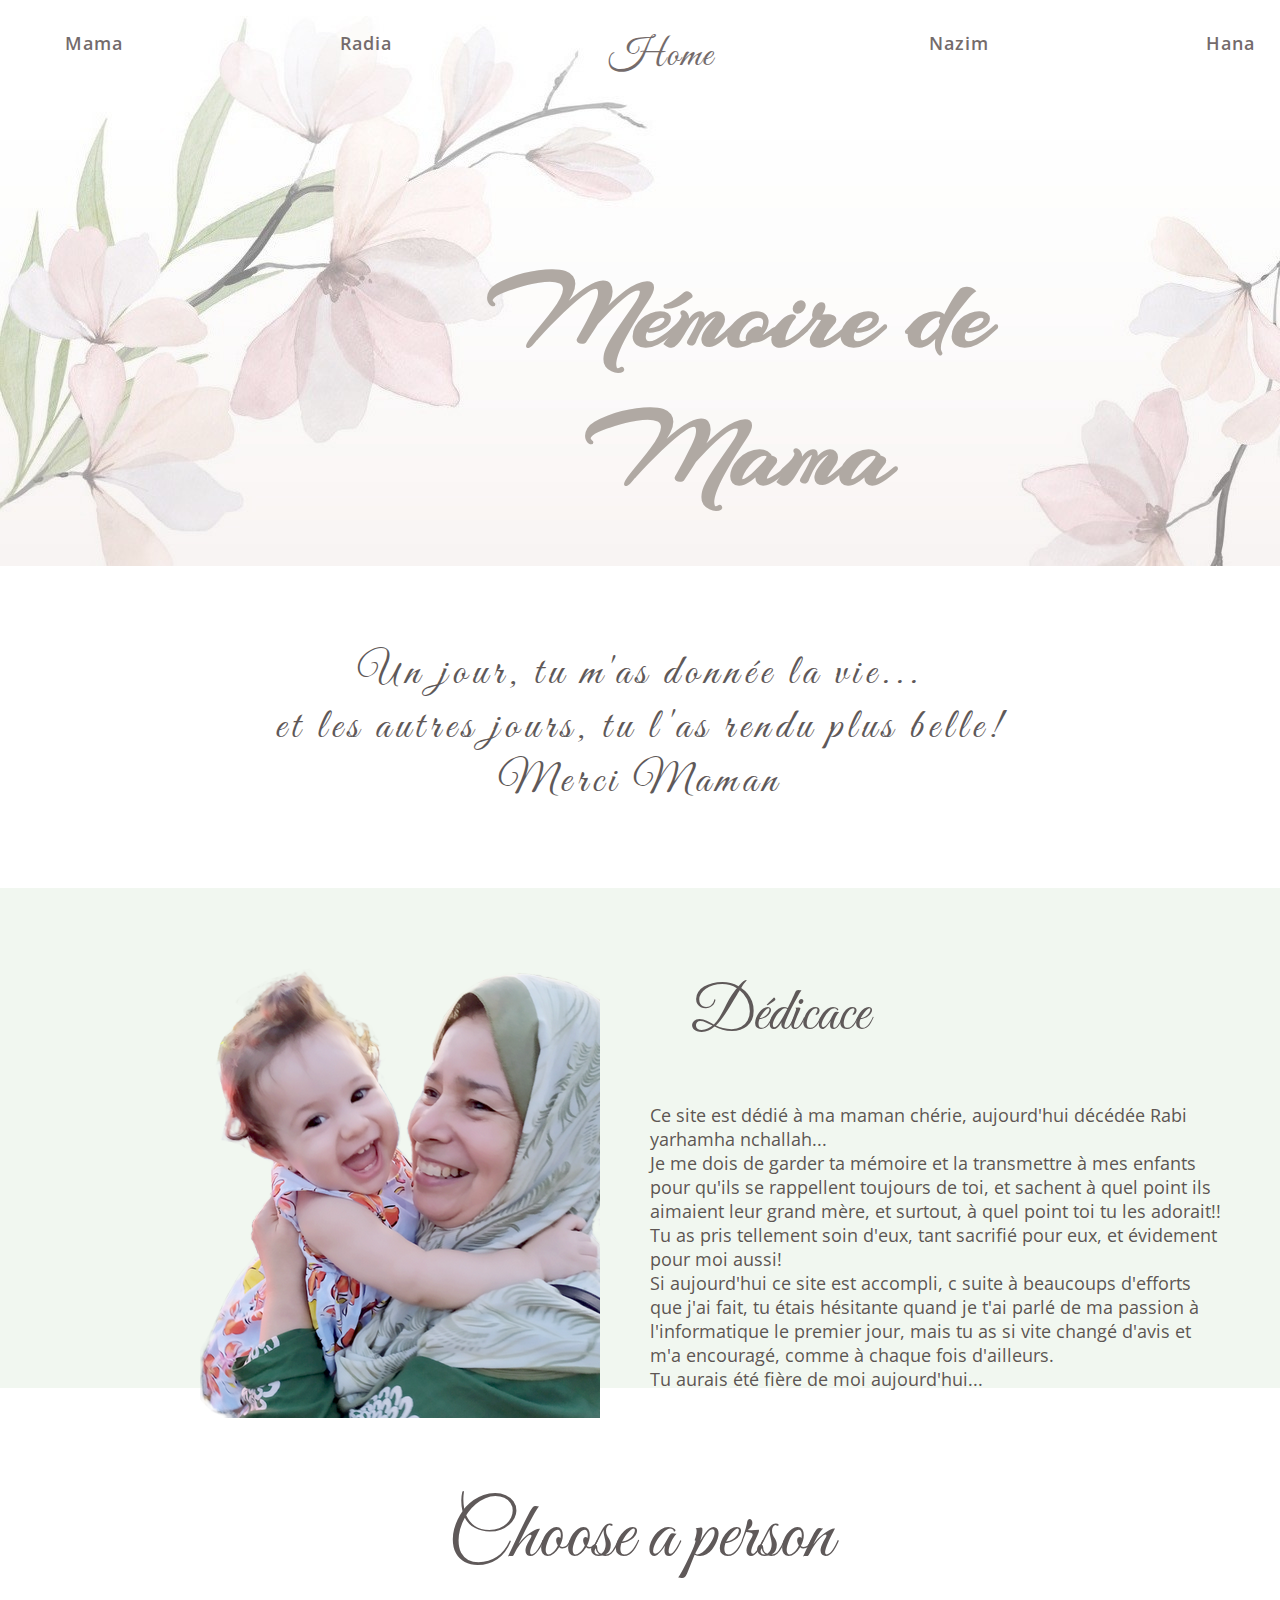
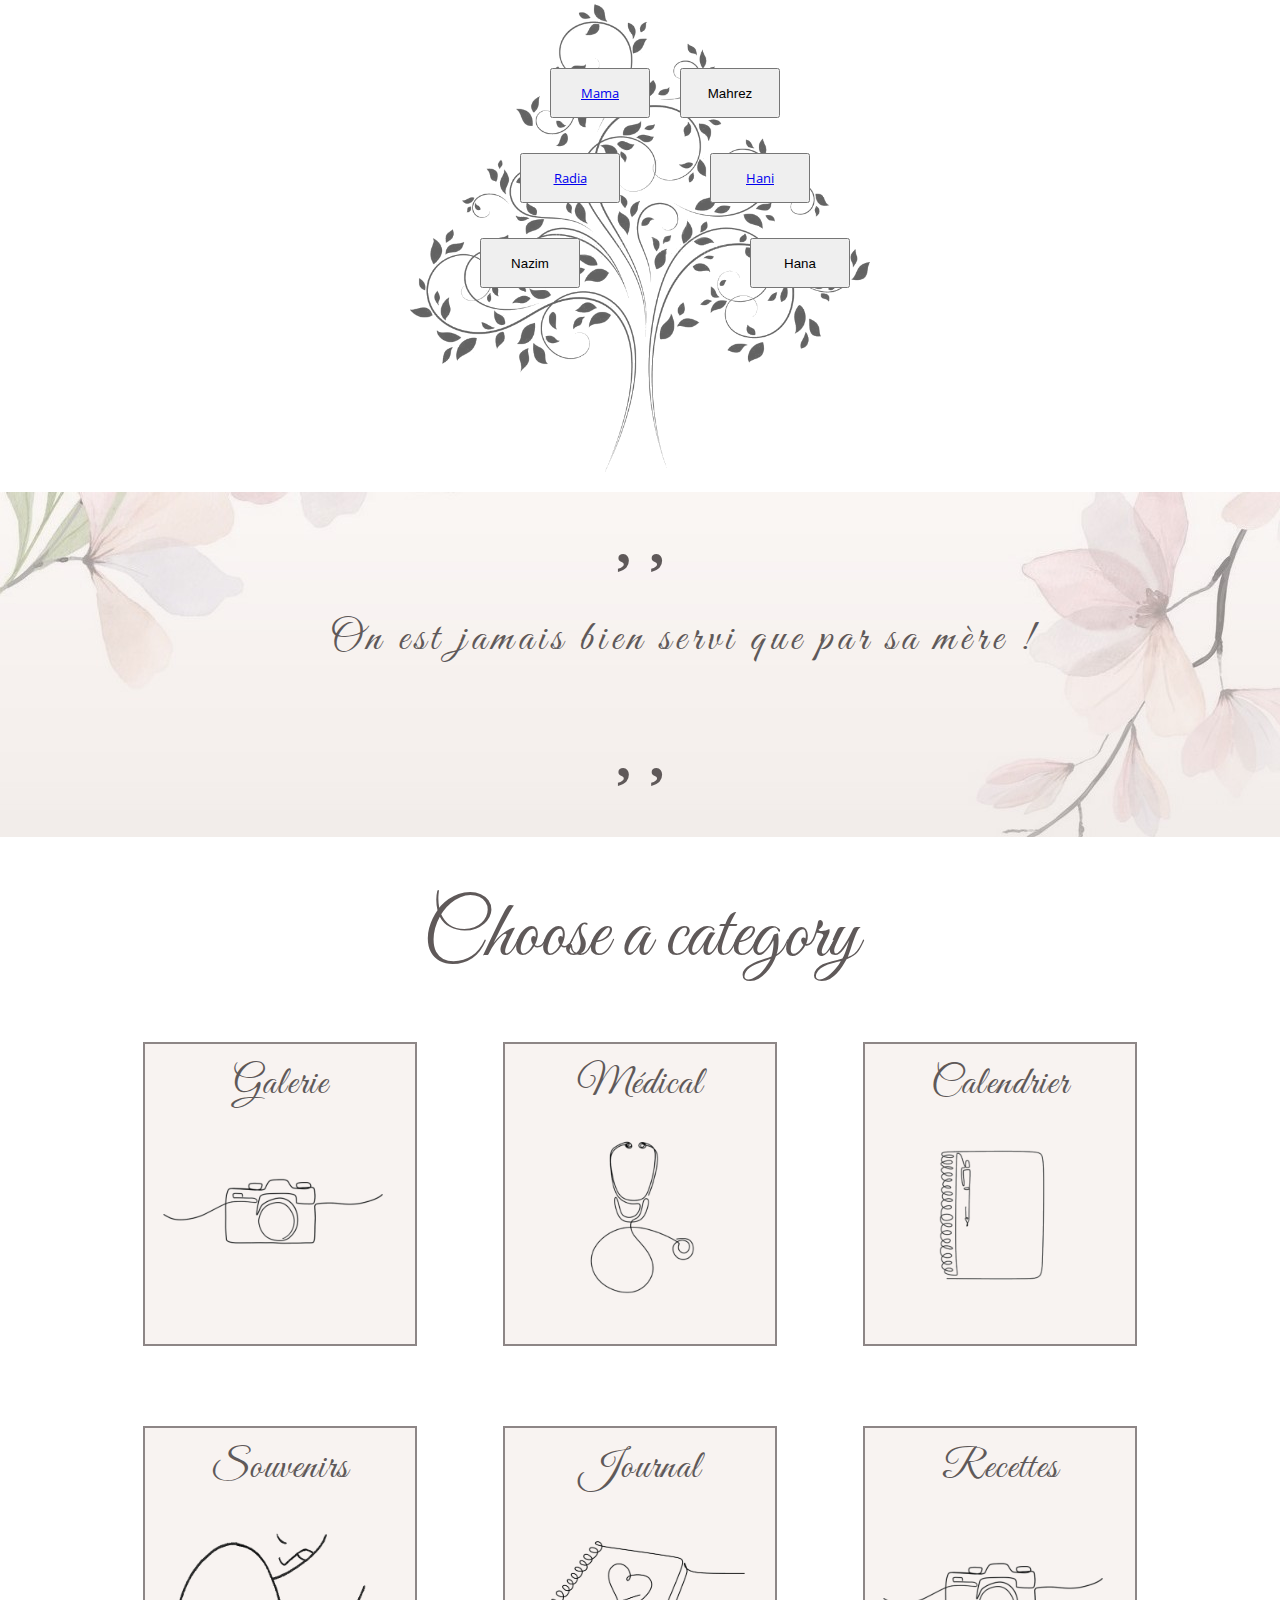
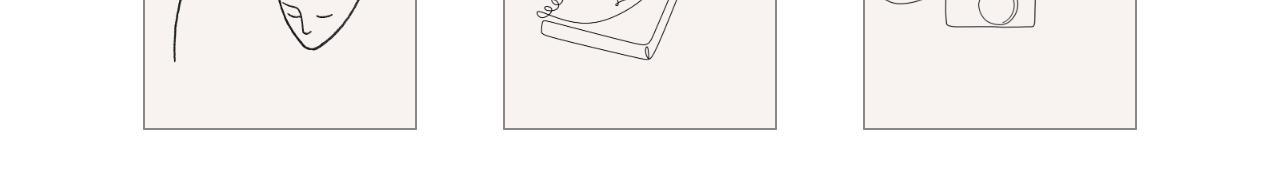
<file: index.html>
<!DOCTYPE html>

<html lang="fr">

  <head>
	  <meta charset="UTF-8">

	  <title>Home</title>

    <link href="home.css" type="text/css" rel="stylesheet">

   
    <link href="https://fonts.googleapis.com/css2?family=Handlee&family=Parisienne&display=swap" rel="stylesheet">
    <link href="https://fonts.googleapis.com/css2?family=Imperial+Script&display=swap" rel="stylesheet">
    <link href="https://fonts.googleapis.com/css2?family=Nanum+Gothic&display=swap" rel="stylesheet">
    <link href="https://fonts.googleapis.com/css2?family=Plus+Jakarta+Sans&display=swap" rel="stylesheet">
    <link href="https://fonts.googleapis.com/css2?family=Cinzel&display=swap" rel="stylesheet">
    <link href="https://fonts.googleapis.com/css2?family=Montserrat+Alternates:wght@500&display=swap" rel="stylesheet">
    <link href="https://fonts.googleapis.com/css2?family=Open+Sans:wght@300&display=swap" rel="stylesheet">
    <link href="https://fonts.googleapis.com/css2?family=Raleway:wght@600&display=swap" rel="stylesheet">
    <link href="https://fonts.googleapis.com/css2?family=Arizonia&family=Merienda+One&display=swap" rel="stylesheet">
    <link href="https://fonts.googleapis.com/css2?family=Great+Vibes&display=swap" rel="stylesheet">
    <link href="https://fonts.googleapis.com/css2?family=Great+Vibes&family=The+Nautigal&display=swap" rel="stylesheet">


  </head>



  <body>

    <header>

      <nav>

        
        <ul class="nav-top">
          <li><a href="./1.1.tree_mama/tree_mama.html"> Mama </a></li> 
          <li><a href="./1.3.tree_radia/tree_radia.html"> Radia </a></li> 
          <li><a class="hom" href="#"> Home </a></li> 
          <li><a href="#"> Nazim </a></li> 
          <li><a href="#"> Hana </a></li>
        </ul>

        

      </nav>

      <div class="memoire">
        <h1 class="mama">Mémoire de <br>
          Mama</h1>
      </div>

    </header>
        

    <main>       
        <div class="section1">
          <p>Un jour, tu m'as donnée la vie... <br>
            et les autres jours, tu l'as rendu plus belle!<br>
            Merci Maman
          </p>
          

        </div>

        <div class="section2">

          <div class="dedicace_left">

          </div>
          <div class="dedicace_right">
            <h2>Dédicace</h2>
            <p>Ce site est dédié à ma maman chérie, aujourd'hui décédée Rabi yarhamha nchallah...<br>
            Je me dois de garder ta mémoire et la transmettre à mes enfants pour qu'ils se rappellent toujours de toi, et sachent à quel point ils aimaient leur grand mère, et surtout, à quel point toi tu les adorait!! Tu as pris tellement soin d'eux, tant sacrifié pour eux, et évidement pour moi aussi!<br>
            Si aujourd'hui ce site est accompli, c suite à beaucoups d'efforts que j'ai fait, tu étais hésitante quand je t'ai parlé de ma passion à l'informatique le premier jour, mais tu as si vite changé d'avis et m'a encouragé, comme à chaque fois d'ailleurs. <br>
            Tu aurais été fière de moi aujourd'hui...
            </p>
          </div>
          

        </div>

        <div class="section3">
          <div class="arbre_left">
            <h2>Choose a person</h2>

          </div>

          <div class="arbre_right">
            <img src="./tree&.png"/>
            <button class="button but_mama" type="button">
              <a href="./1.1.tree_mama/tree_mama.html">Mama</a></button>
            <button class="button but_mahrez" type="button">Mahrez</button>
            <button class="button but_radia" type="button">
              <a href="./1.1.tree_mama/tree_mama.html">Radia</a></button>
            <button class="button but_hani" type="button">
              <a href="./1.4.tree_hani/tree_hani.html">Hani</a></button>
            <button class="button but_nazim" type="button">Nazim</button>
            <button class="button but_hana" type="button">Hana</button>

          </div>

        </div>

        <div class="section4">
            <h2>᾽᾽</h2>
            <p>
              On est jamais bien servi que par sa mère !
            </p>
            <h2>᾽᾽</h2>
        </div>

        <div class="section5">
          <h2>Choose a category</h2>
          <div class="boxes">
            <a href="#" class="box galerie">
              <h3>Galerie</h3>
              <img src="./medias/photos.png"/>
            </a>

            <a href="./3. medical/medical.html" class="box medical">
              <h3>Médical</h3>
              <img src="./medias/medical.png"/>
            </a>

            <a href="./4. calendrier/calendrier.html" class="box calendrier">
              <h3>Calendrier</h3>
              <img src="./medias/calendrier.png"/>
            </a>

            <a href="#" class="box souvenirs">
              <h3>Souvenirs</h3>
              <img src="./medias/souvenirs.png"/>
            </a>

            <a href="./5. journal/journal.html" class="box journal">
              <h3>Journal</h3>
              <img src="./medias/journal&.png"/>
            </a>

            <a href="#" class="box recettes">
              <h3>Recettes</h3>
              <img src="./medias/photos.png"/>
            </a>
          </div>
        </div>

     
        


    </main>

    
    <footer>

    </footer>


    
  </body>


</html>
</file>
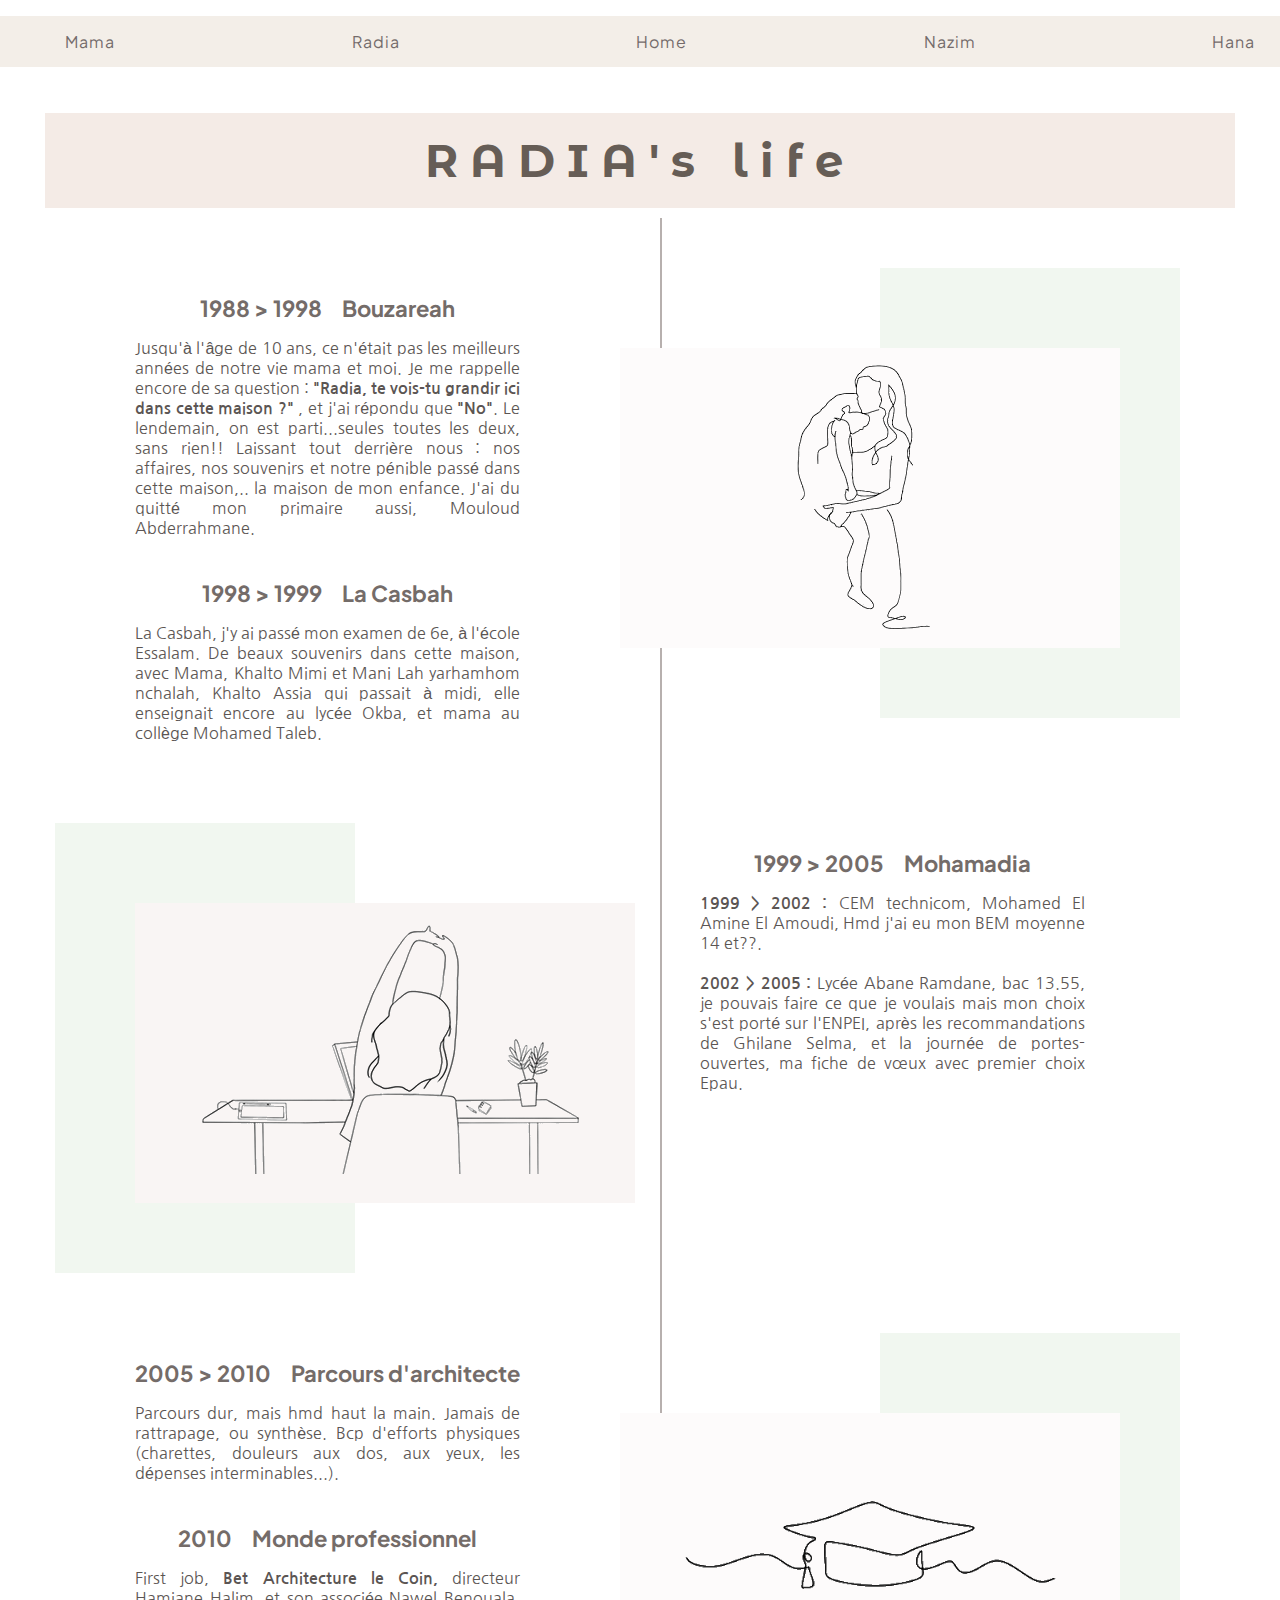
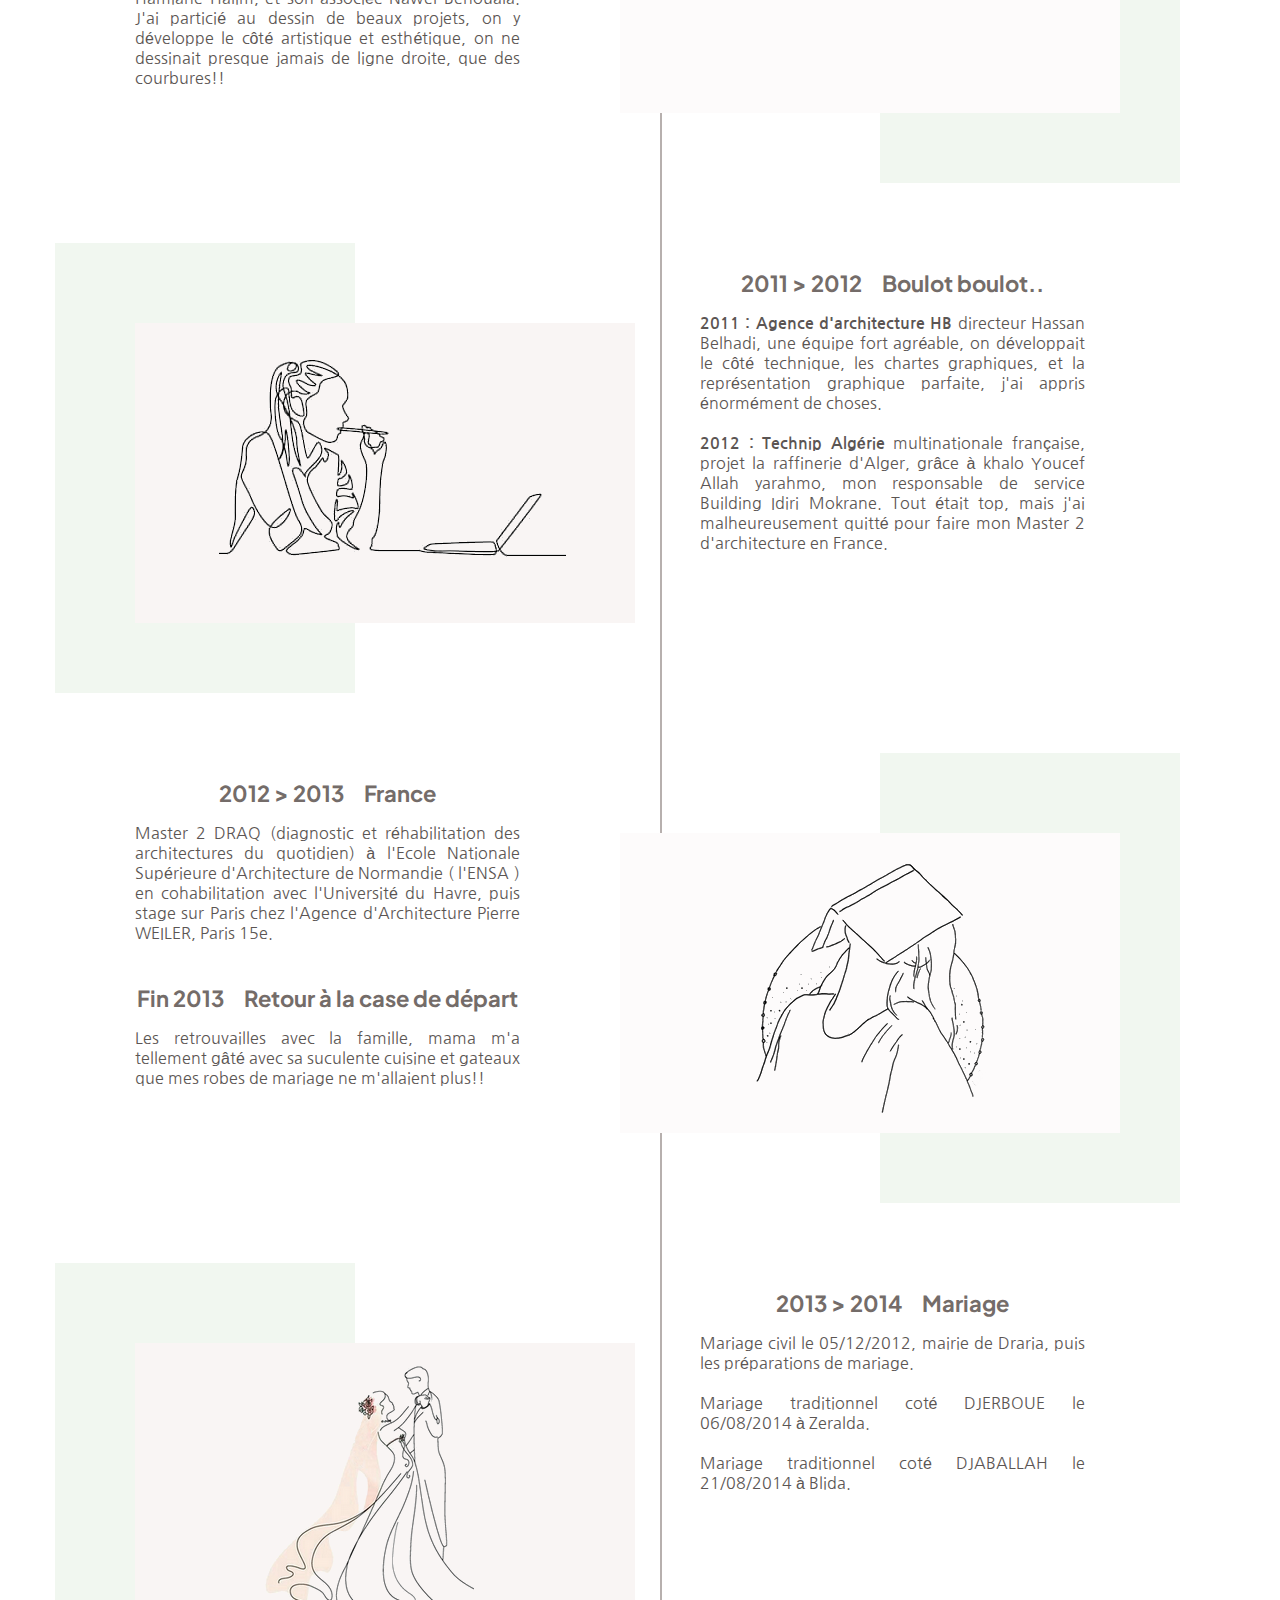
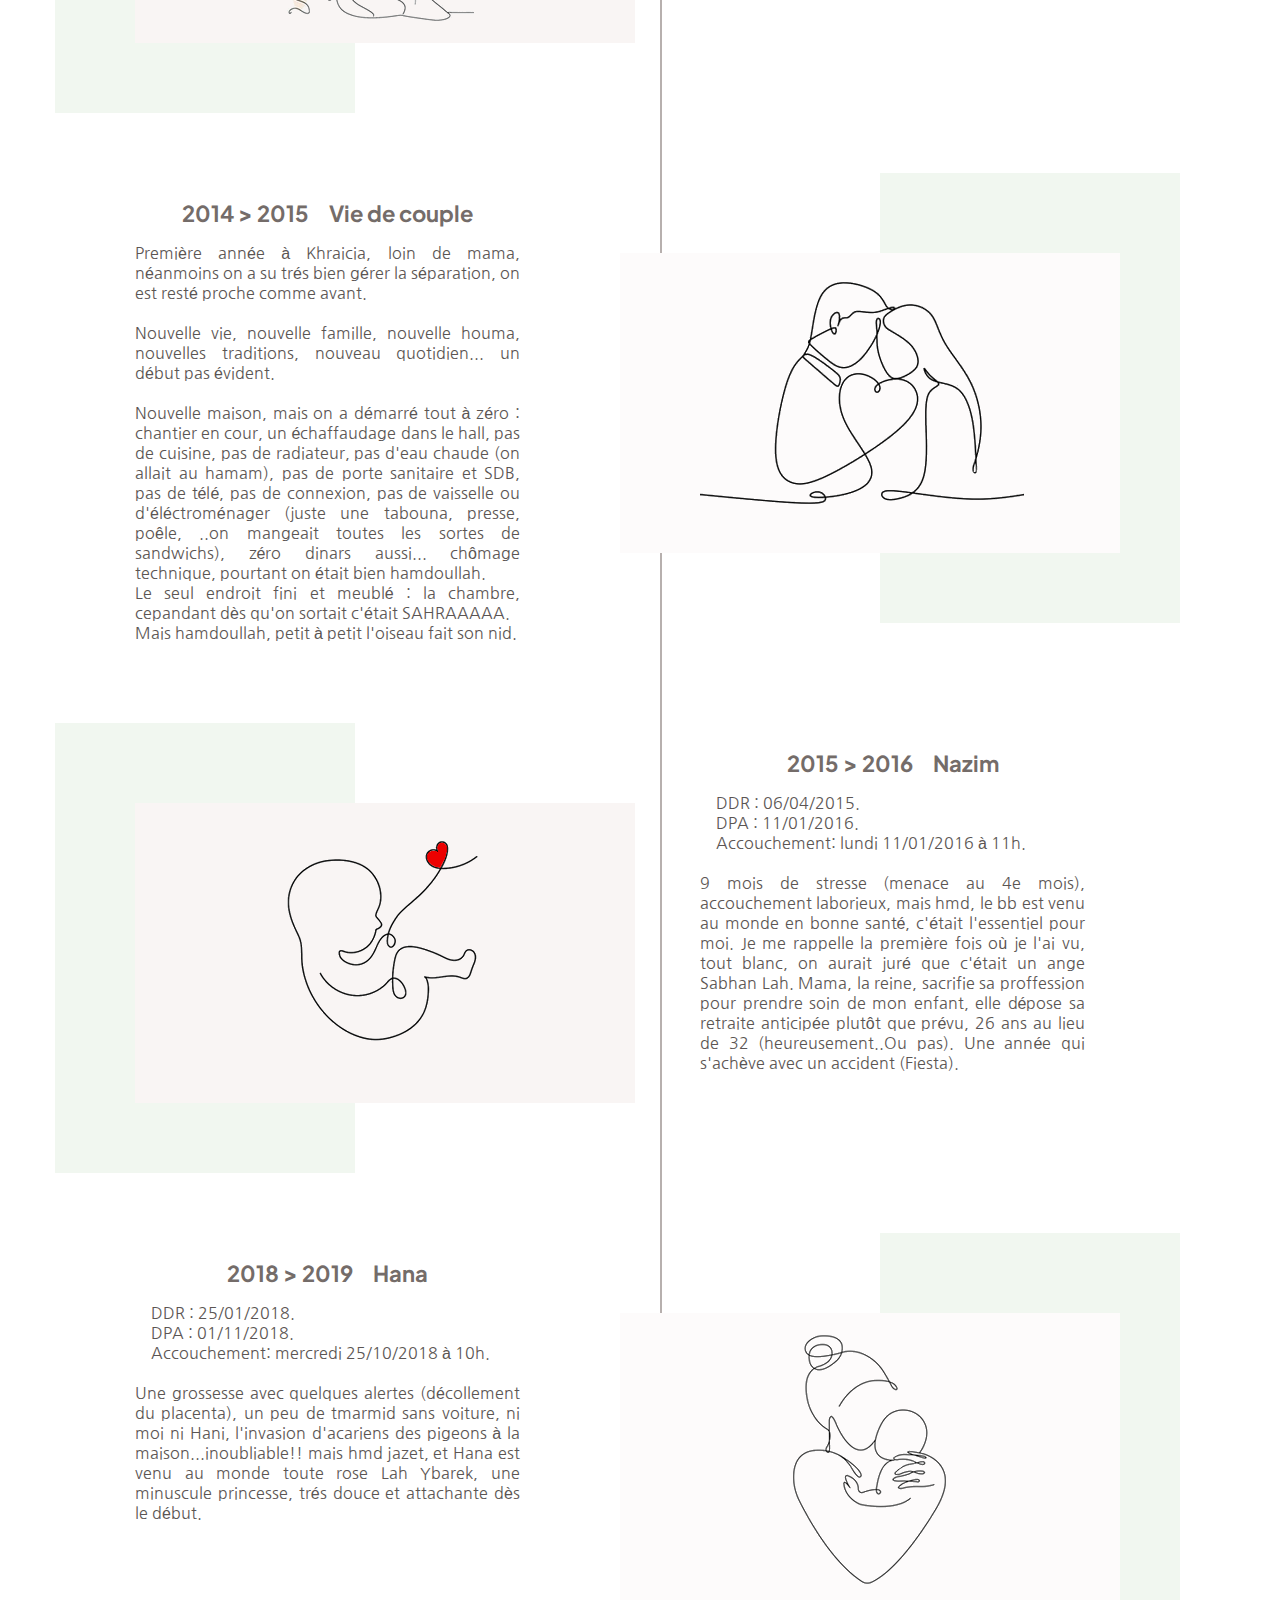
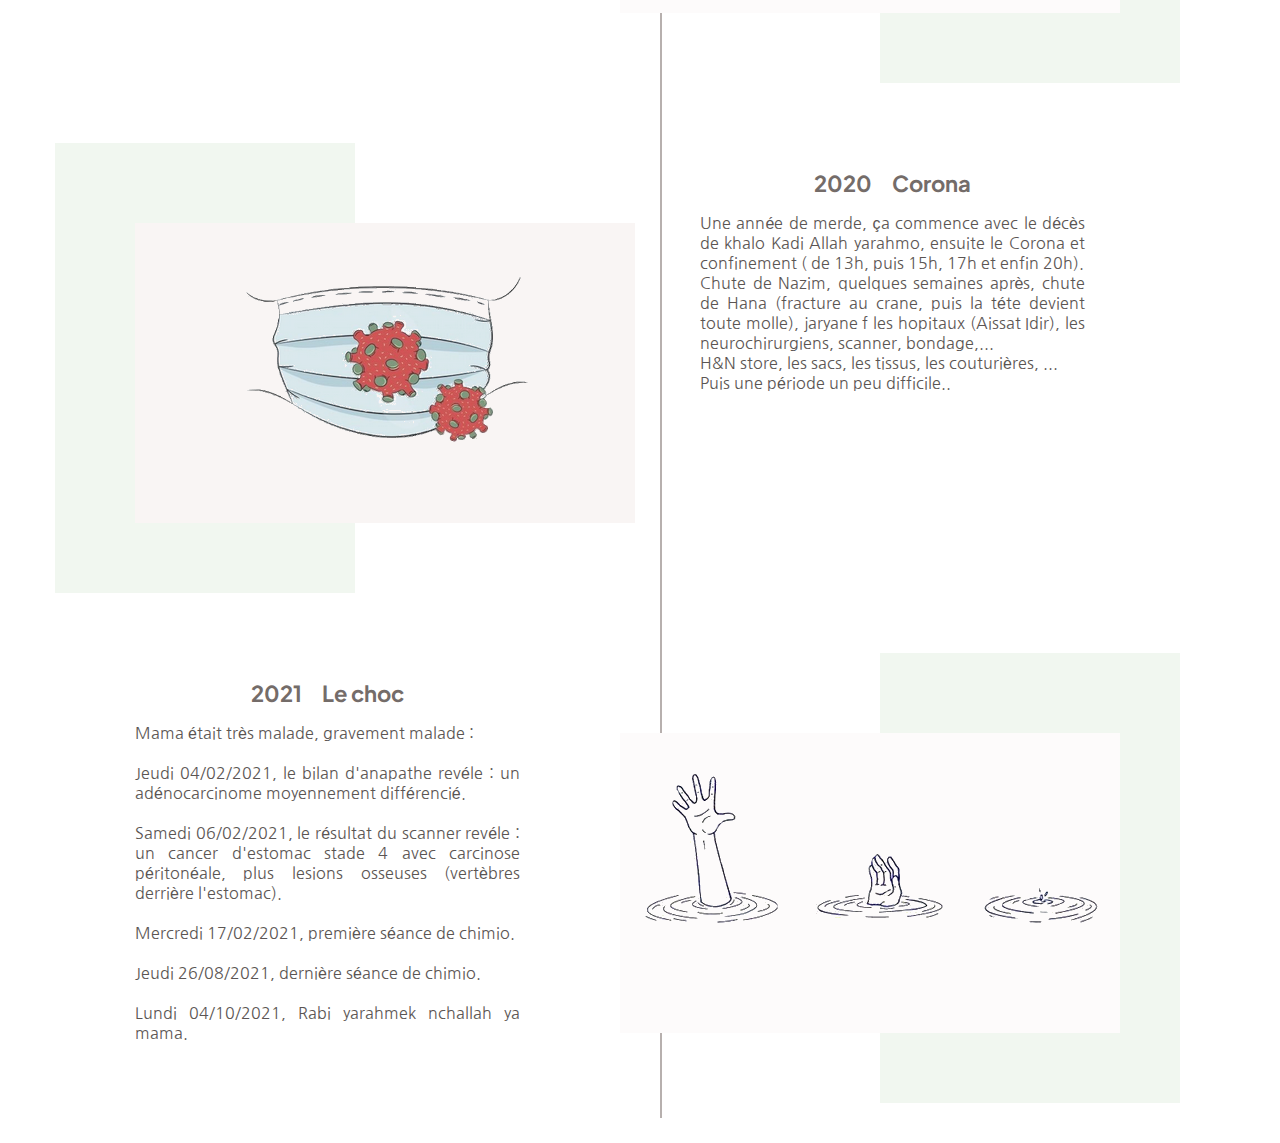
<file: 1.3.tree_radia/tree_radia.html>
<!DOCTYPE html>

<html lang="fr">

  <head>
	  <meta charset="UTF-8">

	  <title>tree_radia</title>

    <!-- CSS -->
    <link href="style1.3.css" type="text/css" rel="stylesheet">

    <!-- Fonts -->
    <link href="https://fonts.googleapis.com/css2?family=Handlee&family=Parisienne&display=swap" rel="stylesheet">
    <link href="https://fonts.googleapis.com/css2?family=Imperial+Script&display=swap" rel="stylesheet">
    <link href="https://fonts.googleapis.com/css2?family=Nanum+Gothic&display=swap" rel="stylesheet">
    <link href="https://fonts.googleapis.com/css2?family=Plus+Jakarta+Sans&display=swap" rel="stylesheet">
    <link href="https://fonts.googleapis.com/css2?family=Cinzel&display=swap" rel="stylesheet">
    <link href="https://fonts.googleapis.com/css2?family=Montserrat+Alternates:wght@500&display=swap" rel="stylesheet">

  </head>



  <body>

    <header>
      <nav>

        <ul class="nav-top">
            <li><a href="../1.1.tree_mama/tree_mama.html"> Mama </a></li> 
            <li><a href="#"> Radia </a></li> 
            <li><a class="hom" href="./index.html"> Home </a></li> 
            <li><a href="#"> Nazim </a></li> 
            <li><a href="#"> Hana </a></li>
        </ul>

         
        
      </nav>

    </header>

    <main>
      
      <h1>RADIA's life</h1>
      
      <span class="vertical-line"></span>

      <!-- item1  mother/daughter   text/img-->
      <div class="item">

        <div class="text">
          
          <h3>1988 > 1998 &nbsp &nbsp Bouzareah</h3>
          <p>Jusqu'à l'âge de 10 ans, ce n'était pas les meilleurs années de notre vie mama et moi. Je me rappelle encore de sa question : <strong>"Radia, te vois-tu grandir ici dans cette maison ?"</strong> , et j'ai répondu que <strong>"No"</strong>.
            Le lendemain, on est parti...seules toutes les deux, sans rien!! Laissant tout derrière nous : nos affaires, nos souvenirs et notre pénible passé dans cette maison,.. la maison de mon enfance.
            J'ai du quitté mon primaire aussi, Mouloud Abderrahmane.
          </p>

          <h3>1998 > 1999 &nbsp &nbsp La Casbah</h3>
          <p>La Casbah, j'y ai passé mon examen de 6e, à l'école Essalam. De beaux souvenirs dans cette maison, avec Mama, Khalto Mimi et Mani Lah yarhamhom nchalah, Khalto Assia qui passait à midi, elle enseignait encore au lycée Okba, et mama au collège Mohamed Taleb.
          </p>

        </div>

        <div class="image">
          <div class="img1">
            <img src="img1.png"/>
          </div>
          <div class="ombre1">
          </div>
        </div>
      
      </div>
      
      <!-- item2  études   img/text-->

      <div class="item">

        <div class="image">

          <div class="img2">
            <img src="img2.png"/>
          </div>

          <div class="ombre2">
          </div>

        </div>

        <div class="text">

	        <h3>1999 > 2005 &nbsp &nbsp Mohamadia</h3>
          <p><strong>1999 > 2002 :</strong> CEM technicom, Mohamed El Amine El Amoudi, Hmd j'ai eu mon BEM moyenne 14 et??. <br> <br>
             <strong>2002 > 2005 :</strong> Lycée Abane Ramdane, bac 13.55, je pouvais faire ce que je voulais mais mon choix s'est porté sur l'ENPEI, après les recommandations de Ghilane Selma, et la journée de portes-ouvertes, ma fiche de vœux avec premier choix Epau.
          </p>
          
        </div>
        
      
      </div>

      <!-- item3  diplome    text/img-->

      <div class="item">
        <div class="text">

          <h3>2005 > 2010 &nbsp &nbsp Parcours d'architecte</h3>
          <p>Parcours dur, mais hmd haut la main. Jamais de rattrapage, ou synthèse. Bcp d'efforts physiques (charettes, douleurs aux dos, aux yeux, les dépenses interminables...).
          </p>
             
          <h3>2010 &nbsp &nbsp Monde professionnel</h3>
          <p>First job, <strong>Bet Architecture le Coin,</strong> directeur Hamiane Halim, et son associée Nawel Benouala. J'ai particié au dessin de beaux projets, on y développe le côté artistique et esthétique, on ne dessinait presque jamais de ligne droite, que des courbures!!
          </p>
        </div>

        <div class="image">
          <div class="img3">
            <img src="img3.png"/>
          </div>
          <div class="ombre3">
          </div>

        </div>
      </div>

      <!-- item4   travail   img/text-->

      <div class="item">

        <div class="image">
          <div class="img4">
            <img src="img4.png"/>
          </div>
          <div class="ombre4">
          </div>

        </div>

        <div class="text">
             
          <h3>2011 > 2012 &nbsp &nbsp Boulot boulot..</h3>
          <p><strong>2011 : Agence d'architecture HB</strong>  directeur Hassan Belhadi, une équipe fort agréable, on développait le côté technique, les chartes graphiques, et la représentation graphique parfaite, j'ai appris énormément de choses.
          </p>
             
          <p><strong>2012 : Technip Algérie</strong>  multinationale française, projet la raffinerie d'Alger, grâce à khalo Youcef Allah yarahmo, mon responsable de service Building Idiri Mokrane. Tout était top, mais j'ai malheureusement quitté pour faire mon Master 2 d'architecture en France.
          </p>
        </div>
      </div>
      
      <!-- item5  diplome2  text/img -->

      <div class="item">

        <div class="text">

          <h3>2012 > 2013 &nbsp &nbsp France</h3>
          <p>Master 2 DRAQ (diagnostic et réhabilitation des architectures du quotidien) à l'Ecole Nationale Supérieure d'Architecture de Normandie ( l'ENSA ) en cohabilitation avec l'Université du Havre, puis stage sur Paris chez l'Agence d'Architecture Pierre WEILER, Paris 15e.
          </p>

          <h3>Fin 2013 &nbsp &nbsp Retour à la case de départ</h3>
          <p>Les retrouvailles avec la famille, mama m'a tellement gâté avec sa suculente cuisine et gateaux que mes robes de mariage ne m'allaient plus!!
          </p>

        </div>

        <div class="image">
          <div class="img1">
            <img src="img5.png"/>
          </div>
          <div class="ombre1">
          </div>
        </div>

      </div>

      <!-- item6  mariage  img/text-->

      <div class="item">

        <div class="image">
          <div class="img2">
            <img src="img6.png"/>
          </div>

          <div class="ombre2">
          </div>
          
        </div>

        <div class="text">
          
          <h3>2013 > 2014 &nbsp &nbsp Mariage</h3>
          <p>Mariage civil le 05/12/2012, mairie de Draria, puis les  préparations de mariage.<br><br>
            Mariage traditionnel coté DJERBOUE le 06/08/2014 à Zeralda.<br><br>
            Mariage traditionnel coté DJABALLAH le 21/08/2014 à Blida.
            
          </p>
             
        </div>
      
      </div>


      <!-- item7  vie de couple  text/img-->

      <div class="item">

        <div class="text">

          <h3>2014 > 2015 &nbsp &nbsp Vie de couple</h3>
          <p>Première année à Khraicia, loin de mama, néanmoins on a su trés bien gérer la séparation, on est resté proche comme avant.<br><br>
            Nouvelle vie, nouvelle famille, nouvelle houma,  nouvelles traditions, nouveau quotidien... un début pas évident. <br><br>
            Nouvelle maison, mais on a démarré tout à zéro : chantier en cour, un échaffaudage dans le hall, pas de cuisine, pas de radiateur,  pas d'eau chaude (on allait au hamam), pas de porte sanitaire et SDB, pas de télé, pas de connexion, pas de vaisselle ou d'éléctroménager (juste une tabouna, presse, poêle, ..on mangeait toutes les sortes de sandwichs), zéro dinars aussi... chômage technique, pourtant on était bien hamdoullah.<br>
            Le seul endroit fini et meublé : la chambre, cepandant dès qu'on sortait c'était SAHRAAAAA.<br>
            Mais hamdoullah, petit à petit l'oiseau fait son nid.
          </p>
          
                             
        </div>

        <div class="image">
          <div class="img3">
            <img src="img7.png"/>
          </div>

          <div class="ombre3">
          </div>

        </div>

      </div>



      <!-- item8  enfants  img/text-->

      <div class="item">

        
        <div class="image">
          <div class="img4">
            <img src="img8.png"/>
          </div>

          <div class="ombre4">
          </div>

        </div>

        <div class="text">

          <h3>2015 > 2016 &nbsp &nbsp Nazim</h3>
          <p>&nbsp &nbsp DDR : 06/04/2015.<br>
             &nbsp &nbsp DPA : 11/01/2016.<br>
             &nbsp &nbsp Accouchement: lundi 11/01/2016 à 11h.<br><br>
             9 mois de stresse (menace au 4e mois), accouchement laborieux, mais hmd, le bb est venu au monde en bonne santé, c'était l'essentiel pour moi.
             Je me rappelle la première fois où je l'ai vu, tout blanc, on aurait juré que c'était un ange Sabhan Lah.
             Mama, la reine, sacrifie sa proffession pour prendre soin de mon enfant, elle dépose sa retraite anticipée plutôt que prévu, 26 ans au lieu de 32 (heureusement..Ou pas). Une année qui s'achève avec un accident (Fiesta).
          </p>
                    
        </div>


      </div>

      <!-- item9   hana   text/img-->

      <div class="item">
        
        <div class="text">    

          <h3> 2018 > 2019 &nbsp &nbsp Hana</h3>
          <p>&nbsp &nbsp DDR : 25/01/2018.<br>
             &nbsp &nbsp DPA : 01/11/2018.<br>
             &nbsp &nbsp Accouchement: mercredi 25/10/2018 à 10h.<br><br>
             Une grossesse avec quelques alertes (décollement du placenta), un peu de tmarmid sans voiture, ni moi ni Hani, l'invasion d'acariens des pigeons à la maison...inoubliable!! mais hmd jazet, et Hana est venu au monde toute rose Lah Ybarek, une minuscule princesse, trés douce et attachante dès le début. 
          </p>
       
        </div>
        
        <div class="image">

          <div class="img1">
            <img src="img9.png"/>
          </div>

          <div class="ombre1">
          </div>

        </div>

      
      </div>

      <!-- item10  corona  img/text-->

      <div class="item">

        
        <div class="image">

          <div class="img2">
            <img src="img10.png"/>
          </div>

          <div class="ombre2">
          </div>

        </div>

        <div class="text">  
          <h3>2020 &nbsp &nbsp Corona</h3>
          <p>Une année de merde, ça commence avec le décès de khalo Kadi Allah yarahmo, ensuite le Corona et confinement ( de 13h, puis 15h, 17h et enfin 20h).<br>
            Chute de Nazim, quelques semaines après, chute de Hana (fracture au crane, puis la téte devient toute molle), jaryane f les hopitaux (Aissat Idir), les neurochirurgiens, scanner, bondage,...<br>
            H&N store, les sacs, les tissus, les couturières, ...<br>
            Puis une période un peu difficile..

          </p>
        </div>

        
      </div>

      <!-- item11  choc  text/img -->

      <div class="item">

        
        <div class="text">  
          <h3>2021 &nbsp &nbsp Le choc</h3>
          <p>Mama était très malade, gravement malade :<br><br>
            Jeudi 04/02/2021, le bilan d'anapathe revéle : un adénocarcinome moyennement différencié.<br><br>
            Samedi 06/02/2021, le résultat du scanner revéle : un cancer d'estomac stade 4 avec carcinose péritonéale, plus lesions osseuses (vertèbres derrière l'estomac).<br><br>
            Mercredi 17/02/2021, première séance de chimio.<br><br>
            Jeudi 26/08/2021, dernière séance de chimio.<br><br>
            Lundi 04/10/2021, Rabi yarahmek nchallah ya mama.



          </p>
        </div>

        <div class="image">

          <div class="img3">
            <img src="img11.png"/>
          </div>

          <div class="ombre3">
          </div>

        </div>



      </div>


    </main>

    
    <footer>

    </footer>


    
  </body>


</html>
</file>
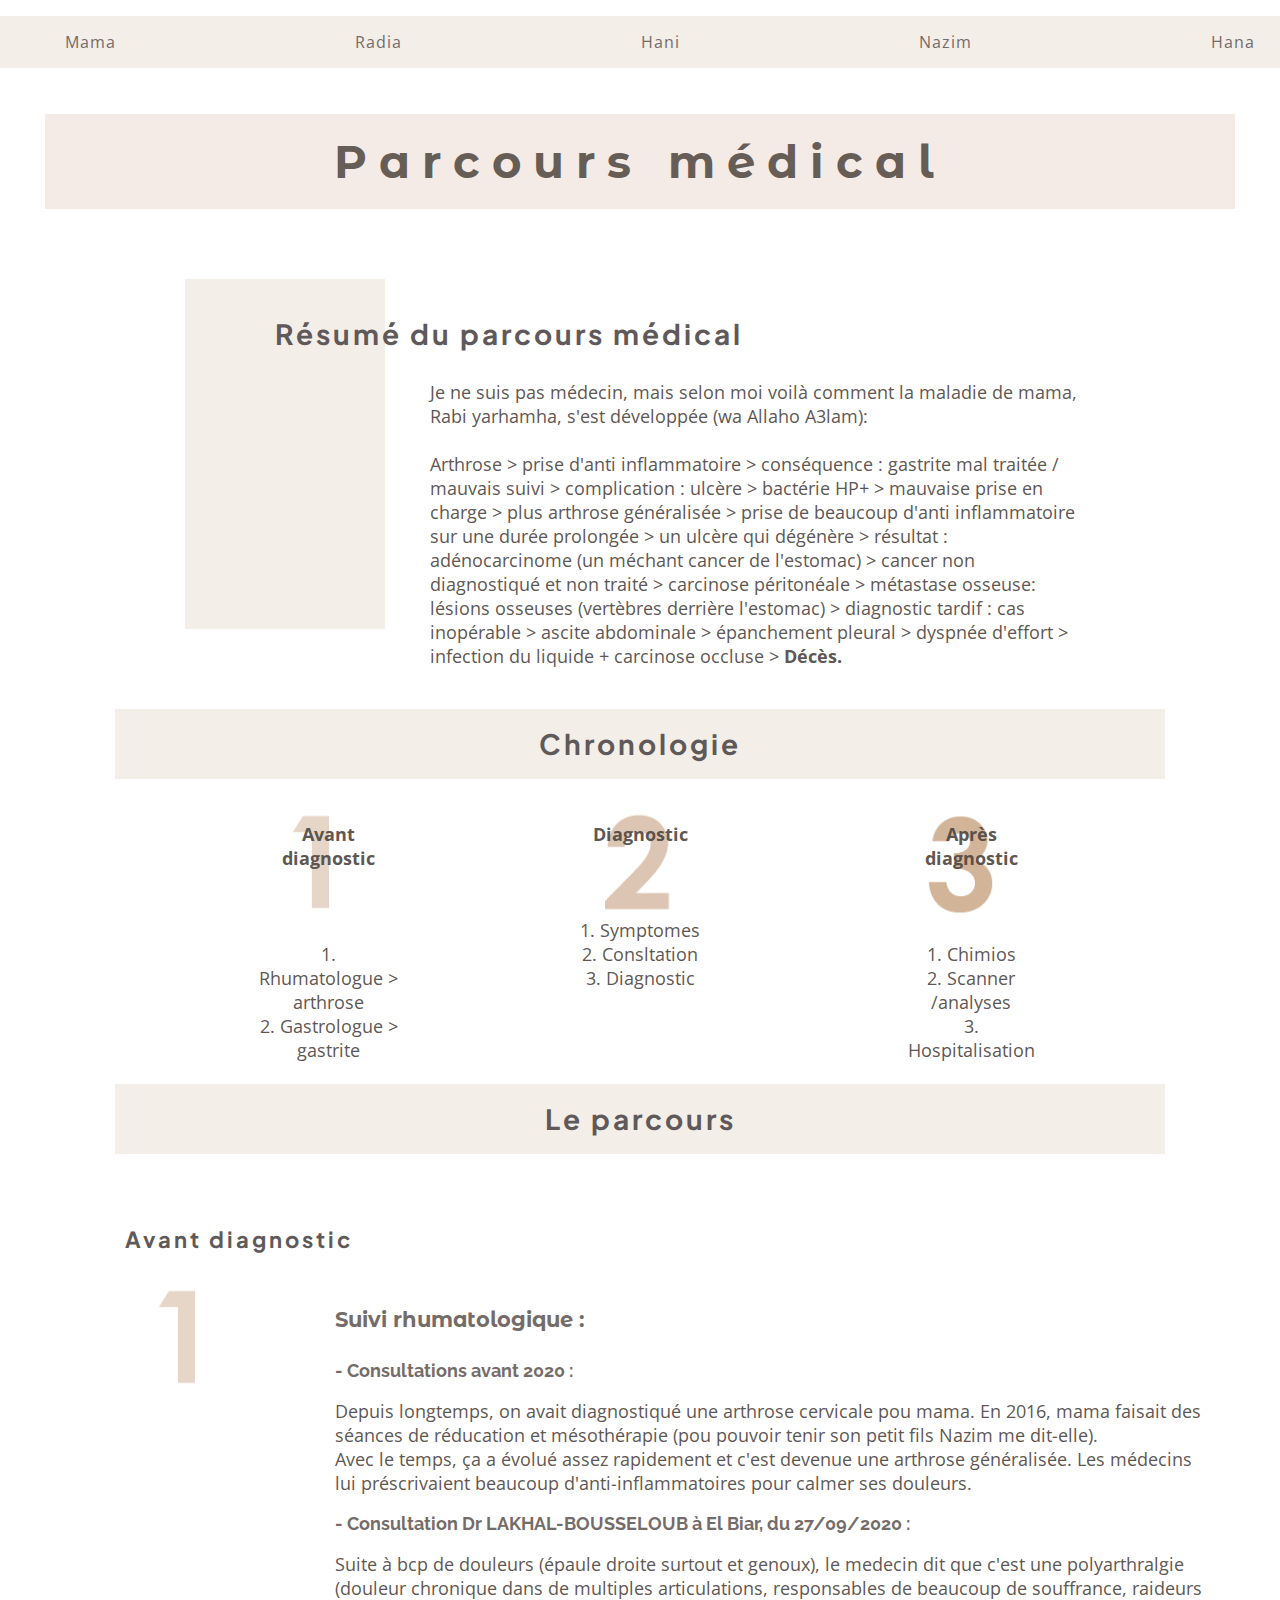
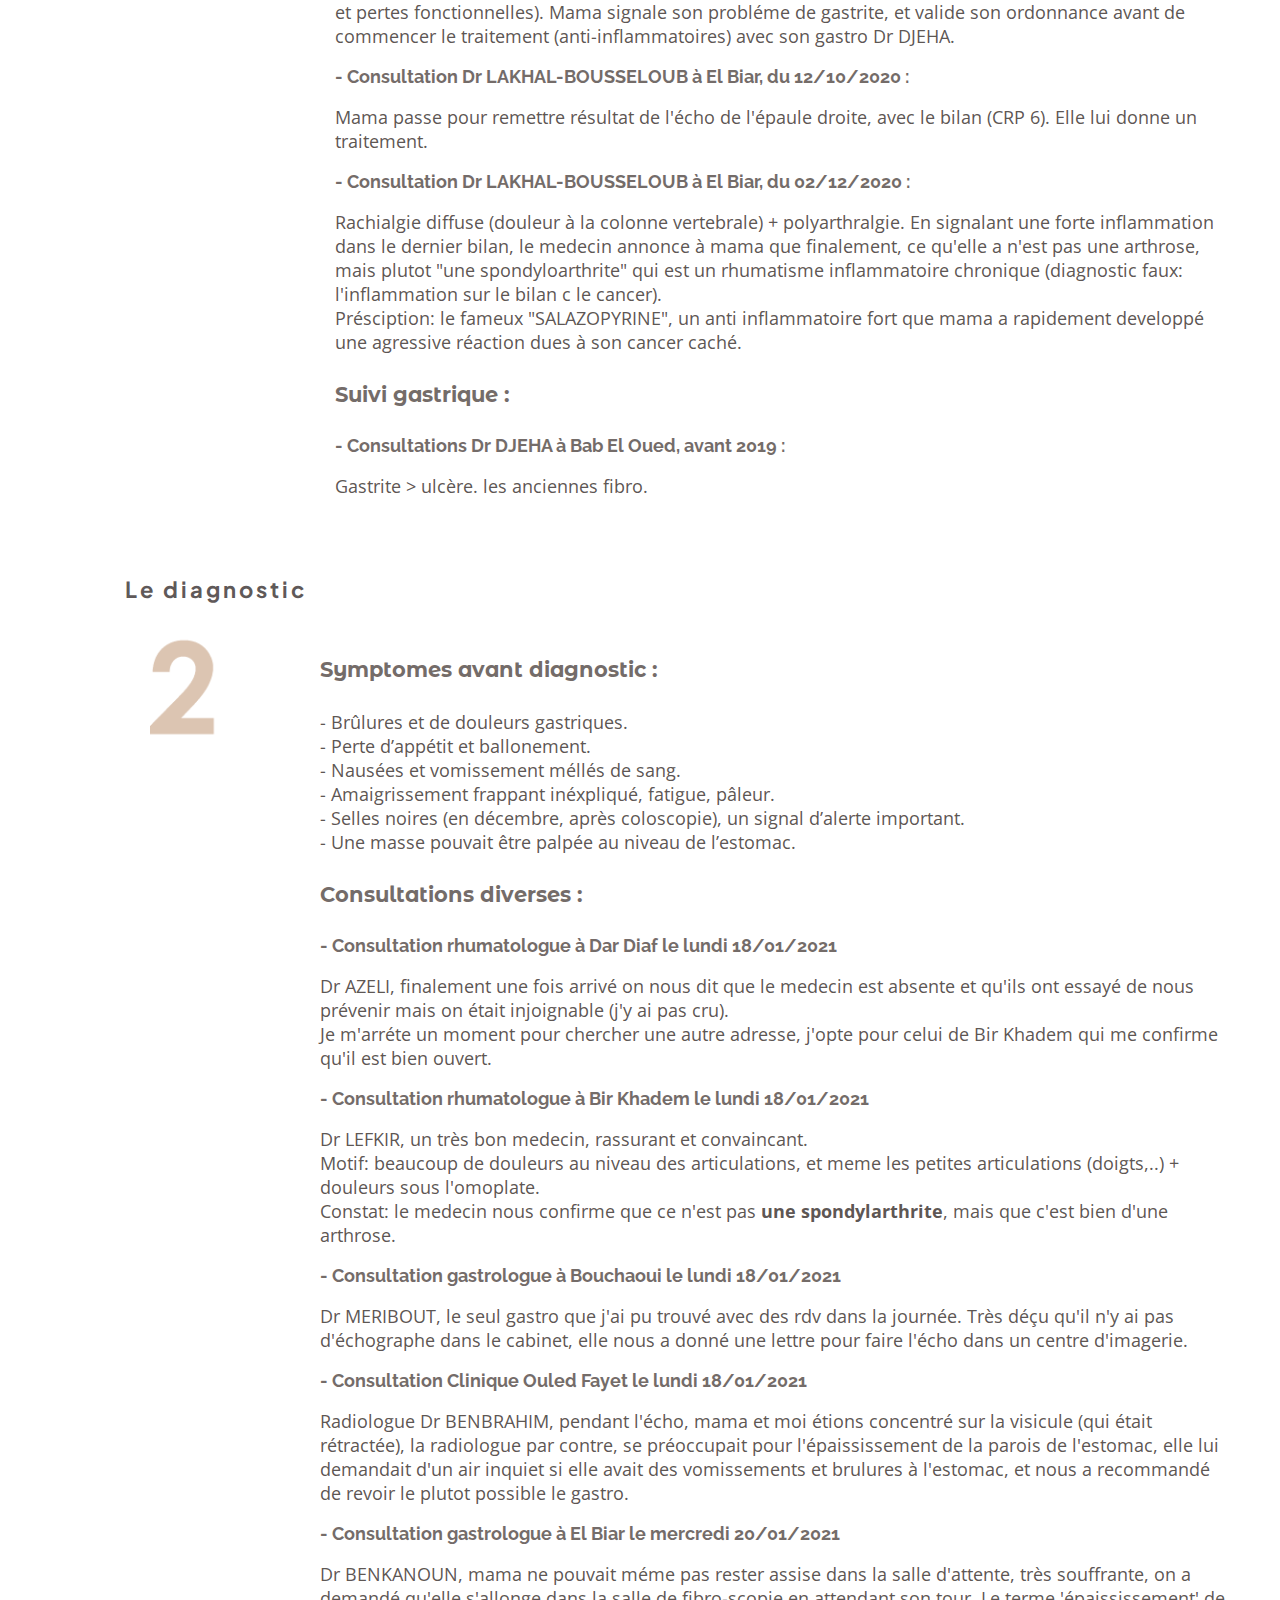
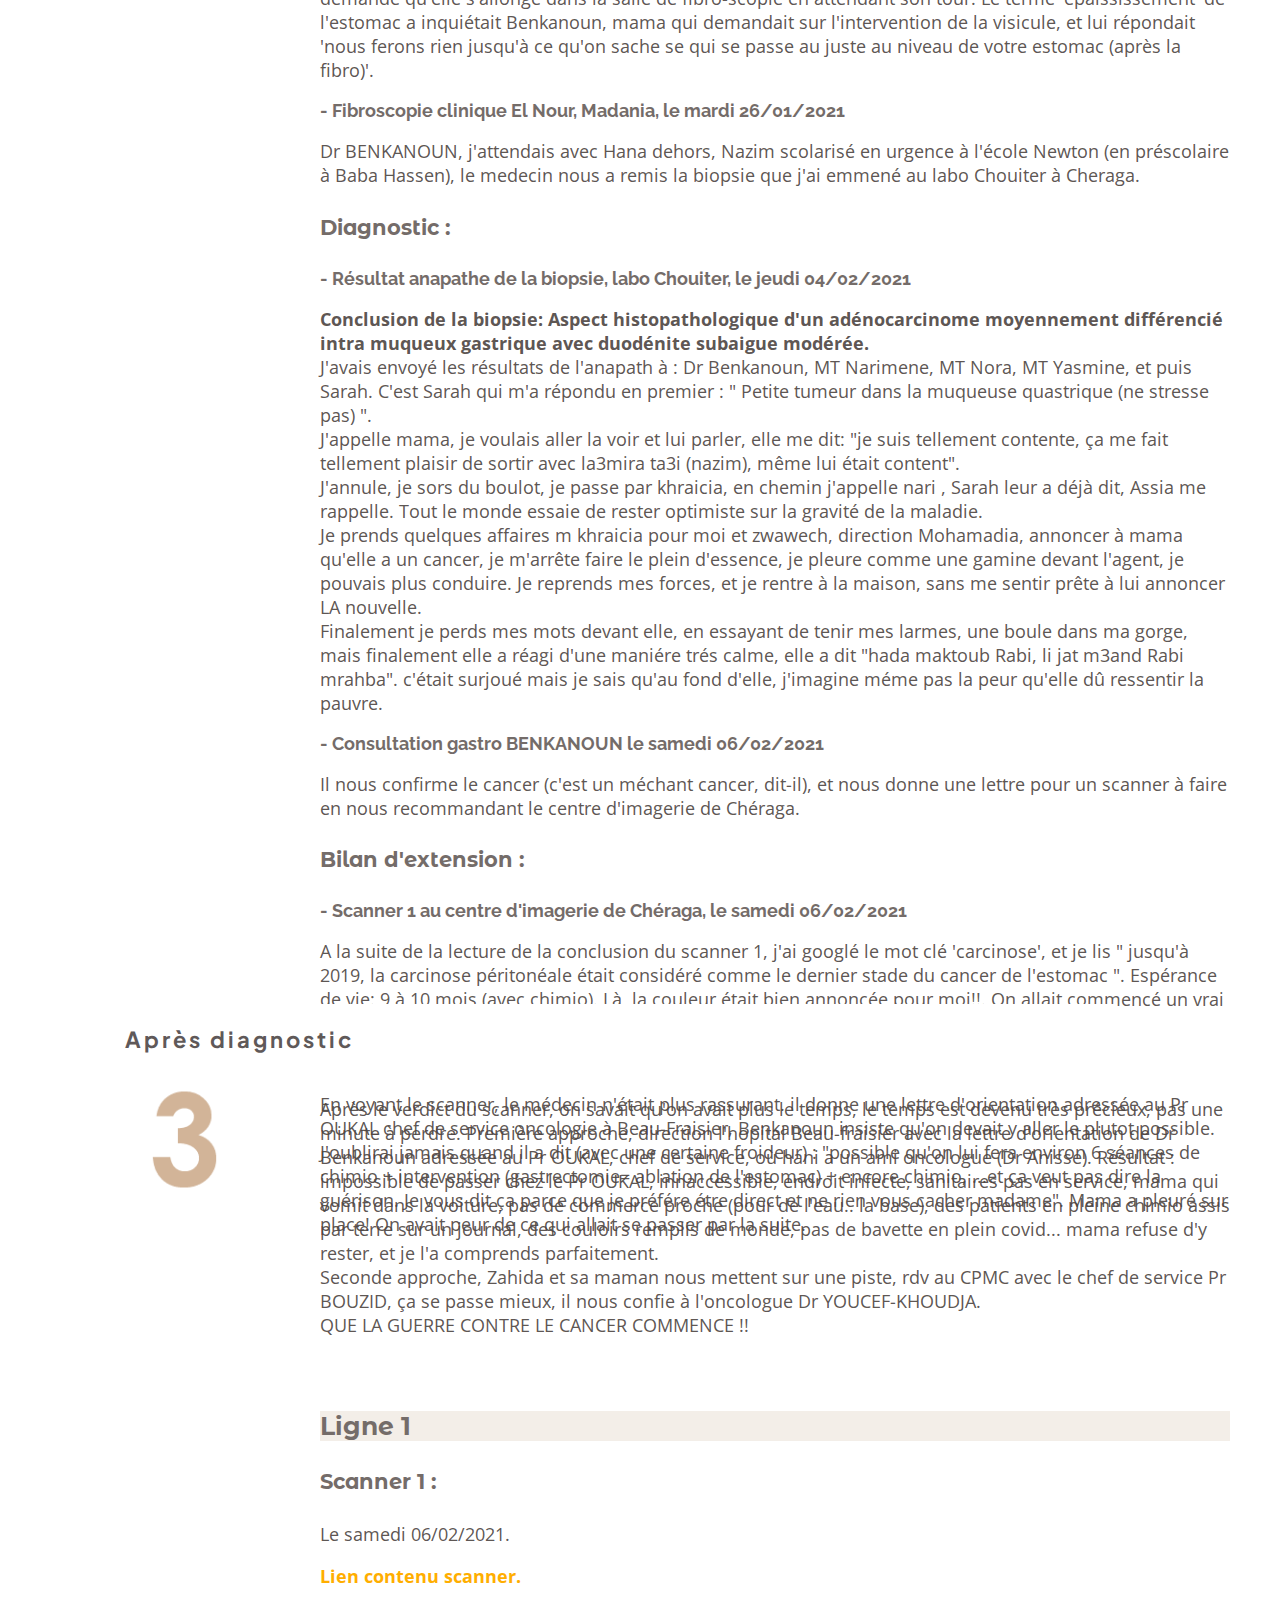
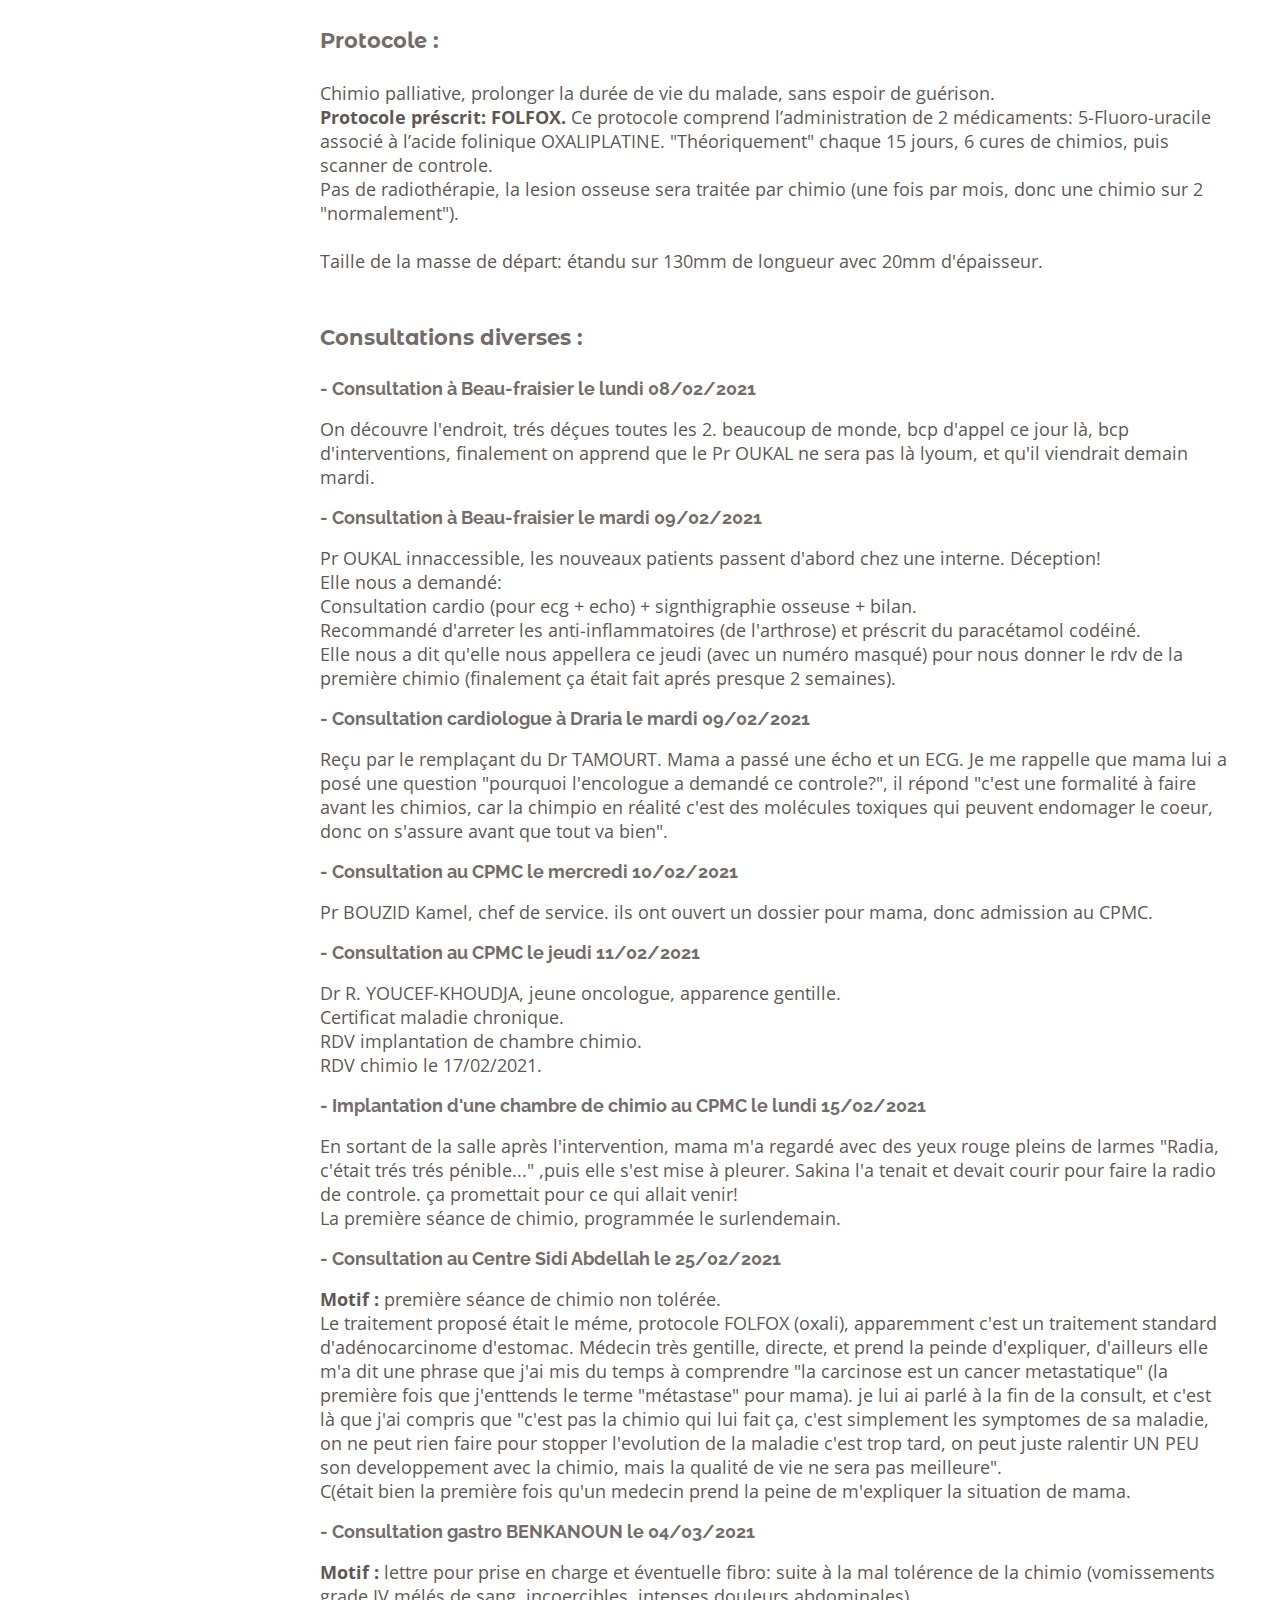
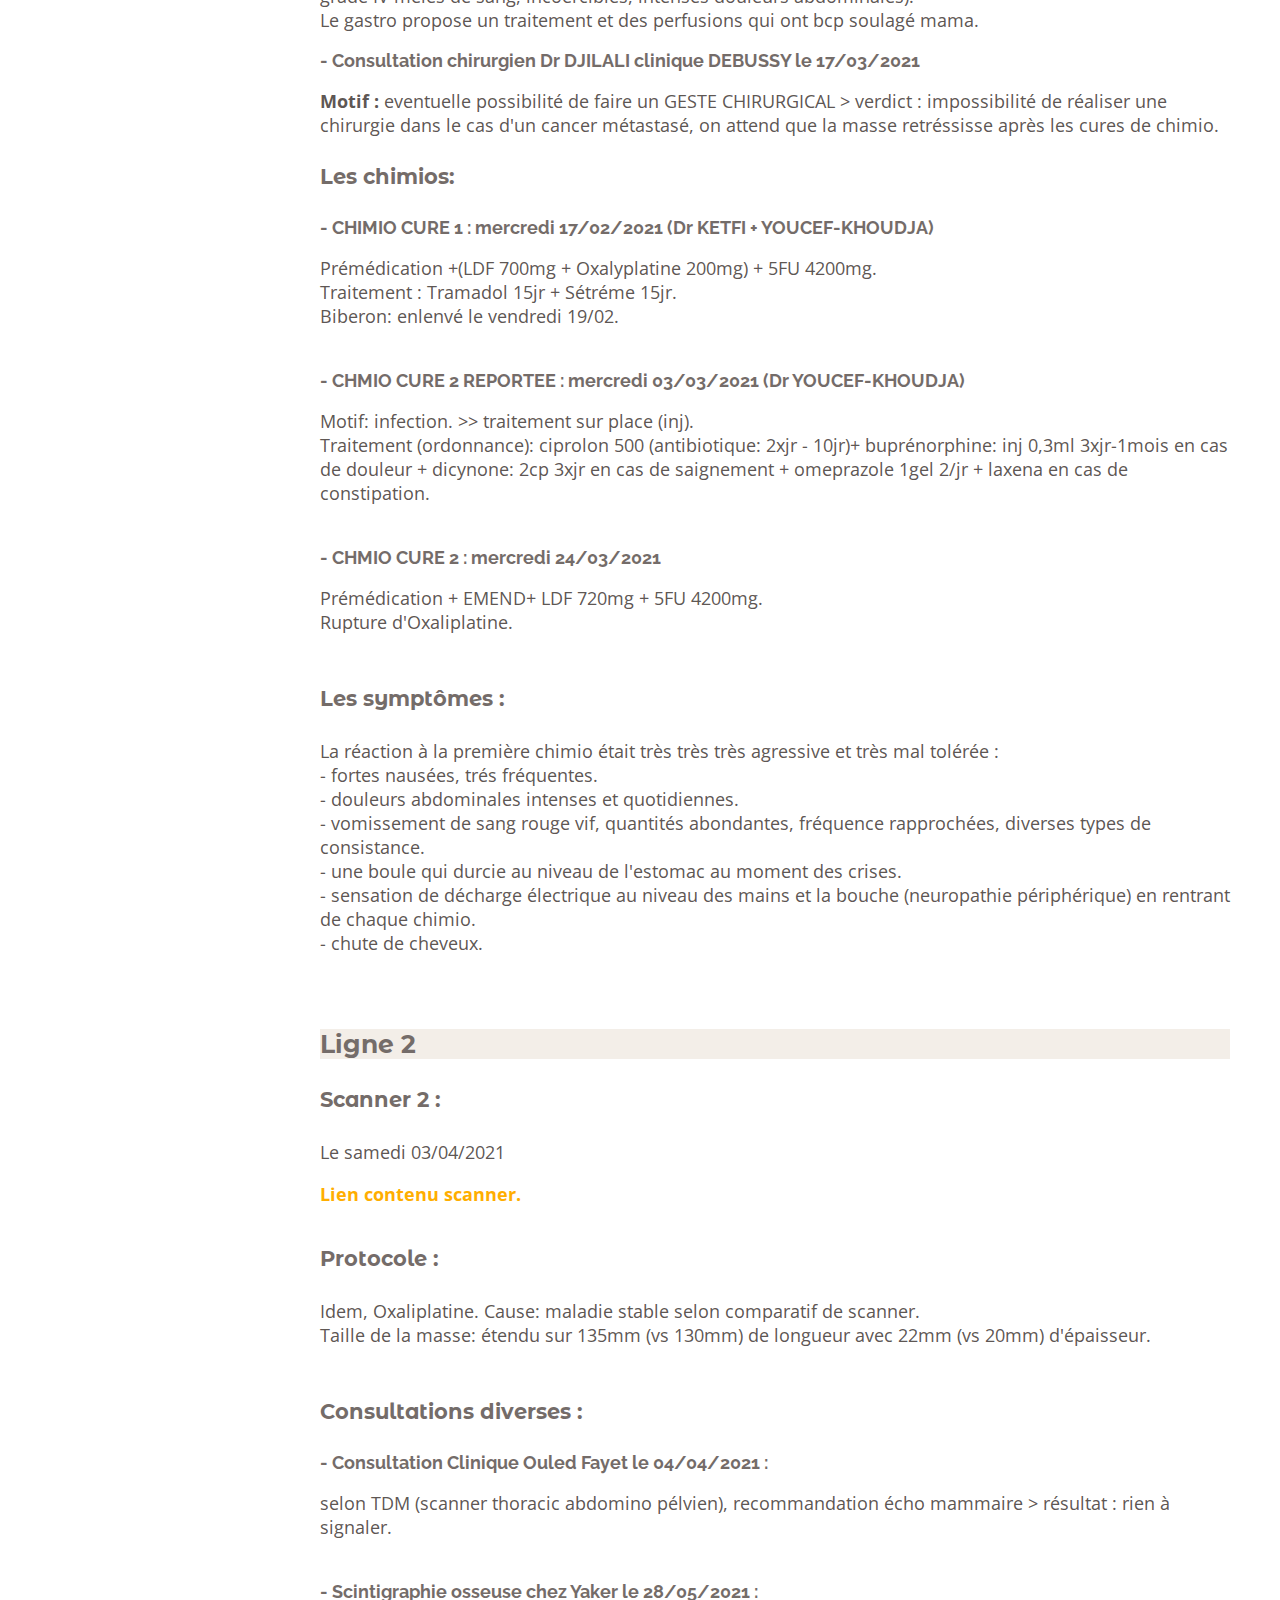
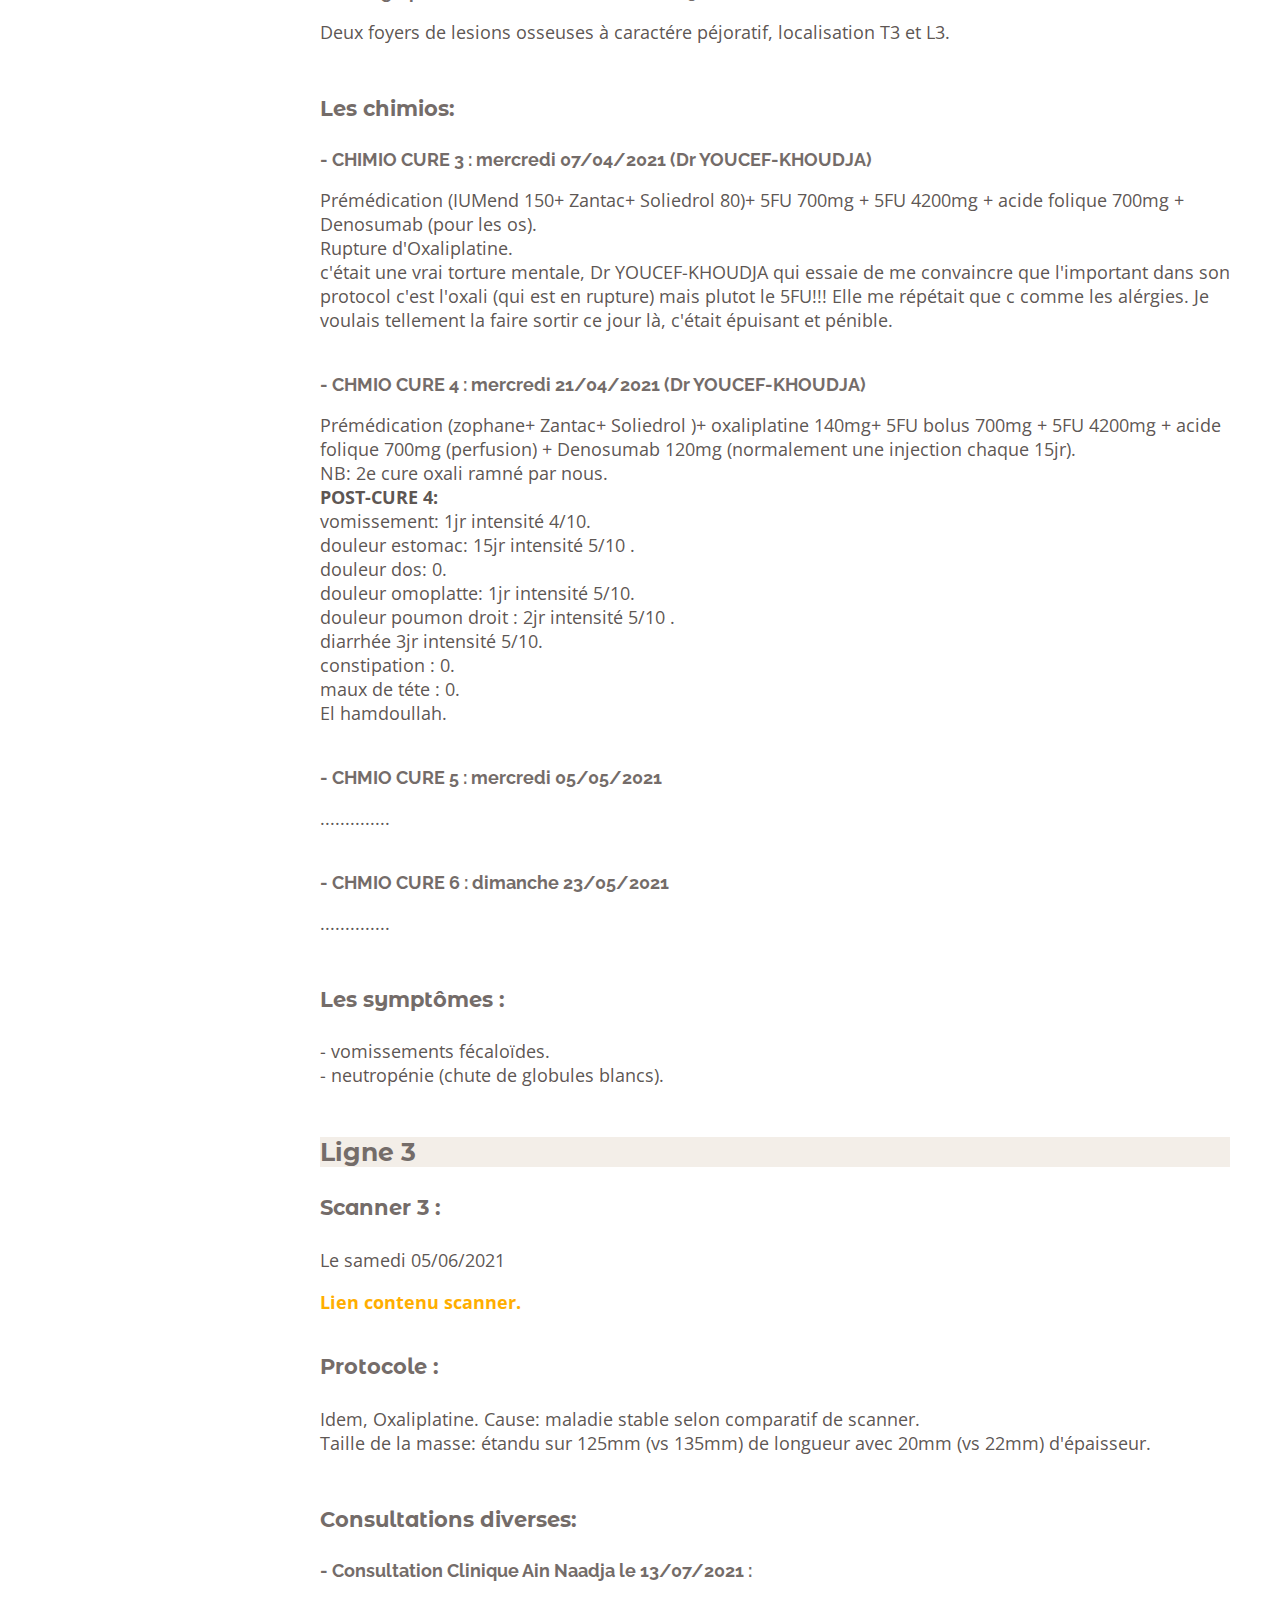
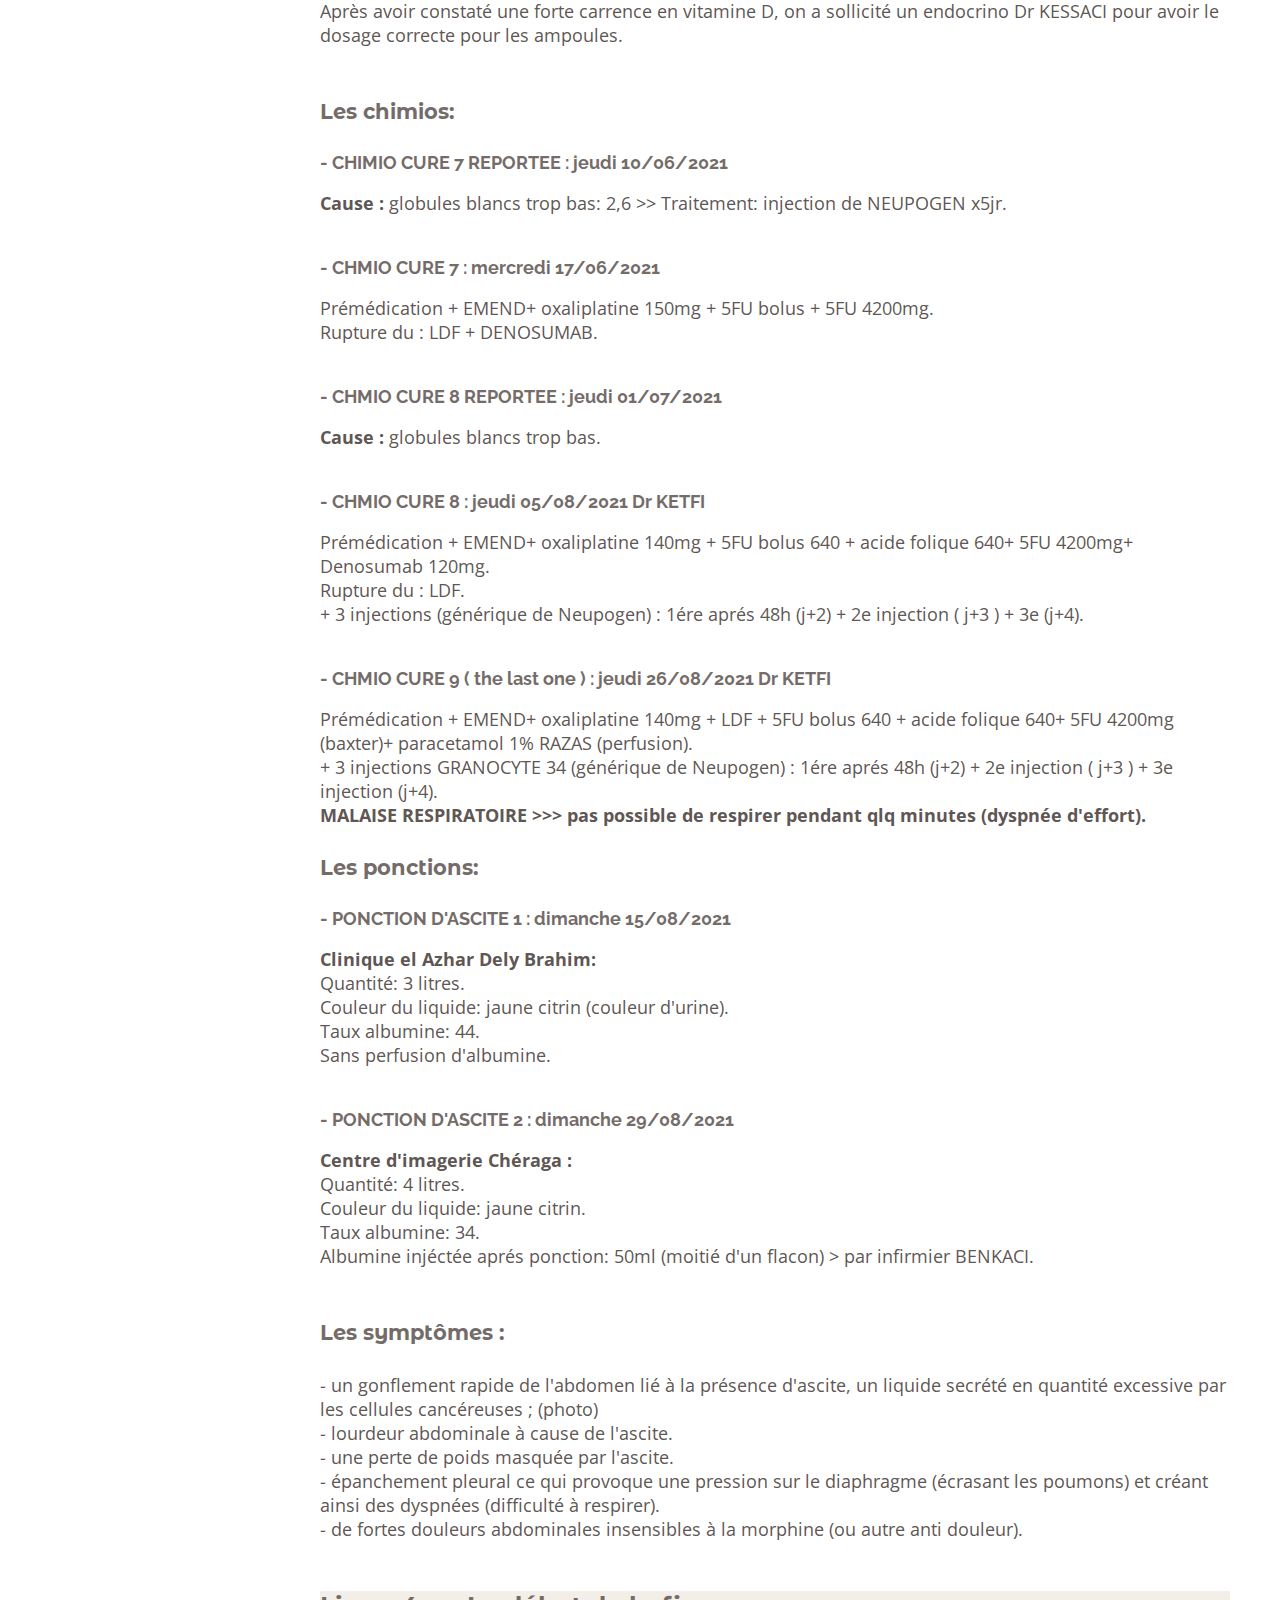
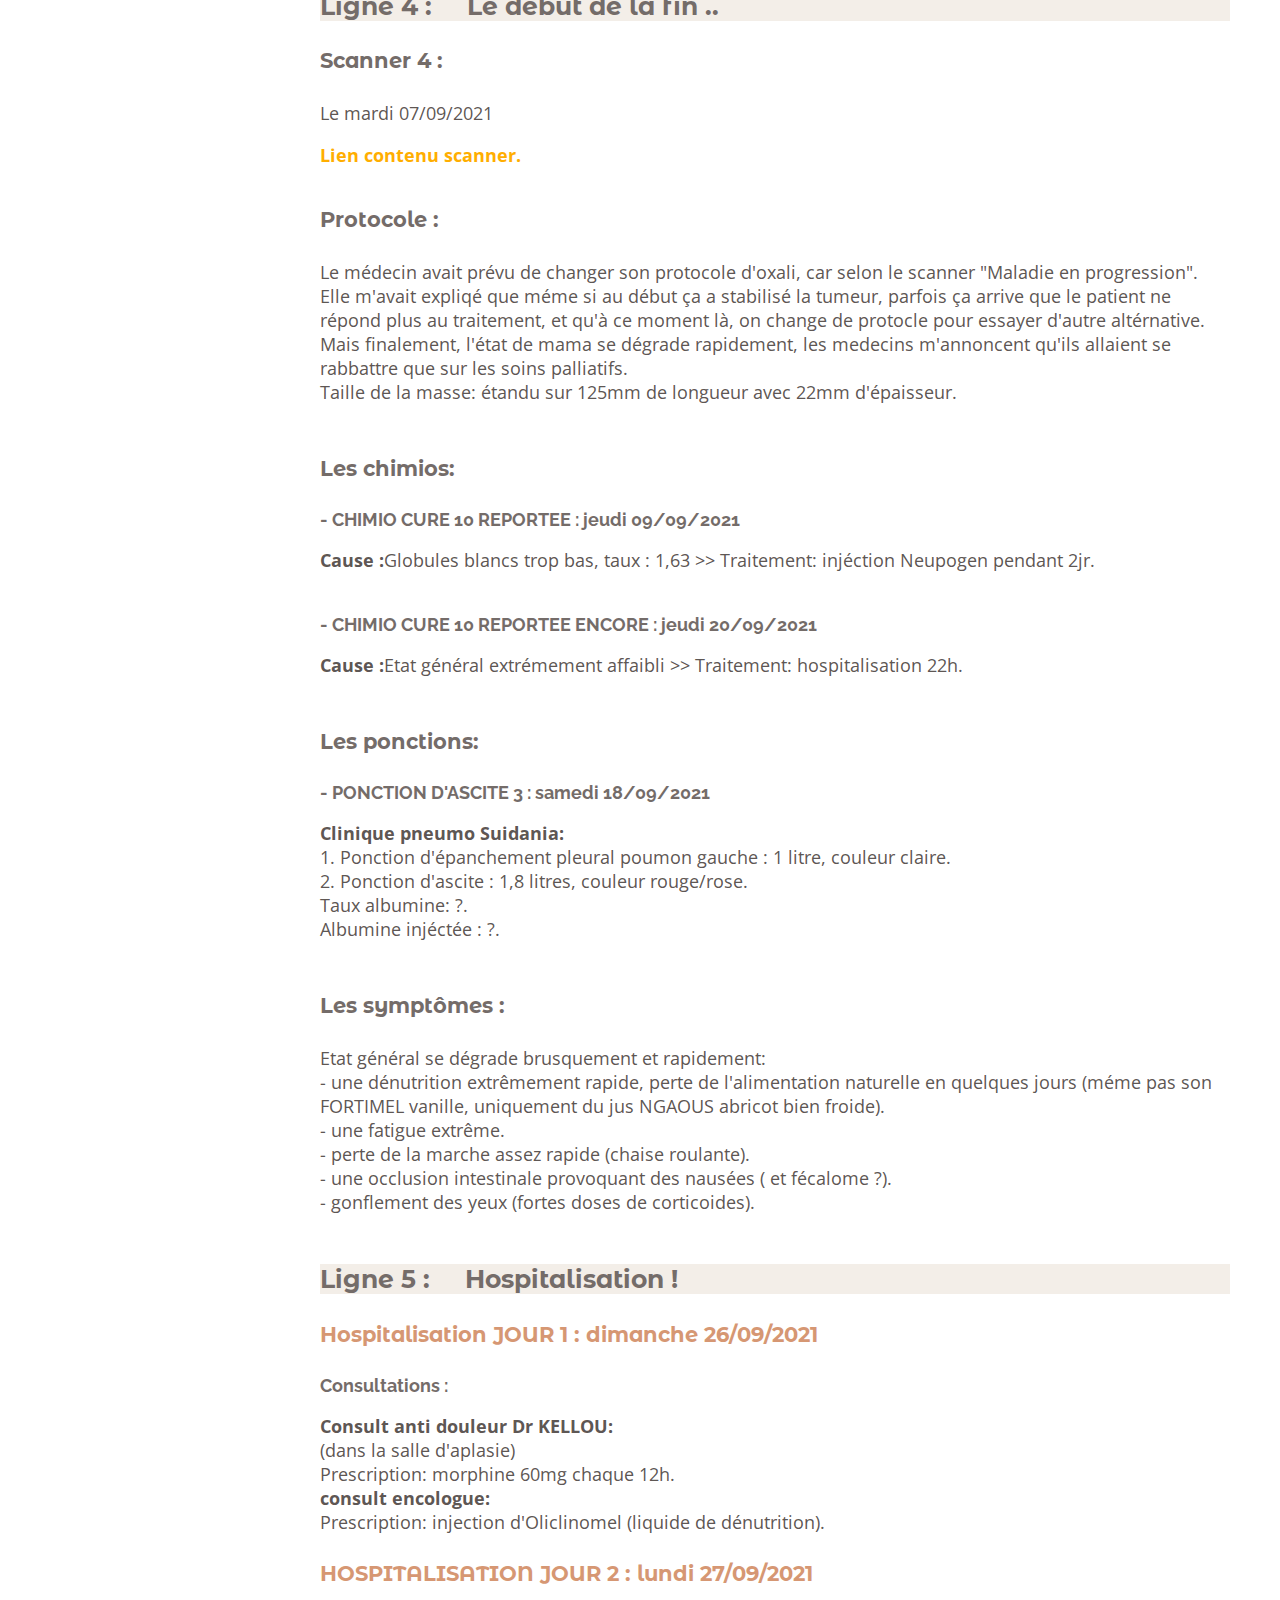
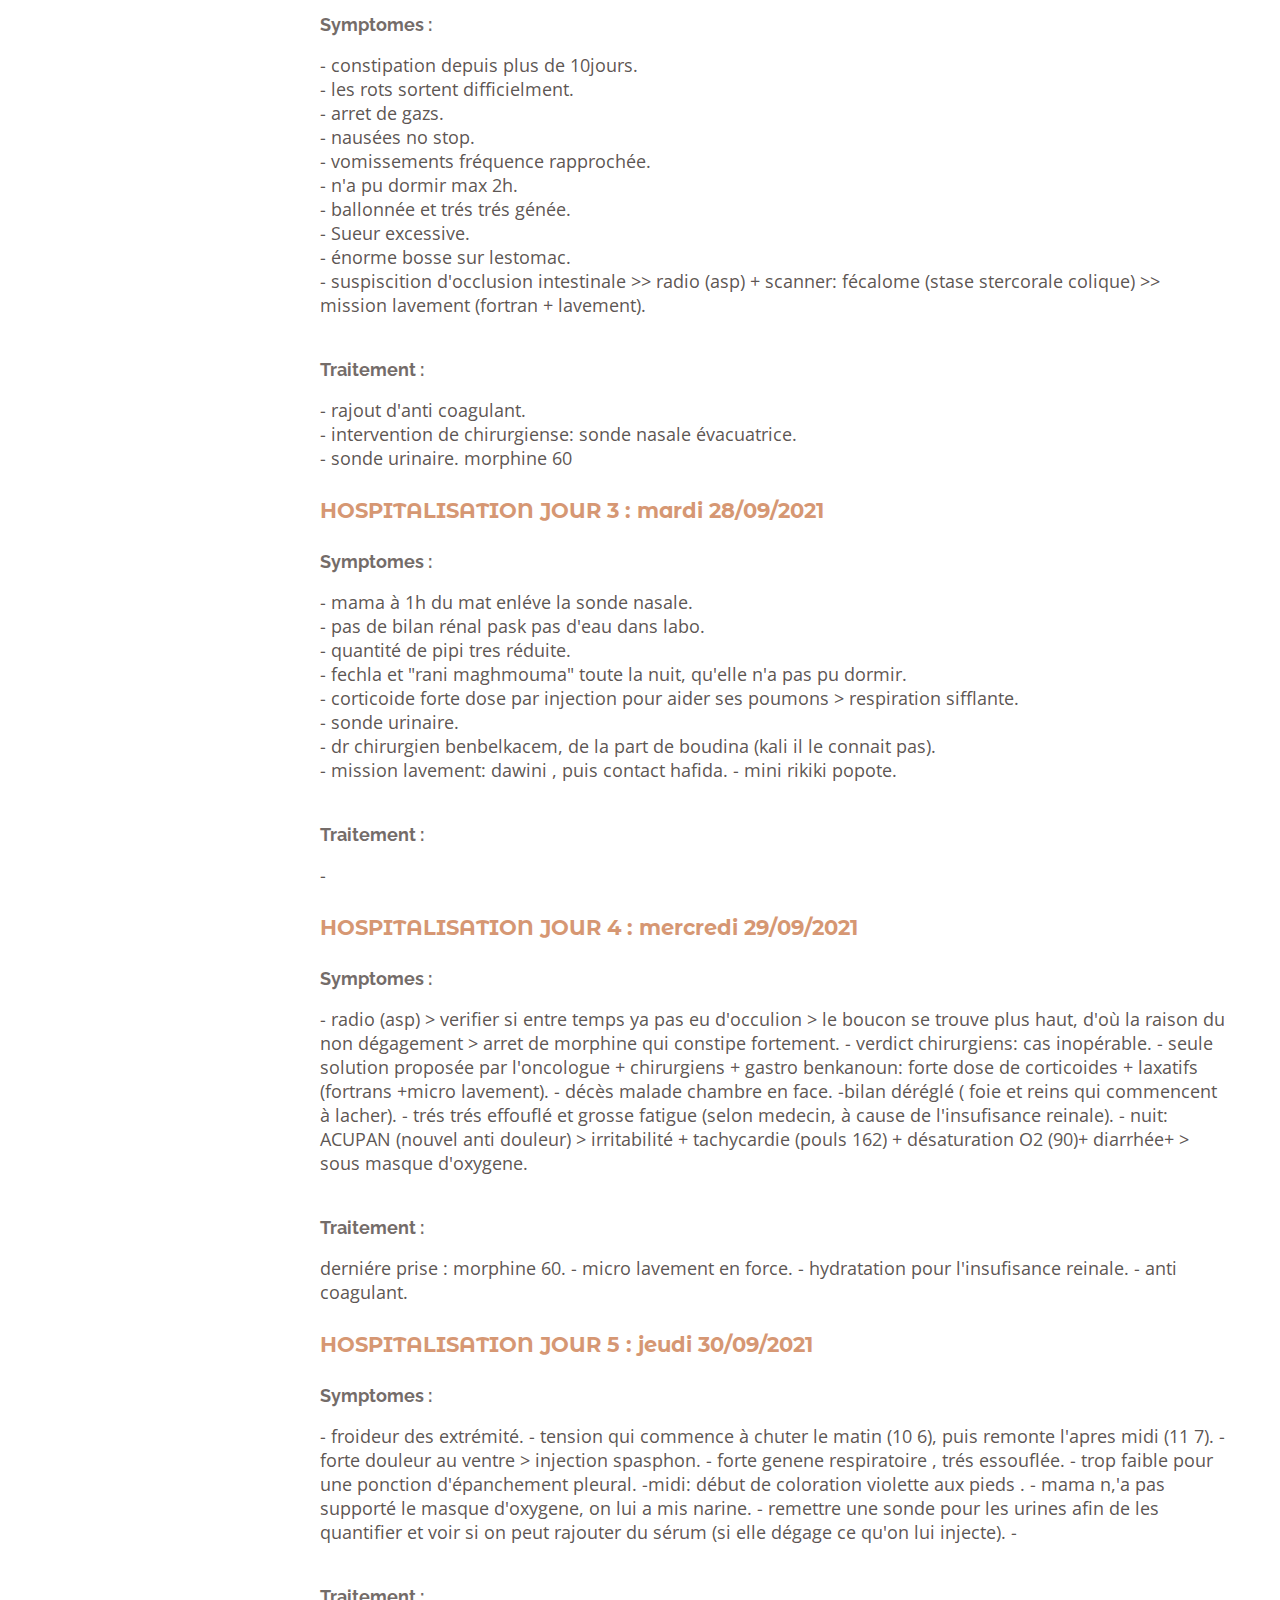
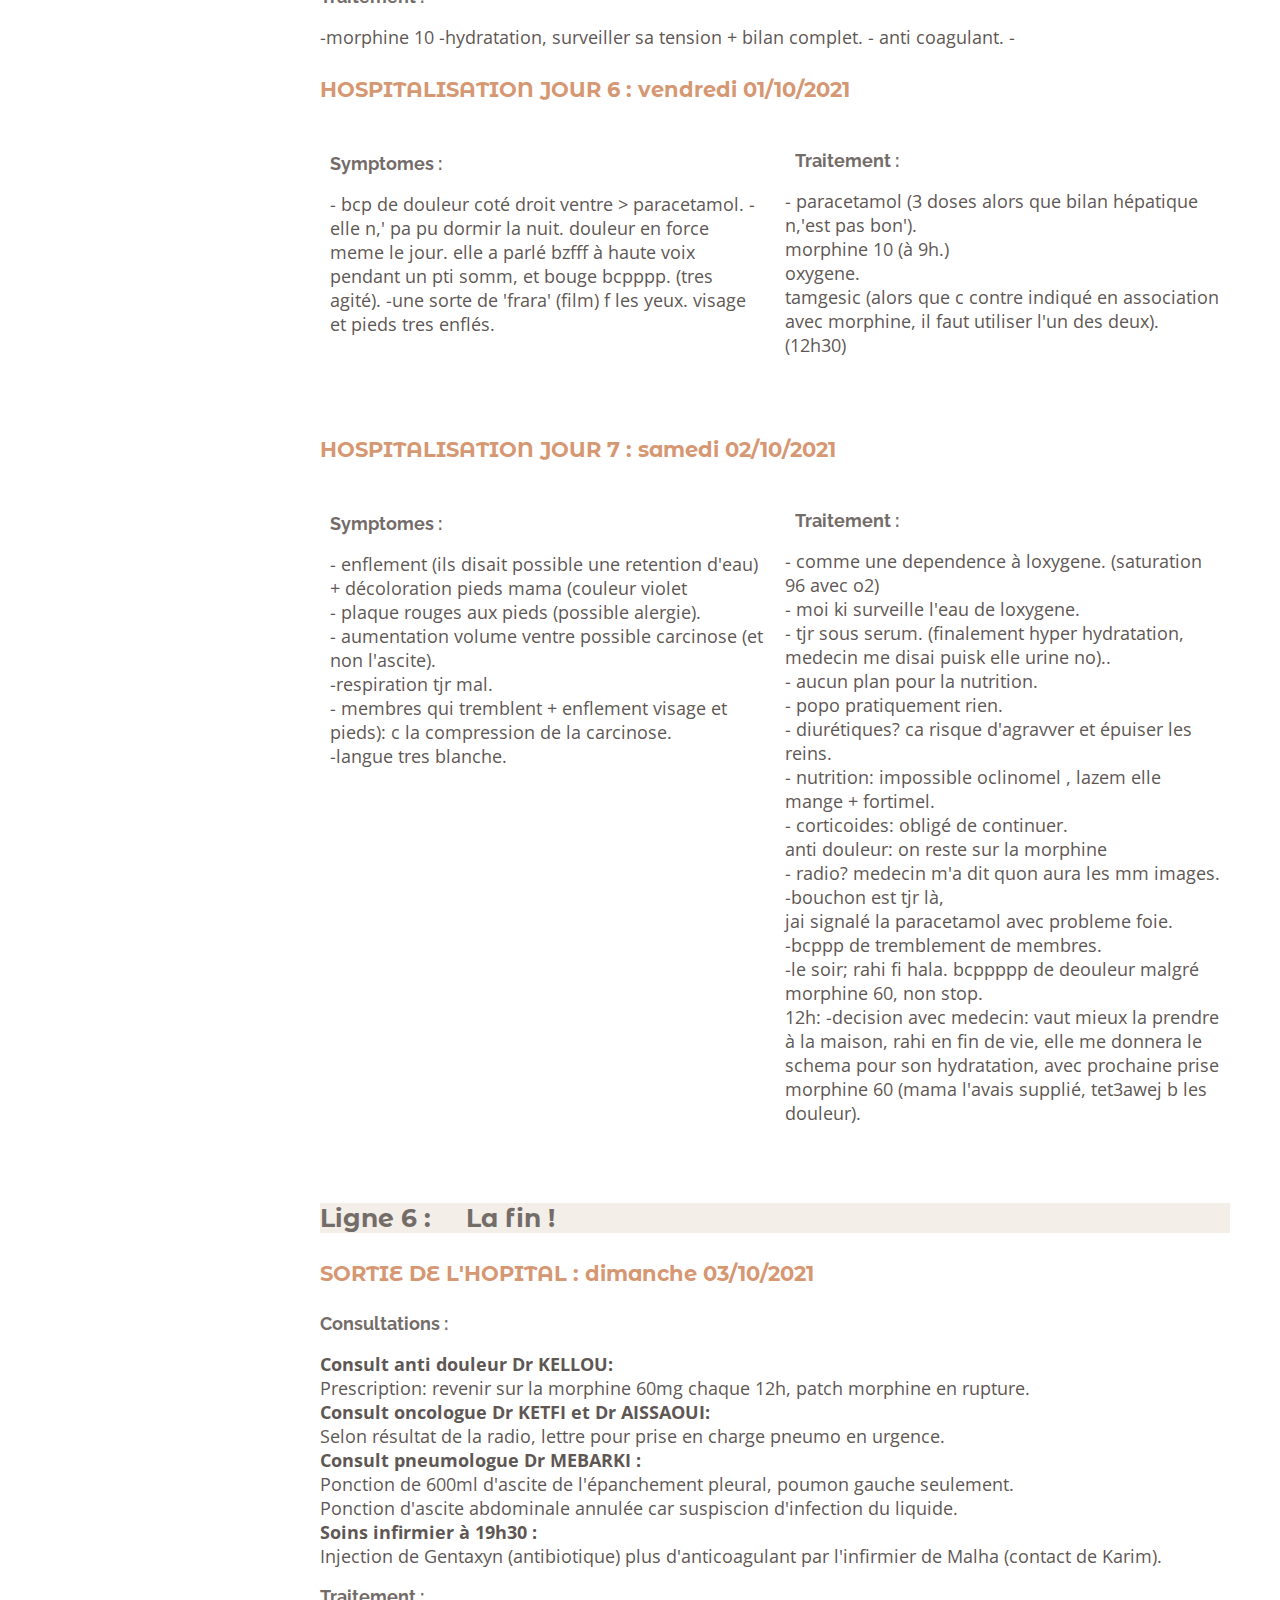
<file: 3. medical/medical.html>
<!DOCTYPE html>

<html lang="fr">

  <head>
	  <meta charset="UTF-8">

	  <title>Medical</title>

    <link href="medical.css" type="text/css" rel="stylesheet">

   
    <link href="https://fonts.googleapis.com/css2?family=Handlee&family=Parisienne&display=swap" rel="stylesheet">
    <link href="https://fonts.googleapis.com/css2?family=Imperial+Script&display=swap" rel="stylesheet">
    <link href="https://fonts.googleapis.com/css2?family=Nanum+Gothic&display=swap" rel="stylesheet">
    <link href="https://fonts.googleapis.com/css2?family=Plus+Jakarta+Sans&display=swap" rel="stylesheet">
    <link href="https://fonts.googleapis.com/css2?family=Cinzel&display=swap" rel="stylesheet">
    <link href="https://fonts.googleapis.com/css2?family=Montserrat+Alternates:wght@500&display=swap" rel="stylesheet">
    <link href="https://fonts.googleapis.com/css2?family=Open+Sans:wght@300&display=swap" rel="stylesheet">
    <link href="https://fonts.googleapis.com/css2?family=Raleway:wght@600&display=swap" rel="stylesheet">

  </head>



  <body>

    <header>

      <nav>

        
        <ul class="nav-top">
          <li><a href="#"> Mama </a></li> 
          <li><a href="#"> Radia </a></li> 
          <li><a href="#"> Hani </a></li> 
          <li><a href="#"> Nazim </a></li> 
          <li><a href="#"> Hana </a></li>
        </ul>
        

      </nav>

    </header>
        

    <main>       

      <h1>Parcours médical</h1>

      <!-- item 1 -->
       
      <div class="resume">  
        <div class="deco1">
        </div>

        <div class="titre1">
          <h2>Résumé du parcours médical</h2>
        </div>      

        <div class="text1">
          
          <p> Je ne suis pas médecin, mais selon moi voilà comment la maladie de mama, Rabi yarhamha, s'est développée (wa Allaho A3lam):<br><br>

            Arthrose > prise d'anti inflammatoire > conséquence : gastrite mal traitée / mauvais suivi > complication : ulcère > bactérie HP+ > mauvaise prise en charge > plus arthrose généralisée > prise de beaucoup d'anti inflammatoire sur une durée prolongée > un ulcère qui dégénère > résultat : adénocarcinome (un méchant cancer de l'estomac) > cancer non diagnostiqué et non traité > carcinose péritonéale > métastase osseuse: lésions osseuses (vertèbres derrière l'estomac) > diagnostic tardif : cas inopérable > ascite abdominale > épanchement pleural > dyspnée d'effort > infection du liquide + carcinose occluse > <strong>Décès.</strong>
          </p>

        </div>

      </div>


      <!--item 2-->

      <div class="chronologie">  

        <h2>Chronologie </h2>

        <div class="box">

          <div class="box1">

            <p><strong>Avant diagnostic</strong><br><br><br><br>
               1. Rhumatologue > arthrose<br>
               2. Gastrologue > gastrite<br>
            </p>

            <img src="1.png"/>

          </div>

          <div class="box1">

            <p><strong>Diagnostic</strong><br><br><br><br>
              1. Symptomes<br>
              2. Consltation<br>
              3. Diagnostic<br>
             
            </p>

            <img src="2.png"/>

          </div>
         
          <div class="box1"> 
            <p><strong>Après diagnostic</strong><br><br><br><br>
              1. Chimios<br>
              2. Scanner /analyses<br>
              3. Hospitalisation<br>
              
            </p>

            <img src="3.png"/>


          </div>

        </div>

      </div>

      <!--item 3-->

      <div class="parcours">  
        <h2>Le parcours</h2>

        <div class="container">

          <div class="ligne1">

            <div class="titre2">
              <h2>Avant diagnostic</h2>  <!--avant ___________________________________________________ -->
              
            </div>

            <div class="box-left">
              <img src="1.png"/>
            </div>

            <div class="box-right">
              <h4>Suivi rhumatologique :</h4>
              <h5>- Consultations avant 2020 :</h5>
              <p>Depuis longtemps, on avait diagnostiqué une arthrose cervicale pou mama. En 2016, mama faisait des séances de réducation et mésothérapie (pou pouvoir tenir son petit fils Nazim me dit-elle).<br>
                Avec le temps, ça a évolué assez rapidement et c'est devenue une arthrose généralisée. Les médecins lui préscrivaient beaucoup d'anti-inflammatoires pour calmer ses douleurs.
              </p>

              <h5>- Consultation Dr LAKHAL-BOUSSELOUB à El Biar, du 27/09/2020 :</h5>
              <p>Suite à bcp de douleurs (épaule droite surtout et genoux), le medecin dit que c'est une polyarthralgie (douleur chronique dans de multiples articulations, responsables de beaucoup de souffrance, raideurs et pertes fonctionnelles). Mama signale son probléme de gastrite, et valide son ordonnance avant de commencer le traitement (anti-inflammatoires) avec son gastro Dr DJEHA.
              </p>

              <h5>- Consultation Dr LAKHAL-BOUSSELOUB à El Biar, du 12/10/2020 :</h5>
              <p>Mama passe pour remettre résultat de l'écho de l'épaule droite, avec le bilan (CRP 6). Elle lui donne un traitement.
              </p>
              
              <h5>- Consultation Dr LAKHAL-BOUSSELOUB à El Biar, du 02/12/2020 :</h5>
              <p>Rachialgie diffuse (douleur à la colonne vertebrale) + polyarthralgie. En signalant une forte inflammation dans le dernier bilan, le medecin annonce à mama que finalement, ce qu'elle a n'est pas une arthrose, mais plutot "une spondyloarthrite" qui est un rhumatisme inflammatoire chronique (diagnostic faux: l'inflammation sur le bilan c le cancer).<br>
              Présciption: le fameux "SALAZOPYRINE", un anti inflammatoire fort que mama a rapidement developpé une agressive réaction dues à son cancer caché.
              </p>

              <h4>Suivi gastrique :</h4>
              <h5>- Consultations Dr DJEHA à Bab El Oued, avant 2019 : </h5>
              <p>Gastrite > ulcère.
                les anciennes fibro.
              </p>

              



            </div>

          </div>

          
          <div class="ligne2">

            <div class="titre2">
              <h2>Le diagnostic</h2>  <!--diagnostic ___________________________________________________ -->
              
            </div>

            <div class="box-left">
              <img src="2.png"/>
            </div>

            <div class="box-right">

              <h4>Symptomes avant diagnostic :</h4> 
              <p>
                - Brûlures et de douleurs gastriques.<br>
                - Perte d’appétit et ballonement.<br>
                - Nausées et vomissement méllés de sang.<br>
                - Amaigrissement frappant inéxpliqué, fatigue, pâleur.<br>
                - Selles noires (en décembre, après coloscopie), un signal d’alerte important.<br> 
                - Une masse pouvait être palpée au niveau de l’estomac.<br>    
              </p>

              <h4>Consultations diverses :</h4>
              <h5>- Consultation rhumatologue à Dar Diaf le lundi 18/01/2021 </h5>
              <p>Dr AZELI, finalement une fois arrivé on nous dit que le medecin est absente et qu'ils ont essayé de nous prévenir mais on était injoignable (j'y ai pas cru). <br>
                Je m'arréte un moment pour chercher une autre adresse, j'opte pour celui de Bir Khadem qui me confirme qu'il est bien ouvert.
              </p>
              <h5>- Consultation rhumatologue à Bir Khadem le lundi 18/01/2021 </h5>
              <p>Dr LEFKIR, un très bon medecin, rassurant et convaincant. <br>
                Motif: beaucoup de douleurs au niveau des articulations, et meme les petites articulations (doigts,..) + douleurs sous l'omoplate.<br>
                Constat: le medecin nous confirme que ce n'est pas <strong>une spondylarthrite</strong>, mais que c'est bien d'une arthrose.
              </p>
              <h5>- Consultation gastrologue à Bouchaoui le lundi 18/01/2021 </h5>
              <p>Dr MERIBOUT, le seul gastro que j'ai pu trouvé avec des rdv dans la journée. Très déçu qu'il n'y ai pas d'échographe dans le cabinet, elle nous a donné une lettre pour faire l'écho dans un centre d'imagerie. <br>
              </p>
              <h5>- Consultation Clinique Ouled Fayet le lundi 18/01/2021 </h5>
              <p>Radiologue Dr BENBRAHIM,  pendant l'écho, mama et moi étions concentré sur la visicule (qui était rétractée), la radiologue par contre, se préoccupait pour l'épaississement de la parois de l'estomac, elle lui demandait d'un air inquiet si elle avait des vomissements et brulures à l'estomac, et nous a recommandé de revoir le plutot possible le gastro. <br>
              </p>
              <h5>- Consultation gastrologue à El Biar le mercredi 20/01/2021 </h5>
              <p>Dr BENKANOUN, mama ne pouvait méme pas rester assise dans la salle d'attente, très souffrante, on a demandé qu'elle s'allonge dans la salle de fibro-scopie en attendant son tour. Le terme 'épaississement' de l'estomac a inquiétait Benkanoun, mama qui demandait sur l'intervention de la visicule, et lui répondait 'nous ferons rien jusqu'à ce qu'on sache se qui se passe au juste au niveau de votre estomac (après la fibro)'.<br>
              </p>

              <h5>- Fibroscopie clinique El Nour, Madania, le mardi 26/01/2021 </h5>
              <p>Dr BENKANOUN, j'attendais avec Hana dehors, Nazim scolarisé en urgence à l'école Newton (en préscolaire à Baba Hassen), le medecin nous a remis la biopsie que j'ai emmené au labo Chouiter à Cheraga.
              </p>
              

              <h4>Diagnostic :</h4> 
              <h5>- Résultat anapathe de la biopsie, labo Chouiter, le jeudi 04/02/2021 </h5>
              <p><strong>Conclusion de la biopsie: Aspect histopathologique d'un adénocarcinome moyennement différencié intra muqueux gastrique avec duodénite subaigue modérée. </strong><br>
              J'avais envoyé les résultats de l'anapath à : Dr Benkanoun, MT Narimene, MT Nora, MT Yasmine, et puis Sarah. C'est Sarah qui m'a répondu en premier : " Petite tumeur dans la muqueuse quastrique (ne stresse pas) ".<br>
              J'appelle mama, je voulais aller la voir et lui parler, elle me dit: "je suis tellement contente, ça me fait tellement plaisir de sortir avec la3mira ta3i (nazim), même lui était content". <br>
              J'annule, je sors du boulot, je passe par khraicia, en chemin j'appelle nari , Sarah leur a déjà dit, Assia me rappelle. Tout le monde essaie de rester optimiste sur la gravité de la maladie.<br>
              Je prends quelques affaires m khraicia pour moi et zwawech, direction Mohamadia, annoncer à mama qu'elle a un cancer, je m'arrête faire le plein d'essence, je pleure comme une gamine devant l'agent, je pouvais plus conduire. Je reprends mes forces, et je rentre à la maison, sans me sentir prête à lui annoncer LA nouvelle.<br>
              Finalement je perds mes mots devant elle, en essayant de tenir mes larmes, une boule dans ma gorge, mais finalement elle a réagi d'une maniére trés calme, elle a dit "hada maktoub Rabi, li jat m3and Rabi mrahba". c'était surjoué mais je sais qu'au fond d'elle, j'imagine méme pas la peur qu'elle dû ressentir la pauvre.
              </p>

              <h5>- Consultation gastro BENKANOUN le samedi 06/02/2021 </h5>
              <p>Il nous confirme le cancer (c'est un méchant cancer, dit-il), et nous donne une lettre pour un scanner à faire en nous recommandant le centre d'imagerie de Chéraga. 
              </p>
              
              <h4>Bilan d'extension :</h4> 
              <h5>- Scanner 1 au centre d'imagerie de Chéraga, le samedi 06/02/2021</h5>
              <p>A la suite de la lecture de la conclusion du scanner 1, j'ai googlé le mot clé 'carcinose', et je lis " jusqu'à 2019, la carcinose péritonéale était considéré comme le dernier stade du cancer de l'estomac ".
              Espérance de vie: 9 à 10 mois (avec chimio).
              Là, la couleur était bien annoncée pour moi!!.
              On allait commencé un vrai combat.
              </p>

              <h5>- Consultation gastro BENKANOUN le dimanche 07/02/2021 </h5>
              <p>En voyant le scanner, le médecin n'était plus rassurant. il donne une lettre d'orientation adressée au Pr OUKAL chef de service oncologie à Beau-Fraisier, Benkanoun insiste qu'on devait y aller le plutot possible. J'oublirai jamais quand il a dit (avec une certaine froideur) : "possible qu'on lui fera environ 6 séances de chimio + intervention (gastrectomie= ablation de l'estomac) + encore chimio, ...et ça veut pas dire la guérison. Je vous dit ça parce que je préfére étre direct et ne rien vous cacher madame". Mama a pleuré sur place! On avait peur de ce qui allait se passer par la suite.
              </p>


              


            </div>

          </div>

          <div class="ligne3">

            <div class="titre2">
              <h2>Après diagnostic</h2>  <!--après ___________________________________________________ -->
            </div>

            <div class="box-left">
              <img src="3.png"/>
            </div>

            <div class="box-right">
              <p>Après le verdict du scanner, on savait qu'on avait plus le temps, le temps est devenu très précieux, pas une minute à perdre. Première approche, direction l'hopital Beau-fraisier avec la lettre d'orientation de Dr Benkanoun adressée au Pr OUKAL, chef de service, où hani a un ami oncologue (Dr Anisse). Résultat : impossible de passer chez le Pr OUKAL, innaccessible, endroit infecte, sanitaires pas en service, mama qui vomit dans la voiture, pas de commerce proche (pour de l'eau.. la base), des patients en pleine chimio assis par terre sur un journal, des couloirs remplis de monde, pas de bavette en plein covid... mama refuse d'y rester, et je l'a comprends parfaitement.<br>
              Seconde approche, Zahida et sa maman nous mettent sur une piste, rdv au CPMC avec le chef de service Pr BOUZID, ça se passe mieux, il nous confie à l'oncologue Dr YOUCEF-KHOUDJA.<br>
              QUE LA GUERRE CONTRE LE CANCER COMMENCE !! <br><br>
              </p>

               <!--ligne 1 _______________________________________________      -->

              <h3>Ligne 1 </h3>
              <h4>Scanner 1 :</h4><p>Le samedi 06/02/2021.</p>
              <a href="#scan1"> Lien contenu scanner.</a><br><br>
                            
              <h4>Protocole :</h4> 
              <p>Chimio palliative, prolonger la durée de vie du malade, sans espoir de guérison.<br>
              <strong>Protocole préscrit: FOLFOX.</strong> Ce protocole comprend l’administration de 2 médicaments: 5-Fluoro-uracile associé à l’acide folinique OXALIPLATINE. "Théoriquement" chaque 15 jours, 6 cures de chimios, puis scanner de controle.<br>
              Pas de radiothérapie, la lesion osseuse sera traitée par chimio (une fois par mois, donc une chimio sur 2 "normalement").<br><br>

              Taille de la masse de départ: étandu sur 130mm de longueur avec 20mm d'épaisseur. <br><br>
              </p>
              
              <h4>Consultations diverses :</h4>
              
              <h5>- Consultation à Beau-fraisier le lundi 08/02/2021 </h5>
              <p>On découvre l'endroit, trés déçues toutes les 2. beaucoup de monde, bcp d'appel ce jour là, bcp d'interventions, finalement on apprend que le Pr OUKAL ne sera pas là lyoum, et qu'il viendrait demain mardi.
              </p>
              <h5>- Consultation à Beau-fraisier le mardi 09/02/2021 </h5>
              <p>Pr OUKAL innaccessible, les nouveaux patients passent d'abord chez une interne. Déception!<br>
              Elle nous a demandé: <br>
              Consultation cardio (pour ecg + echo) + signthigraphie osseuse + bilan. <br>
              Recommandé d'arreter les anti-inflammatoires (de l'arthrose) et préscrit du paracétamol codéiné. <br>
              Elle nous a dit qu'elle nous appellera ce jeudi (avec un numéro masqué) pour nous donner le rdv de la première chimio (finalement ça était fait aprés presque 2 semaines).
              </p>

              <h5>- Consultation cardiologue à Draria le mardi 09/02/2021 </h5>
              <p>Reçu par le remplaçant du Dr TAMOURT. Mama a passé une écho et un ECG. Je me rappelle que mama lui a posé une question "pourquoi l'encologue a demandé ce controle?", il répond "c'est une formalité à faire avant les chimios, car la chimpio en réalité c'est des molécules toxiques qui peuvent endomager le coeur, donc on s'assure avant que tout va bien".
              </p>

              <h5>- Consultation au CPMC le mercredi 10/02/2021 </h5>
              <p>Pr BOUZID Kamel, chef de service. ils ont ouvert un dossier pour mama, donc admission au CPMC.
              </p>

              <h5>- Consultation au CPMC le jeudi 11/02/2021 </h5>
              <p>Dr R. YOUCEF-KHOUDJA, jeune oncologue, apparence gentille. <br>
              Certificat maladie chronique.<br>
              RDV implantation de chambre chimio.<br>
              RDV chimio le 17/02/2021.
              </p>

              <h5>- Implantation d'une chambre de chimio au CPMC le lundi 15/02/2021 </h5>
              <p>En sortant de la salle après l'intervention, mama m'a regardé avec des yeux rouge pleins de larmes "Radia, c'était trés trés pénible..." ,puis elle s'est mise à pleurer. Sakina l'a tenait et devait courir pour faire la radio de controle. ça promettait pour ce qui allait venir! <br>
              La première séance de chimio, programmée le surlendemain.
              </p>
              
              <h5>- Consultation au Centre Sidi Abdellah le 25/02/2021 </h5>
              <p><strong>Motif :</strong> première séance de chimio non tolérée.<br>
              Le traitement proposé était le méme, protocole FOLFOX (oxali), apparemment c'est un traitement standard d'adénocarcinome d'estomac. Médecin très gentille, directe, et prend la peinde d'expliquer, d'ailleurs elle m'a dit une phrase que j'ai mis du temps à comprendre "la carcinose est un cancer metastatique" (la première fois que j'enttends le terme "métastase" pour mama).
              je lui ai parlé à la fin de la consult, et c'est là que j'ai compris que "c'est pas la chimio qui lui fait ça, c'est simplement les symptomes de sa maladie, on ne peut rien faire pour stopper l'evolution de la maladie c'est trop tard, on peut juste ralentir UN PEU son developpement avec la chimio, mais la qualité de vie ne sera pas meilleure".<br>
              C(était bien la première fois qu'un medecin prend la peine de m'expliquer la situation de mama.
              </p>

              <h5>- Consultation gastro BENKANOUN le 04/03/2021</h5> 
              <p><strong>Motif :</strong> lettre pour prise en charge et éventuelle fibro: suite à la mal tolérence de la chimio (vomissements grade IV mélés de sang, incoercibles, intenses douleurs abdominales).<br>
              Le gastro propose un traitement et des perfusions qui ont bcp soulagé mama. 
              </p>

              <h5>- Consultation chirurgien Dr DJILALI clinique DEBUSSY le 17/03/2021 </h5>
              <p><strong>Motif :</strong> eventuelle possibilité de faire un GESTE CHIRURGICAL > verdict : impossibilité de réaliser une chirurgie dans le cas d'un cancer métastasé, on attend que la masse retréssisse après les cures de chimio.
              </p>

              <h4>Les chimios:</h4>

              <h5 id="chimio1">- CHIMIO CURE 1 : mercredi 17/02/2021 (Dr KETFI + YOUCEF-KHOUDJA)</h5>
              <p>Prémédication +(LDF 700mg + Oxalyplatine 200mg) + 5FU 4200mg.<br>
              Traitement : Tramadol 15jr + Sétréme 15jr.<br>
              Biberon: enlenvé le vendredi 19/02.<br><br>
              </p>

              <h5 id="chimio2&">- CHMIO CURE 2 REPORTEE : mercredi 03/03/2021 (Dr YOUCEF-KHOUDJA)</h5>
              <p>Motif: infection.   >> traitement sur place (inj). <br>                                               
              Traitement (ordonnance): ciprolon 500 (antibiotique: 2xjr - 10jr)+ buprénorphine: inj 0,3ml 3xjr-1mois en cas de douleur + dicynone: 2cp 3xjr en cas de saignement + omeprazole 1gel 2/jr + laxena en cas de constipation.<br><br>
              </p>   

              <h5 id="chimio2">- CHMIO CURE 2 : mercredi 24/03/2021</h5>
              <p>Prémédication + EMEND+ LDF 720mg + 5FU 4200mg.<br>           
              Rupture d'Oxaliplatine. <br><br>
              </p>

              <h4>Les symptômes :</h4>

              <p>La réaction à la première chimio était très très très agressive et très mal tolérée :<br>
                - fortes nausées, trés fréquentes.<br>
                - douleurs abdominales intenses et quotidiennes.<br>
                - vomissement de sang rouge vif, quantités abondantes, fréquence rapprochées, diverses types de consistance.<br>
                - une boule qui durcie au niveau de l'estomac au moment des crises.<br>
                - sensation de décharge électrique au niveau des mains et la bouche (neuropathie périphérique) en rentrant de chaque chimio.<br>
                
                - chute de cheveux.<br><br>  
              </p>

              <!--ligne 2 _______________________________________________      -->

              <h3>Ligne 2</h3>
              <h4>Scanner 2 :</h4><p>Le samedi 03/04/2021</p>
              <a href="#scan2"> Lien contenu scanner.</a><br><br>
                            
              <h4>Protocole :</h4> 
              <p>Idem, Oxaliplatine. Cause: maladie stable selon comparatif de scanner.<br>
              Taille de la masse: étendu sur 135mm (vs 130mm) de longueur avec 22mm (vs 20mm) d'épaisseur. <br><br>
              </p>
              
              <h4>Consultations diverses :</h4>
              <h5>- Consultation Clinique Ouled Fayet le 04/04/2021 :</h5>
              <p>selon TDM (scanner thoracic abdomino pélvien), recommandation écho mammaire > résultat : rien à signaler.<br><br> 
              </p>

              <h5>- Scintigraphie osseuse chez Yaker le 28/05/2021 :</h5>
              <p>Deux foyers de lesions osseuses à caractére péjoratif, localisation T3 et L3.
              <br><br> 
              </p>
            

              <h4>Les chimios:</h4>

              <h5 id="chimio3">- CHIMIO CURE 3 : mercredi 07/04/2021 (Dr YOUCEF-KHOUDJA)</h5>
              <p>Prémédication (IUMend 150+ Zantac+ Soliedrol 80)+  5FU 700mg + 5FU 4200mg + acide folique 700mg + Denosumab (pour les os).<br>
              Rupture d'Oxaliplatine.<br>
              c'était une vrai torture mentale, Dr YOUCEF-KHOUDJA qui essaie de me convaincre que l'important dans son protocol c'est l'oxali (qui est en rupture) mais plutot le 5FU!!! Elle me répétait que c comme les alérgies. Je voulais tellement la faire sortir ce jour là, c'était épuisant et pénible.<br><br>
              </p>
              
              <h5 id="chimio4">- CHMIO CURE 4 : mercredi 21/04/2021 (Dr YOUCEF-KHOUDJA)</h5>
              <p>Prémédication (zophane+ Zantac+ Soliedrol )+ oxaliplatine 140mg+ 5FU bolus 700mg + 5FU 4200mg + acide folique 700mg (perfusion) + Denosumab 120mg (normalement une injection chaque 15jr).  <br>
              NB: 2e cure oxali ramné par nous. <br>
              <strong>POST-CURE 4:</strong><br>                                                       
              vomissement: 1jr intensité 4/10.  <br>                 
              douleur estomac: 15jr intensité 5/10 .<br>                         
              douleur dos: 0. <br>                                                         
              douleur omoplatte: 1jr intensité 5/10. <br>                     
              douleur poumon droit : 2jr intensité 5/10 . <br>           
              diarrhée 3jr intensité 5/10. <br>                                     
              constipation : 0. <br>                                                           
              maux de téte : 0. <br>                                                                
              El hamdoullah.<br><br>
              </p> 

              <h5 id="chimio5">- CHMIO CURE 5 : mercredi 05/05/2021</h5>
              <p>..............<br><br>
              </p>

              <h5 id="chimio6">- CHMIO CURE 6 : dimanche 23/05/2021</h5>
              <p>..............<br><br>
              </p>

              <h4>Les symptômes :</h4>
              <p>
              - vomissements fécaloïdes.<br>
              - neutropénie (chute de globules blancs).<br>
              </p>
              

              <!--ligne 3 _______________________________________________      -->

              <h3>Ligne 3</h3>
              <h4>Scanner 3 :</h4><p>Le samedi 05/06/2021</p>
              <a href="#scan3"> Lien contenu scanner.</a><br><br>
              
              <h4>Protocole :</h4>  
              <p>Idem, Oxaliplatine. Cause: maladie stable selon comparatif de scanner.<br>
              Taille de la masse: étandu sur 125mm (vs 135mm) de longueur avec 20mm (vs 22mm) d'épaisseur.<br><br>
              </p>
              
              <h4>Consultations diverses:</h4>
              <h5>- Consultation Clinique Ain Naadja le 13/07/2021 :</h5>
              <p>Après avoir constaté une forte carrence en vitamine D, on a sollicité un endocrino Dr KESSACI pour avoir le dosage correcte pour les ampoules.<br><br>        
              </p>

              <h4>Les chimios:</h4>

              <h5 id="chimio7&">- CHIMIO CURE 7 REPORTEE : jeudi 10/06/2021</h5>
              <p><strong>Cause :</strong> globules blancs trop bas: 2,6 >> Traitement: injection de NEUPOGEN  x5jr.<br><br>
              </p>
              
              <h5 id="chimio7">- CHMIO CURE 7 : mercredi 17/06/2021</h5>
              <p>Prémédication + EMEND+ oxaliplatine 150mg + 5FU bolus + 5FU 4200mg.<br>
              Rupture  du : LDF + DENOSUMAB. <br><br>
              </p>

              <h5 id="chimio8&">- CHMIO CURE 8 REPORTEE : jeudi 01/07/2021</h5>
              <p><strong>Cause :</strong> globules blancs trop bas.<br><br>
              </p>

              <h5 id="chimio8">- CHMIO CURE 8 : jeudi 05/08/2021 Dr KETFI</h5>
              <p>Prémédication + EMEND+ oxaliplatine 140mg + 5FU bolus 640 + acide folique 640+ 5FU 4200mg+  Denosumab 120mg.<br> 
              Rupture  du : LDF. <br>
              + 3 injections (générique de Neupogen) : 1ére aprés 48h (j+2) + 2e injection ( j+3 ) + 3e (j+4).<br><br>
              </p>

              <h5 id="chimio9">- CHMIO CURE 9 ( the last one ) : jeudi 26/08/2021 Dr KETFI</h5>
              <p>Prémédication + EMEND+ oxaliplatine 140mg + LDF + 5FU bolus 640 + acide folique 640+ 5FU 4200mg (baxter)+ paracetamol 1% RAZAS (perfusion).<br>
              + 3 injections GRANOCYTE 34 (générique de Neupogen) : 1ére aprés 48h (j+2) + 2e injection ( j+3 ) + 3e injection (j+4).<br>
              <strong>MALAISE RESPIRATOIRE >>> pas possible de respirer pendant qlq minutes (dyspnée d'effort).</strong>
              </p>

              <h4>Les ponctions:</h4>

              <h5>- PONCTION D'ASCITE 1 : dimanche 15/08/2021</h5>
              <p><strong>Clinique el Azhar Dely Brahim:</strong><br>
              Quantité: 3 litres. <br>
              Couleur du liquide: jaune citrin (couleur d'urine).<br>
              Taux albumine: 44.<br>
              Sans perfusion d'albumine.<br><br>
              </p>

              <h5>- PONCTION D'ASCITE 2 : dimanche 29/08/2021</h5>
              <p><strong>Centre d'imagerie Chéraga :</strong><br>
              Quantité: 4 litres. <br>
              Couleur du liquide: jaune citrin.<br>
              Taux albumine: 34. <br>
              Albumine injéctée aprés ponction: 50ml (moitié d'un flacon) > par infirmier BENKACI.<br><br>
              </p>

              <h4>Les symptômes :</h4>
              <p>
              - un gonflement rapide de l'abdomen lié à la présence d'ascite, un liquide secrété en quantité excessive par les cellules cancéreuses ; (photo)<br>
              - lourdeur abdominale à cause de l'ascite.<br>
              - une perte de poids masquée par l'ascite.<br>
              - épanchement pleural ce qui provoque une pression sur le diaphragme (écrasant les poumons) et créant ainsi des dyspnées (difficulté à respirer).<br>
              - de fortes douleurs abdominales insensibles à la morphine (ou autre anti douleur).<br>
              </p> 

              <!--ligne 4 __________________ début de la fin____________________________      -->

              <h3>Ligne 4 : &nbsp &nbsp Le début de la fin .. </h3>
              <h4>Scanner 4 :</h4><p>Le mardi 07/09/2021</p>
              <a href="#scan4"> Lien contenu scanner.</a><br><br>
              
              <h4>Protocole :</h4>  
              <p>Le médecin avait prévu de changer son protocole d'oxali, car selon le scanner "Maladie en progression".<br>
              Elle m'avait expliqé que méme si au début ça a stabilisé la tumeur, parfois ça arrive que le patient ne répond plus au traitement, et qu'à ce moment là, on change de protocle pour essayer d'autre altérnative.<br>
              Mais finalement, l'état de mama se dégrade rapidement, les medecins m'annoncent qu'ils allaient se rabbattre que sur les soins palliatifs.<br>
              Taille de la masse: étandu sur 125mm de longueur avec 22mm d'épaisseur. <br><br>
              </p>
              
              <h4>Les chimios:</h4>

              <h5 id="chimio10&">- CHIMIO CURE 10 REPORTEE : jeudi 09/09/2021</h5>
              <p><strong>Cause :</strong>Globules blancs trop bas, taux : 1,63 >> Traitement: injéction Neupogen pendant 2jr.<br><br>
              </p>

              <h5 id="chimio10&&">- CHIMIO CURE 10 REPORTEE ENCORE : jeudi 20/09/2021</h5>
              <p><strong>Cause :</strong>Etat général extrémement affaibli >> Traitement:  hospitalisation 22h.<br><br>
              </p>

              <h4>Les ponctions:</h4>

              <h5>- PONCTION D'ASCITE 3 : samedi 18/09/2021</h5>
              <p><strong>Clinique pneumo Suidania:</strong><br>
              1. Ponction d'épanchement pleural poumon gauche : 1 litre, couleur claire.<br>
              2. Ponction d'ascite : 1,8 litres, couleur rouge/rose.<br>
              Taux albumine: ?.<br>
              Albumine injéctée : ?.<br><br>
              </p>

              <h4>Les symptômes :</h4>

              <p>Etat général se dégrade brusquement et rapidement: <br>
                - une dénutrition extrêmement rapide, perte de l'alimentation naturelle en quelques jours (méme pas son FORTIMEL vanille, uniquement du jus NGAOUS abricot bien froide).<br>
                - une fatigue extrême.<br>
                - perte de la marche assez rapide (chaise roulante).<br>
                - une occlusion intestinale provoquant des nausées ( et fécalome ?).<br>
                - gonflement des yeux (fortes doses de corticoides).<br>
                
              </p>

              <!--ligne 5 __________________________ hospitalisation_____________________      -->

              <h3>Ligne 5 : &nbsp &nbsp Hospitalisation ! </h3>


              <h4 class="hospi">Hospitalisation JOUR 1 : dimanche 26/09/2021</h4>

              <h5>Consultations :</h5>
              <p><strong>Consult anti douleur Dr KELLOU: </strong><br>
              (dans la salle d'aplasie)<br>
              Prescription: morphine 60mg chaque 12h.<br>
              <strong>consult encologue:</strong><br>
              Prescription: injection d'Oliclinomel (liquide de dénutrition).<br>
              </p>

              <h4 class="hospi">HOSPITALISATION JOUR 2 : lundi 27/09/2021</h4>
              
              <h5>Symptomes :</h5>
              <p>
              - constipation depuis plus de 10jours.<br>
              - les rots sortent difficielment.<br>
              - arret de gazs.<br>
              - nausées no stop.<br>
              - vomissements fréquence rapprochée.<br>
              - n'a pu dormir max 2h.<br>
              - ballonnée et trés trés génée.<br>
              - Sueur excessive.<br>
              - énorme bosse sur lestomac.<br>
              - suspiscition d'occlusion intestinale >> radio (asp) + scanner: fécalome (stase stercorale colique) >> mission lavement (fortran + lavement).<br><br>
              </p>
              

              <h5>Traitement :</h5>
              <p>
              - rajout d'anti coagulant.<br>
              - intervention de chirurgiense: sonde nasale évacuatrice.<br>
              - sonde urinaire.
              morphine 60<br>

              </p>


              <h4 class="hospi">HOSPITALISATION JOUR 3 : mardi 28/09/2021</h4>
              <h5>Symptomes :</h5>
              <p>
              - mama à 1h du mat enléve la sonde nasale.<br>
              - pas de bilan rénal pask pas d'eau dans labo.<br>
              - quantité de pipi tres réduite.<br>
              - fechla et "rani maghmouma" toute la nuit, qu'elle n'a pas pu dormir.<br>
              - corticoide forte dose par injection pour aider ses poumons > respiration sifflante.<br>
              - sonde urinaire.<br>
              - dr chirurgien benbelkacem, de la part de boudina (kali il le connait pas).<br>
              - mission lavement: dawini , puis contact hafida.
              - mini rikiki popote.
             
              <br><br>
              </p>

              <h5>Traitement :</h5>
              <p>
                - <br>

              </p>

              <h4 class="hospi">HOSPITALISATION JOUR 4 : mercredi 29/09/2021</h4>
              <h5>Symptomes :</h5>
              <p>
                - radio (asp) > verifier si entre temps ya pas eu d'occulion > le boucon se trouve plus haut, d'où la raison du non dégagement > arret de morphine qui constipe fortement.
                - verdict chirurgiens: cas inopérable.
                - seule solution proposée par l'oncologue + chirurgiens + gastro benkanoun: forte dose de corticoides + laxatifs (fortrans +micro lavement).
              -  décès malade chambre en face.
              -bilan déréglé ( foie et reins qui commencent à lacher).
               
              - trés trés effouflé et grosse fatigue (selon medecin, à cause de l'insufisance reinale).
              - nuit: ACUPAN (nouvel anti douleur) > irritabilité + tachycardie (pouls 162) + désaturation O2 (90)+ diarrhée+ 
                 > sous masque d'oxygene.
              <br><br>
              </p>

              <h5>Traitement :</h5>
              <p>
                derniére prise : morphine 60.
                - micro lavement en force.
                -  hydratation pour l'insufisance reinale.
                - anti coagulant.
                <br>

              </p>

              <h4 class="hospi">HOSPITALISATION JOUR 5 : jeudi 30/09/2021</h4>
              <h5>Symptomes :</h5>
              <p>
              - froideur des extrémité.
              - tension qui commence à chuter le matin (10 6), puis remonte l'apres midi (11 7).
              - forte douleur au ventre > injection spasphon.
              - forte genene respiratoire , trés essouflée.
              - trop faible pour une ponction d'épanchement pleural.
              -midi: début de coloration violette aux pieds .
              - mama n,'a pas supporté le masque d'oxygene, on lui a mis narine.
              - remettre une sonde pour les urines afin de les quantifier et voir si on peut rajouter du sérum (si elle dégage ce qu'on lui injecte).
              -


              
              
              <br><br>
              </p>

              <h5>Traitement :</h5>
              <p>
                -morphine 10 
                -hydratation, surveiller sa tension + bilan complet.
                - anti coagulant.
                - <br>

              </p>

              <h4 class="hospi">HOSPITALISATION JOUR 6 : vendredi 01/10/2021</h4>
              <div class="articlex2">
                <div class="article1">
                  <h5>Symptomes :</h5>
                  <p>
                  - bcp de douleur coté droit ventre > paracetamol.
                  - elle n,' pa pu dormir la nuit.
                  douleur en force meme le jour.
                  elle a parlé bzfff à haute voix pendant un pti somm, et bouge bcpppp. (tres agité).
                  -une sorte de 'frara' (film) f les yeux.
                  visage et pieds tres enflés.
                  <br><br>
                  </p>
                </div>

                <div class="article2">
                  <h5 class="article2">Traitement :</h5>
                  <p>
                   - paracetamol (3 doses alors que bilan hépatique n,'est pas bon').<br>
                   morphine 10 (à 9h.)<br>
                   oxygene.<br>
                   tamgesic (alors que c contre indiqué en association avec morphine, il faut utiliser l'un des deux). (12h30)<br>

                    <br>
                  </p>
                </div>
              </div>

              <h4 class="hospi" >HOSPITALISATION JOUR 7 : samedi 02/10/2021</h4>
              <div class="articlex2">
                <div class="article1">
                  <h5 >Symptomes :</h5>
                  <p>
                    - enflement (ils disait possible une retention d'eau) + décoloration pieds mama (couleur violet<br>
                    - plaque rouges aux pieds (possible alergie).
                    <br>
                    - aumentation volume ventre possible carcinose (et non l'ascite).<br>
                    -respiration tjr mal.<br>
                   - membres qui tremblent + enflement visage et pieds): c la compression de la carcinose.<br>
                   -langue tres blanche.            <br><br>
                  </p>
                </div>

                <div class="article2">
                  <h5 class="article2">Traitement :</h5>
                  <p>
                   - comme une dependence à loxygene. (saturation 96 avec o2)<br>
                    - moi ki surveille l'eau de loxygene.<br>
                   - tjr sous serum. (finalement hyper hydratation, medecin me disai puisk elle urine no)..<br>
                    - aucun plan pour la nutrition.<br>
                    - popo pratiquement rien.<br>
                    - diurétiques?  ca risque d'agravver et épuiser les reins.<br>
                   - nutrition: impossible oclinomel , lazem elle mange + fortimel.<br>
                   - corticoides: obligé de continuer.<br>
                   anti douleur: on reste sur la morphine<br>
                   - radio? medecin m'a dit quon aura les mm images.<br>
                   -bouchon est tjr là,<br>
                   jai signalé la paracetamol avec probleme foie.<br>
                   -bcppp de tremblement de membres.<br>
                   -le soir; rahi fi hala. bcppppp de deouleur malgré morphine 60, non stop.<br>


                    12h: -decision avec medecin: vaut mieux la prendre à la maison, rahi en fin de vie, elle me donnera le schema pour son hydratation, avec prochaine prise morphine 60 (mama l'avais supplié, tet3awej b les douleur).



                    <br>
                  </p>
                </div>
              </div>

              <!--ligne 6 _____________________ la fin __________________________      -->

              <h3>Ligne 6 : &nbsp &nbsp La fin ! </h3>  

              <h4 class="hospi">SORTIE DE L'HOPITAL : dimanche 03/10/2021</h4>
              
              <h5>Consultations :</h5>
              <p><strong>Consult anti douleur Dr KELLOU: </strong><br>
              Prescription: revenir sur la morphine 60mg chaque 12h, patch morphine en rupture.<br>
              <strong>Consult oncologue Dr KETFI et Dr AISSAOUI:</strong><br>
              Selon résultat de la radio, lettre pour prise en charge pneumo en urgence.<br>
              <strong>Consult pneumologue Dr MEBARKI :</strong><br>
              Ponction de 600ml d'ascite de l'épanchement pleural, poumon gauche seulement.<br>
              Ponction d'ascite abdominale annulée car suspiscion d'infection du liquide.<br>
              <strong>Soins infirmier à 19h30 :</strong><br>
              Injection de Gentaxyn (antibiotique) plus d'anticoagulant par l'infirmier de Malha (contact de Karim).<br>
              
              </p>

              <h5>Traitement :</h5>
              <p>
                - <br>

              </p>

              <h5>Symptomes :</h5>
              <p>
                - <br>

              </p>



                  

          
              <h4 class="hospi">Jour du décès : lundi 04/10/2021</h4>
              <p>
              - Du fait de l’extrême saturation du corps en liquides, déformation de l'abdomen.<br>
              - Décoloration de la peau, réseau de veines violettes.<br>
              </p>




            </div>

          </div>


        </div>

      </div>

      

      
      

      <div class="documents">  

          <h2>Documents</h2>
        
          <div class="containers4">

            <div class="doc1">
              <h4>Fibroscopies</h4>
              <div class="grid1">
                
              </div>

            </div>

            <div class="doc2">
              <h4>Résultat d'anapath</h4>

            </div>

            <div class="doc3">
              <h4>HER2</h4>

            </div>

            <div class="doc4">
              <h4>Scanners</h4>
              <div class="grid1">
                <img id="scan1" src="./medical_doc/doc4/scanner1 (1).jpg"/>
                <img src="./medical_doc/doc4/scanner1 (2).jpg"/>                
              </div>
              <div class="grid1">
                <img id="scan2" src="./medical_doc/doc4/scanner2 (1).jpg"/>
                <img src="./medical_doc/doc4/scanner2 (2).jpg"/>             
              </div>
              <div class="grid1">
                <img id="scan3" src="./medical_doc/doc4/scanner3 (1).jpg"/>
                <img src="./medical_doc/doc4/scanner3 (2).jpg"/>             
              </div>
              <div class="grid1">
                <img id="scan4" src="./medical_doc/doc4/scanner4 (1).jpg"/>
                <img src="./medical_doc/doc4/scanner4 (2).jpg"/>             
              </div>

            </div>

            <div class="doc5">
              <h4>Echographies</h4>
              <div class="grid1">
                <img src="./medical_doc/doc5/01.jpg"/>
                <img src="./medical_doc/doc5/02.jpg"/>
                
              </div>
 
            </div>
          
            <div class="doc6">
              <h4>Chimios</h4>

            </div>

            <div class="doc7">
              <h4>Bilans</h4>
 
            </div>
          
          
            <div class="doc8">
              <h4>Marqueurs tumoraux</h4>

            </div>

            <div class="doc9">
              <h4>Ordonances</h4>

            </div>
          
            <div class="doc10">
              <h4>Divers</h4>

            </div>

          </div>    


      </div> 

      <!--____________________________________ journée détails_____________________      -->

      <div class="details">
        
              

        <h2>DETAILS </h2>


        <h3>SORTIE DE L'HOPITAL : dimanche 03/10/2021</h3>
        <p> On a prévu la sortie avec le médecin, et malgré tout ce qui se passait de mal, y avait un peu de soulagement en chacun de nous, on se disait qu'on allait enfin nethanw m CPMC, l'ambiance de maladie et de décès qui nous entourait.<br>
        J'avais rdv au département de la douleur chez Dr. Kellou pour me donner plus de Morphine et j'avais hâte, c'était en quelque sorte notre laisser passer pour sortir de l'hôpital.<br>
        Je suis descendue, seule, très tôt le matin pask le dimanche d'avant y avait une file importante.</p>

        <h4 class="hospi">6h45</h4>
        <p>j'étais en bas, j'avais veillé comme dab, donc j'avais pas de mal à me réveiller ou quoique ce soit. Devant cette porte j'attendais, et kalbi Kamel raho l'foka m3a mama qui souffre.<br>
        Finalement le médecin me recommande de revenir sur la Morphine 60mg chaque 12h (dose maximale), les patchs indisponibles en Algérie, en rupture depuis klk mois, mais j'ai quand même eu une prescription pour les récupérer de l'étranger (malgré les risques de prison qu'elle a signalé).</p>

        <h4 class="hospi">8h30</h4>
        <p>
        Je remonte à la chambre, enfin, et j'essaie d'organiser sa sortie de l'hôpital. On cherche une ambulance, côté riad et zahida, côté hani, côté Mme Chardib et hafida avec les ambulanciers du CPMC.  Moi je fais descendre les affaires avec hafida, nakkass b chuiya, j'avais complétement oublié que c'était interdit pour moi, c'était la course contre la montre, fallait faire bcp de choses en peu de temps, et y avait pas des mains pour aider: ratiba était a malha pour préparer la maison, Assia avec mama, hafida mziya kanet tarfed m3aya.<br>
        Tjr koullach compliqué, une voiture garée dernière la mienne, m'empêcher de sortir, j'appelle pour qu'ils viennent la déplacer, psk l'ambulance allait arriver d'une minute à l'autre et je devais la suivre ( rythme d'une ambulance pas évident dutout). Finalement je dois remonter rapidement à la chambre, le médecin me cherche. Dr aissaoui m'explique qu'il faut donner la morphine 10 pour récupérer la 60. Je leur donne a la pharmacie (ça part dans les tiroirs finalement) et au final on le donne rien, kaloli utilise la plaquette qui te restait avant, quand ça sera fini reviens avec l'ordonnance.<br>
        Je pars dans le bureau des médecins, je pose quelques questions, on m'explique ' le schéma d'hydratation' et tout le protocole à faire à la maison, c'était très très très compliqué pour moi, avec toute la fatigue que j'avais, la pression, mzayra de partout, bel wakt, mama qui avait mal, moi fatigué et fallait me concentrer... (Finalement j'ai pas eu à le suivre...elle est partie trop tôt).<br>
        Par contre, Dr ketfi n'était pas d'accord sur bcp de points, et quand j'ai demandé... Katli fais lui une radio thoracique avant de partir, ki tkouni mkharjatha f l'ascenseur, habto diroha f sous sol après hiya tediha l'ambulance et moi je fais monter sa radio nedihalha tchifha.<br>
        3yuiiite moralement, en plus de la fatigue physique, et fallait surtout convaincre mama pour sa. Je suis retournée à la chambre, mama qui avait si hâte de sortir ( et moi plus qu'elle wakil), je lui annonce que finalement lazem nediha dir une radio, enncoooore une formalité à faire !!!<br>
        Entre temps, hafida et cherdib Sakina arrivent a avoir une ambulance de l'hôpital, hani me confirme que de son côté dabbar aussi une ambulance privée, impossible d'annuler pask rahom f trik. C'était gênant vis à vis de riad ( makotloch même pas wakil beli sabt wahda), vis à vis de Sakina et hafida aussi.<br>
        Bref, cette journée portée tellement de poisse, que même réseau Ooredoo était piiiiire que catastrophique, impossible d'appeler ou recevoir.<br>
        On avait plus de chaise roulante, donc fallait njibelha wahda, en bas au niveau de l'entrée, zéro chaise zéro brancard.. gros problème ! Je par dans les salles demander de l'aider si quelqu'un pouvait nous procurer ta3hom, je trouve wahda dans la salle d'aplasie 'Je promets et jure de la rendre pask elle ne voulait pas me l'a prêter. Mkasra Kamel, 3ayana mais obliger de dépanner avec, fallait narafdoha et nhotoha fiha, pas évident dutout, meskina mama crié de douleur chaque fois qu'on la touché, elle voulait pas y aller (balak j'aurai pas dû).<br>
        J'oublierai jamais ch'hal c'était compliqué, pour moi et surtout pour mama pour faire cette radio, parmi les piiiiires épreuves ! Elle n'arrivait pas à se mettre dans la chaise, trop mal, et glissé et j'essaiyais de tenir sa tête droite, ses pieds qui se frottaient avec le parterre,.. elle était comme paralisée sabhan lah. Pas d'ascenseur a cet étage, je monte jusqu'au 3e , je descends au sous sol, finalement ascenseur bloqué , je demande à ce qu'ils le débloquent, ça prend du temps , bcp de tbal3it (pas mon point fort). On a mis bcp de temps pour la faire descendre meskina, en bas, j'essaie ndakhalha sans faire la fil, priorité aux personnes sur chaises roulantes (en plus hospitalisé), on rentre mais on trouve qu'une jeune minette, makacho hadek le radiologue, mama a ce moment là, j'ai pas les mots pour d'écrire hadok les scènes, c'était si péniiiiible pour elle, elle voulait s'allonger, mais y avait pas où, et moi au fond de moi nkol khlass nroho sans radio, elle en peut plus. Ma kdertch nchofha hakdek, après nkol : un médecin nakder njibholha le dar, mais si on fait pas de radio doka, impossible de le faire une fois à la maison ! Samhili mama, 3labali 3addabtek, dertiha très très très difficilement, d'ailleurs bdina n3ayto bech yakhlass le cliché , je me suis pas éloigné dert m3ak hadik la radio bech nchadek. Une fois sortie de là-bas, hafida est partie ramené un brancard, toi tu avais supplier hadik la femme (infirmière où je ne sais quoi) tu voulais t'allonger par terre et hiya elle répété : c interdit! Tah menni nass hadek el wakt, c juste khoft 3lik, parterre si sale et froid, microbe et cornona... Hatta jabet hafida le fameux dépannage (brancard ta3 les hôpitaux karita), tu t'es allongée fih, ni foulard ni rien, t'avais plus la tête à ça, on devait attendre le cliché de la radio... Le temps paraissait si lent, les minutes ne passaient plus!!<br>
        Une fois jaboha, rebelote problème d'ascenseur, si pourri et dégueulasse, mais j'aurai tout donner bech ywassalna un étage en dessus o tokhorji m la misère de cette hôpital.<br>
        Une fois au RDC, hafida est partie...... , Moi je devais rendre la chaise roulante à moulatha, et je t'ai laissé devant le mur de l'ascenseur, seule! Kima ksamt rohi hadek nhar, ça ne suffisait plus. Je pense que cette journée était presque pire que celle de ton décès. J'arrive pas à décrire le mal et souffrance que j'ai eu à subir et a te voir toi subir ça.<br>
        Bref, je crie 3la wahed dawli la chaise et je vois riad avec Sami f le hall, kali wach kayen kotlo stp reste avec mama, moi je dois remettre la chaise. J'ai dû la faire monter seule f les escaliers, tellement lourde Rabi 3alem. Une fois remise, direction bureau des médecins, dr ketfi et dr ????, Je leur montre le cliché... Le choc ... Qu'est ce qu'elle me dit dr ketfi : cette malade ne dois pas quitter l'hôpital, cas urgent, ponction pleurale tout de suite et hospitalisation !! Had la malade lazem tetpika en urgence sinon tmout. Les poumons infondés.. (pauvre mama). Je lui dit qu'a cet instant l'ambulance a démarré, katli dir demi tour, kotelha ça fait 8 jours que cette malade est hospitalisé ici, jai supplier bech ydirolha ponction, kaloli no, j'ai demandé des radio, kaloli on va avoir les mêmes images, Katli lazem ndirolek lettre bech jawzoha service pneumo de l'hôpital... Mohim hkaya, mais dès qu'elle a parlé de 'billet de salle' j'ai pris une décision, et pour m'assurer saksitha : est ce qu'elle peut faire cette ponction chez un privé ? Kaloli oui. Donc voilà je prends la décision bech troh la maison. Elle méritait meskina (dans ma tête njibelha médecin à la maison).<br>
        </p>

        <h4 class="hospi">11h30</h4>
        <p>je suis au CPMC, et A ce moment là, pendant 33ans de ma vie, jamais hassit autant de pression, hésitation, peur, j'étais perdue, wahdi dans la voiture, naghliiii , et le pire, sans réseau. J'essaiyais dapplerr la pneumo de suidania , toute les boîtes de dawini a domicile que je connaissais, et a la fin même sarah, je demandais conseil, finalement aucun médecin ne peut le faire à la maison cette foutue ponction, jappele fel fixe malha, kount wassit hani qui été déjà sur place de négocier avec pneumo souidania pr venir le dar, finalement elle a refusé catégoriquement, et  mama vient de rentrer le dar (c rapide avec. L'ambulance) merde! .. nakra f dou3a nakra nakra, après j'ai dit à hani de l'emmener à nouveau chez pneumo souidania. Un couteau dans le coeur, très dure décision, mais au moins je dirais que j'avais tout essayé pour elle.
          Ana f trik vitesse grand V, et au moment où j'arrive à la trémie de malha, je parlais désespérément avec Sarah appel Messenger et je passe sous la trémie, j'ai garé en plein milieux de l'autoroute et frappé le volant, pas moyen de faire demi tour, alors je rappelle hani pour lui dire que je vais devoir nesbakhom ana a la clinique, déjà pour gagner du temps et tout expliquer au médecin avec la radio.
        </p>

        <h4 class="hospi">12h45</h4>
        <p>
          Homa avec l'ambulance za3ma kolt yalahko rapidement, ki lahko, mama, hani, assia, Sami, riad, dakhalnaha difficilement b le brancard, j'ai mis une pression énorme sur le médecin bech tchofha en urgence, mama avait bcppp mal, 3yat et respiration de plus en plus pénible. Médecin ki jat, chafetha, sa radio, elle a commencé à la brancher pour la vider (ponction), " ahhh.. s'il vous plaît...khlass, y3ayachkom.. 3yiit, ghamounii, haba netlak rohi" , J'entends encore mama le crié, très mal à l'aise, obligé d'être assise, soutenue au début par hani, après par moi aussi. Le médecin soulève que son dos est ' infiltré' le liquide est sorti lebarra, wallah je l'avais remarqué kach 3 jours avant a l'hôpital, son dos très moi ch'ghol chkara hlib, khrajelha Hatta taht la peau , lma FAD! Sabhan lah. C normal meskina bla morphine et tkolek rani maghmoumaaaa!!<br>
          Bref, on a retirer 600ml d'ascite, médecin katli un cas pareil, lazem ponction chaque jour Chuiya. Le médecin essaie de la mettre de côté, pour une ponction abdominale, mais avec l'écho, elle change D'avis sur place, ' je préfère avoir une couverture antibiotique', yadra prk Exactement, elle m'a expliqué mais je pense quelle m'a pas tout dit, elle a dit que le liquide abdominale est claire, contrairement au pleurale, qui était gris à l'écho, donc infecté, surtout le poumon gauche, plus pneumonie, elle a dit aussi que Les germes digestif passe dans le sang et  arrive au poumon. Elle a du voir et comprendre haja, elle voulait plus fatiguer mama.<br>
          Une ordonnance avec une tonne de dwadwat, finalement qui n'ont pas servi..
        </p>

        <h4 class="hospi">13h30</h4>
        <p> kharajnaha m la clinique, toute polie et gentille, fidèle à elle même, elle remercie le médecin avant de sortir, et en disant 'athallay arwahi'. Meskina, l'espoir jusqu'au bout.<br>
        Bilan: Crp, ionogramme et fns, on avait prévu que l'infirmière de khalto mimi Rabi yarhamha allait passer le lendemain.
        J'allais lui envoyer les résultats du bilan sur Viber, et voir ce qu'elle peut faire pour les prochaines ponctions, si elle pouvait envoyé quelqu'un... Je suis sortie sans payer, Hatta son assistante m'a appelé, nchallah tkon tesmahli.<br>
        Je sors, stressée, fatiguée, perturbée et saturée, direction labo, une biopsie de la ponction que j'ai prise directement au labos de souidania, et jamais récupérer les résultats, dommage pask j'étais curieuse de savoir wach fiha.<br>
        Lhakt le dar, sabtek Allongée sur tes beaux draps roses, c là qu'elle m'avait parlé pour la dernière fois, farhana d'être de retour chez elle hmd.<br>
        C'était pas facile pour hani, riad et Sami de te faire monter les 5 étages.<br>
        Conclusion de la ponction : zéro amélioration , zéro soulagement. Je vois tjr ma maman qui respire très mal, respiration sifflante, douleurs très intenses, mal à l'aise f toute les positions.<br>
        </p>

        <h4 class="hospi">16h</h4>
        <p>16h: Je redescends voir un ou 2 kahloouch qui peuvent m'aider à faire monter toutes les affaires qui était dans la voiture, je monte au rond point, jappele hani, puis 2e appel hafida, je lui raconte la suite du cauchemar depuis qu'on s'est quitté f l'hôpital.          
        </p>

        <h4 class="hospi">la suite</h4>
        <p>
          J'ai un trou noir pour ce qui passé après, mais d'après khalto ratiba , zahida et khalto Assia et ratiba Kona m3ak, après tu étais tellement fatiguée que ' sakhti' , ce n'était pas du sommeil , mais limite inconsciente, on t'as laisser te reposer, khalto Assia et zahida raho,
        </p>

             

      </div>

    

        


    </main>

    
    <footer>

    </footer>


    
  </body>


</html>
</file>
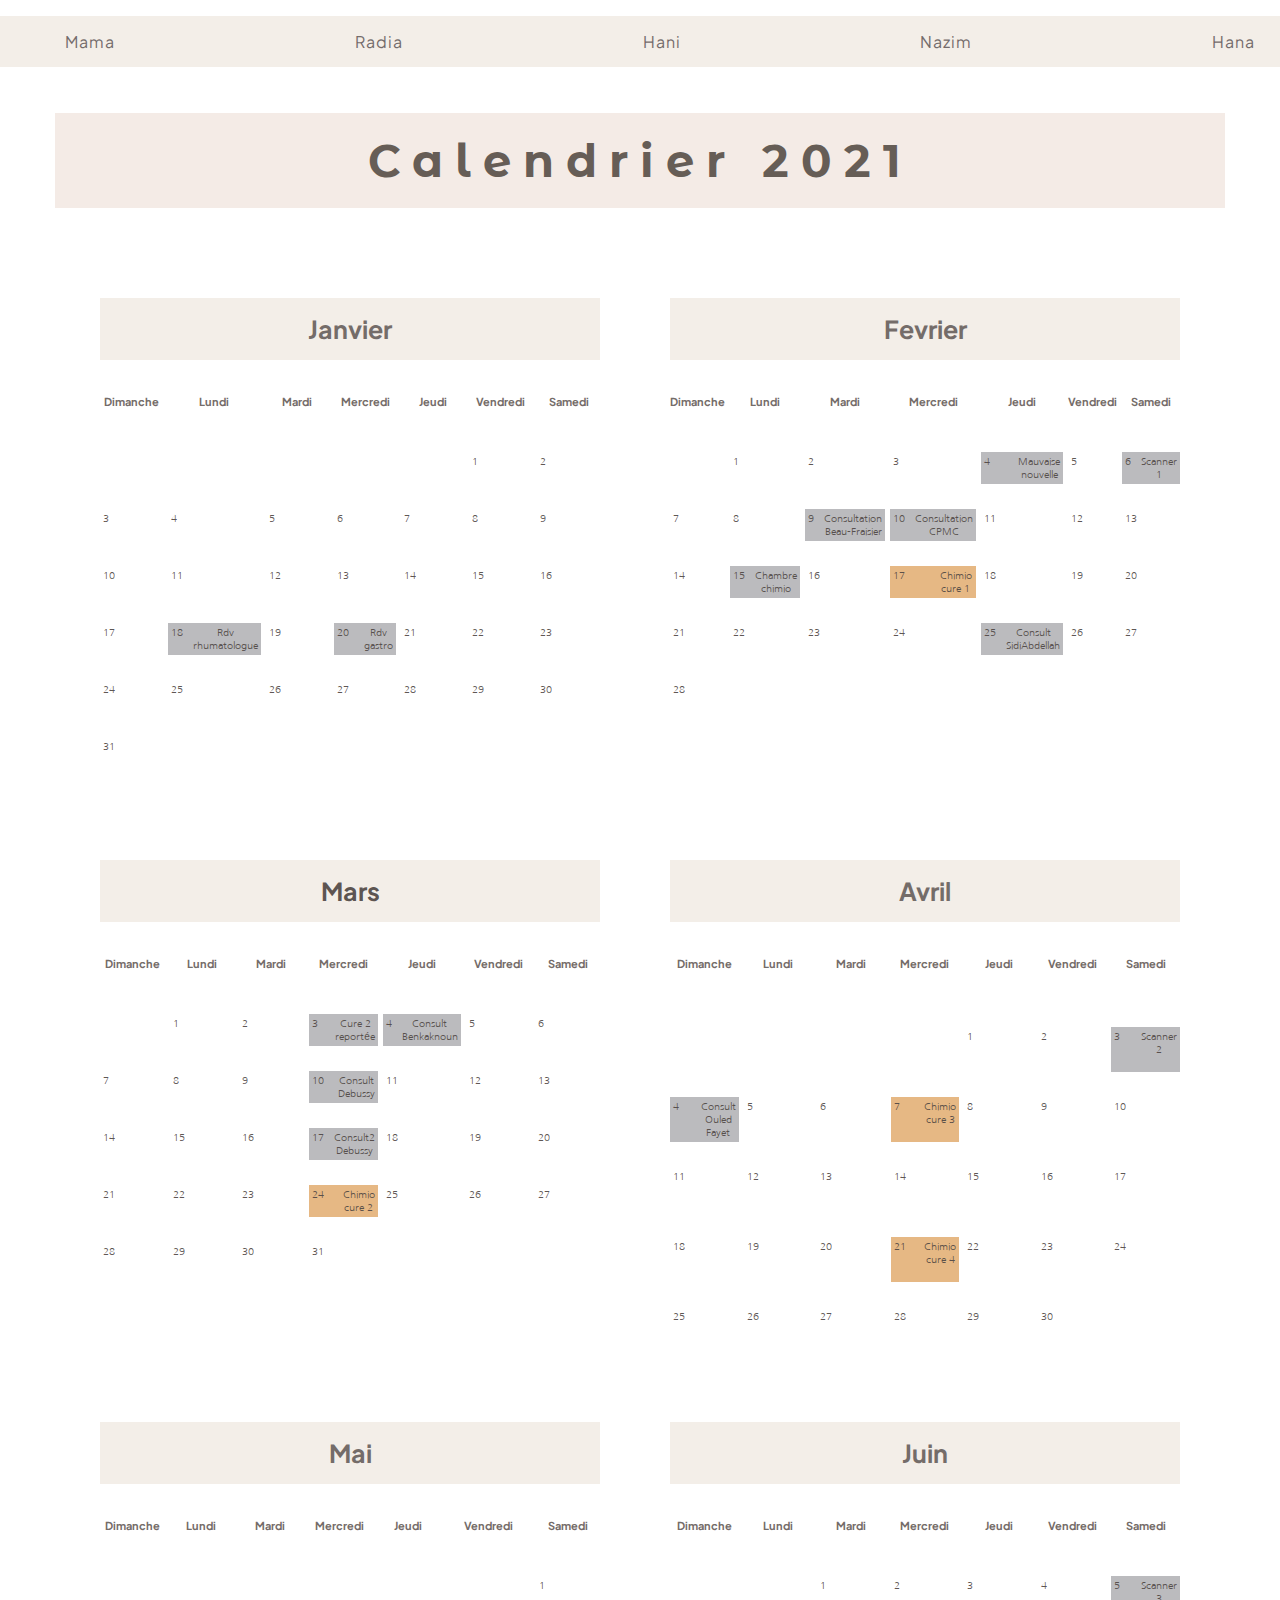
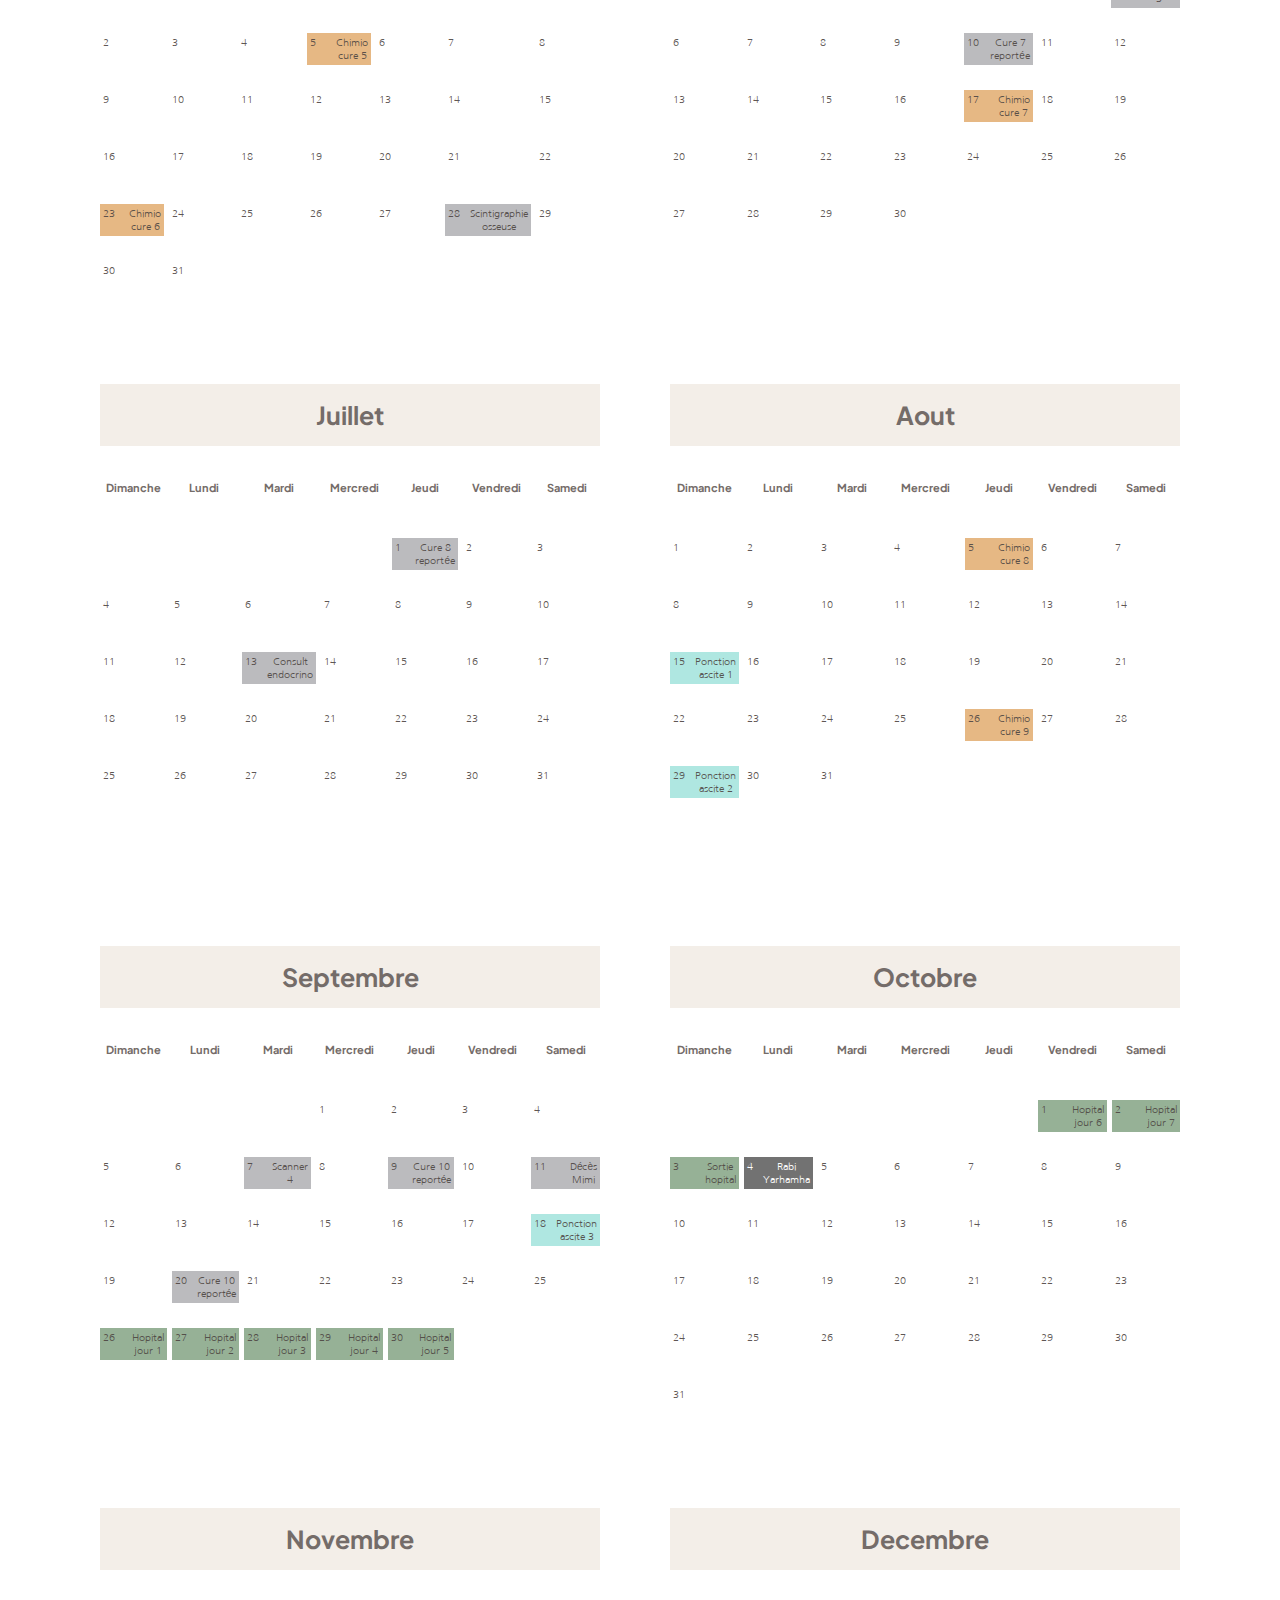
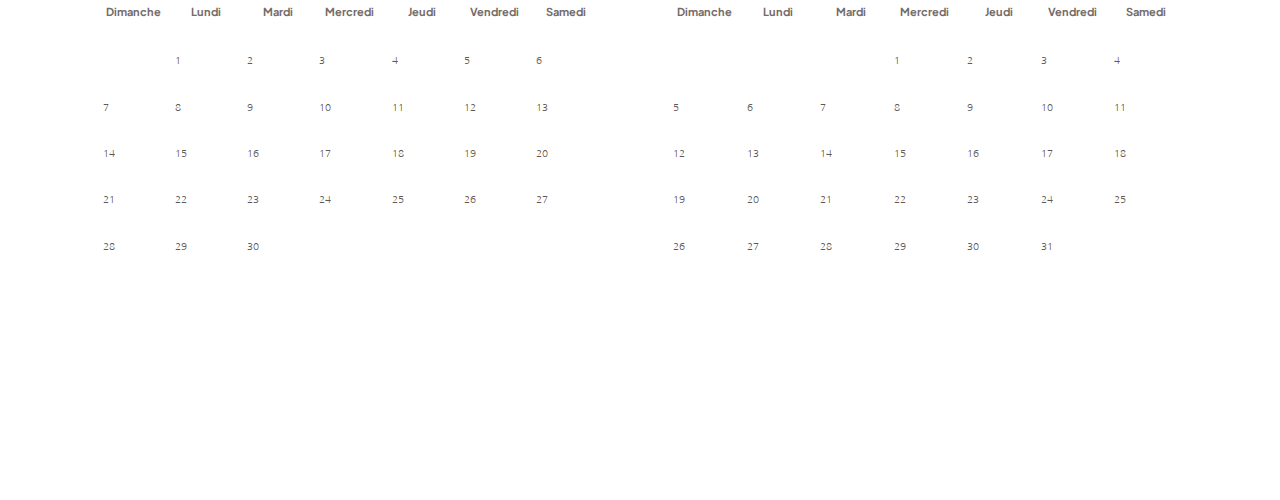
<file: 4. calendrier/calendrier.html>
<!DOCTYPE html>

<html lang="fr">

  <head>
	  <meta charset="UTF-8">

	  <title>Calendrier</title>

    <link href="calendrier.css" type="text/css" rel="stylesheet">

   
    <link href="https://fonts.googleapis.com/css2?family=Handlee&family=Parisienne&display=swap" rel="stylesheet">
    <link href="https://fonts.googleapis.com/css2?family=Imperial+Script&display=swap" rel="stylesheet">
    <link href="https://fonts.googleapis.com/css2?family=Nanum+Gothic&display=swap" rel="stylesheet">
    <link href="https://fonts.googleapis.com/css2?family=Plus+Jakarta+Sans&display=swap" rel="stylesheet">
    <link href="https://fonts.googleapis.com/css2?family=Cinzel&display=swap" rel="stylesheet">
    <link href="https://fonts.googleapis.com/css2?family=Montserrat+Alternates:wght@500&display=swap" rel="stylesheet">

  </head>



  <body>

    <header>

      <nav>

        
        <ul class="nav-top">
          <li><a href="#"> Mama </a></li> 
          <li><a href="#"> Radia </a></li> 
          <li><a href="#"> Hani </a></li> 
          <li><a href="#"> Nazim </a></li> 
          <li><a href="#"> Hana </a></li>
        </ul>
        

      </nav>

    </header>
        

    <main>       

      <h1>Calendrier  2021</h1>
       
      <div class="calendrier">  

        <!-- ligne 1 -->

        <div class="mois">
          <h3>Janvier</h3>

          <div class="jours">
            <h5>Dimanche</h5>
            <h5>Lundi</h5>
            <h5>Mardi</h5>
            <h5>Mercredi</h5>
            <h5>Jeudi</h5>
            <h5>Vendredi</h5>
            <h5>Samedi</h5>
            <p>&nbsp</p>
            <p>&nbsp</p>
            <p>&nbsp</p>
            <p>&nbsp</p>
            <p>&nbsp</p>
            <p>1</p>
            <p>2</p>
            <p>3</p>
            <p>4</p>
            <p>5</p>
            <p>6</p>
            <p>7</p>
            <p>8</p>
            <p>9</p>
            <p>10</p>
            <p>11</p>
            <p>12</p>
            <p>13</p>
            <p>14</p>
            <p>15</p>
            <p>16</p>
            <p>17</p>
            <p class="case">18 <a href="#">Rdv rhumatologue</a></p>
            <p>19</p>
            <p class="case">20 <a href="#">Rdv gastro</a></p>
            <p>21</p>
            <p>22</p>
            <p>23</p>
            <p>24</p>
            <p>25</p>
            <p>26</p>
            <p>27</p>
            <p>28</p>
            <p>29</p>
            <p>30</p>
            <p>31</p>
          </div>
        </div>

        <div class="mois">
          <h3>Fevrier</h3>

          <div class="jours">
            <h5>Dimanche</h5>
            <h5>Lundi</h5>
            <h5>Mardi</h5>
            <h5>Mercredi</h5>
            <h5>Jeudi</h5>
            <h5>Vendredi</h5>
            <h5>Samedi</h5>
            <p>&nbsp</p>
            <p>1</p>
            <p>2</p>
            <p>3</p>
            <p class="case">4 <a href="#">Mauvaise nouvelle</a></p>
            <p>5</p>
            <p class="case">6 <a href="#">Scanner 1</a></p>
            <p>7</p>
            <p>8</p>
            <p class="case">9 <a href="#">Consultation Beau-Fraisier</a></p>
            <p class="case">10 <a href="#">Consultation CPMC</a></p>
            <p>11</p>
            <p>12</p>
            <p>13</p>
            <p>14</p>
            <p class="case">15 <a href="#">Chambre chimio</a></p>
            <p>16</p>
            <p class="case case1">17 <a href="../3. medical/medical.html#chimio1">Chimio cure 1</a></p>
            <p>18</p>
            <p>19</p>
            <p>20</p>
            <p>21</p>
            <p>22</p>
            <p>23</p>
            <p>24</p>
            <p class="case">25 <a href="#">Consult SidiAbdellah</a></p>
            <p>26</p>
            <p>27</p>
            <p>28</p>
          </div>

        </div>
      

        <div class="mois">
          <h3><a href="#">Mars</a></h3>

          <div class="jours">
            <h5>Dimanche</h5>
            <h5>Lundi</h5>
            <h5>Mardi</h5>
            <h5>Mercredi</h5>
            <h5>Jeudi</h5>
            <h5>Vendredi</h5>
            <h5>Samedi</h5>
            <p>&nbsp</p>
            <p>1</p>
            <p>2</p>
            <p class="case">3 <a href="../3. medical/medical.html#chimio2&">Cure 2 reportée</a></p>
            <p class="case">4 <a href="#">Consult Benkaknoun</a></p>
            <p>5</p>
            <p>6</p>
            <p>7</p>
            <p>8</p>
            <p>9</p>
            <p class="case">10 <a href="#">Consult Debussy</a></p>
            <p>11</p>
            <p>12</p>
            <p>13</p>
            <p>14</p>
            <p>15</p>
            <p>16</p>
            <p class="case">17 <a href="#">Consult2 Debussy</a></p>
            <p>18</p>
            <p>19</p>
            <p>20</p>
            <p>21</p>
            <p>22</p>
            <p>23</p>
            <p class="case case1">24 <a href="../3. medical/medical.html#chimio2">Chimio cure 2</a></p>
            <p>25</p>
            <p>26</p>
            <p>27</p>
            <p>28</p>
            <p>29</p>
            <p>30</p>
            <p>31</p>
          </div>
        </div>
        
        <!-- ligne 2 -->

        <div class="mois">
          <h3>Avril</h3>

          <div class="jours">
            <h5>Dimanche</h5>
            <h5>Lundi</h5>
            <h5>Mardi</h5>
            <h5>Mercredi</h5>
            <h5>Jeudi</h5>
            <h5>Vendredi</h5>
            <h5>Samedi</h5>
            <p>&nbsp</p>
            <p>&nbsp</p>
            <p>&nbsp</p>
            <p>&nbsp</p>
            <p>1</p>
            <p>2</p>
            <p class="case">3 <a href="#">Scanner 2</a></p>
            <p class="case">4 <a href="#">Consult Ouled Fayet</a></p>
            <p>5</p>
            <p>6</p>
            <p class="case case1">7 <a href="../3. medical/medical.html#chimio3">Chimio cure 3</a></p>
            <p>8</p>
            <p>9</p>
            <p>10</p>
            <p>11</p>
            <p>12</p>
            <p>13</p>
            <p>14</p>
            <p>15</p>
            <p>16</p>
            <p>17</p>
            <p>18</p>
            <p>19</p>
            <p>20</p>
            <p class="case case1">21 <a href="../3. medical/medical.html#chimio4">Chimio cure 4</a></p>
            <p>22</p>
            <p>23</p>
            <p>24</p>
            <p>25</p>
            <p>26</p>
            <p>27</p>
            <p>28</p>
            <p>29</p>
            <p>30</p>            
          </div>

        </div>

        <div class="mois">
          <h3>Mai</h3>

          <div class="jours">
            <h5>Dimanche</h5>
            <h5>Lundi</h5>
            <h5>Mardi</h5>
            <h5>Mercredi</h5>
            <h5>Jeudi</h5>
            <h5>Vendredi</h5>
            <h5>Samedi</h5>
            <p>&nbsp</p>
            <p>&nbsp</p>
            <p>&nbsp</p>
            <p>&nbsp</p>
            <p>&nbsp</p>
            <p>&nbsp</p>
            <p>1</p>
            <p>2</p>
            <p>3</p>
            <p>4</p>
            <p class="case case1">5 <a href="../3. medical/medical.html#chimio5">Chimio cure 5</a></p>
            <p>6</p>
            <p>7</p>
            <p>8</p>
            <p>9</p>
            <p>10</p>
            <p>11</p>
            <p>12</p>
            <p>13</p>
            <p>14</p>
            <p>15</p>
            <p>16</p>
            <p>17</p>
            <p>18</p>
            <p>19</p>
            <p>20</p>
            <p>21</p>
            <p>22</p>
            <p class="case case1">23 <a href="../3. medical/medical.html#chimio6">Chimio cure 6</a></p>
            <p>24</p>
            <p>25</p>
            <p>26</p>
            <p>27</p>
            <p class="case">28 <a href="#">Scintigraphie osseuse</a></p>
            <p>29</p>
            <p>30</p>
            <p>31</p>
          </div>
        </div>

        <div class="mois">
          <h3>Juin</h3>

          <div class="jours">
            <h5>Dimanche</h5>
            <h5>Lundi</h5>
            <h5>Mardi</h5>
            <h5>Mercredi</h5>
            <h5>Jeudi</h5>
            <h5>Vendredi</h5>
            <h5>Samedi</h5>
            <p>&nbsp</p>
            <p>&nbsp</p>
            <p>1</p>
            <p>2</p>
            <p>3</p>
            <p>4</p>
            <p class="case">5 <a href="#">Scanner 3</a></p>
            <p>6</p>
            <p>7</p>
            <p>8</p>
            <p>9</p>
            <p class="case">10 <a href="../3. medical/medical.html#chimio7&">Cure 7 reportée</a></p>
            <p>11</p>
            <p>12</p>
            <p>13</p>
            <p>14</p>
            <p>15</p>
            <p>16</p>
            <p class="case case1">17 <a href="../3. medical/medical.html#chimio7">Chimio cure 7</a></p>
            <p>18</p>
            <p>19</p>
            <p>20</p>
            <p>21</p>
            <p>22</p>
            <p>23</p>
            <p>24</p>
            <p>25</p>
            <p>26</p>
            <p>27</p>
            <p>28</p>
            <p>29</p>
            <p>30</p>    
          </div>

        </div>

        <!-- ligne 3 -->

        <div class="mois">
          <h3>Juillet</h3>

          <div class="jours">
            <h5>Dimanche</h5>
            <h5>Lundi</h5>
            <h5>Mardi</h5>
            <h5>Mercredi</h5>
            <h5>Jeudi</h5>
            <h5>Vendredi</h5>
            <h5>Samedi</h5>
            <p>&nbsp</p>
            <p>&nbsp</p>
            <p>&nbsp</p>
            <p>&nbsp</p>
            <p class="case">1 <a href="../3. medical/medical.html#chimio8&">Cure 8 reportée</a></p>
            <p>2</p>
            <p>3</p>
            <p>4</p>
            <p>5</p>
            <p>6</p>
            <p>7</p>
            <p>8</p>
            <p>9</p>
            <p>10</p>
            <p>11</p>
            <p>12</p>
            <p class="case">13 <a href="#">Consult endocrino</a></p>
            <p>14</p>
            <p>15</p>
            <p>16</p>
            <p>17</p>
            <p>18</p>
            <p>19</p>
            <p>20</p>
            <p>21</p>
            <p>22</p>
            <p>23</p>
            <p>24</p>
            <p>25</p>
            <p>26</p>
            <p>27</p>
            <p>28</p>
            <p>29</p>
            <p>30</p> 
            <p>31</p>
            
          </div>
        </div>


        <div class="mois">
          <h3>Aout</h3>

          <div class="jours">
            <h5>Dimanche</h5>
            <h5>Lundi</h5>
            <h5>Mardi</h5>
            <h5>Mercredi</h5>
            <h5>Jeudi</h5>
            <h5>Vendredi</h5>
            <h5>Samedi</h5>
            <p>1</p>
            <p>2</p>
            <p>3</p>
            <p>4</p>
            <p class="case case1">5 <a href="../3. medical/medical.html#chimio8">Chimio cure 8</a></p>
            <p>6</p>
            <p>7</p>
            <p>8</p>
            <p>9</p>
            <p>10</p>
            <p>11</p>
            <p>12</p>
            <p>13</p>
            <p>14</p>
            <p class="case case2">15 <a href="#">Ponction ascite 1</a></p>
            <p>16</p>
            <p>17</p>
            <p>18</p>
            <p>19</p>
            <p>20</p>
            <p>21</p>
            <p>22</p>
            <p>23</p>
            <p>24</p>
            <p>25</p>
            <p class="case case1">26 <a href="../3. medical/medical.html#chimio9">Chimio cure 9</a></p>
            <p>27</p>
            <p>28</p>
            <p class="case case2">29 <a href="#">Ponction ascite 2</a></p>
            <p>30</p>
            <p>31</p>
            
          </div>
        </div>


        <div class="mois">
          <h3>Septembre</h3>

          <div class="jours">
            <h5>Dimanche</h5>
            <h5>Lundi</h5>
            <h5>Mardi</h5>
            <h5>Mercredi</h5>
            <h5>Jeudi</h5>
            <h5>Vendredi</h5>
            <h5>Samedi</h5>
            <p>&nbsp</p>
            <p>&nbsp</p>
            <p>&nbsp</p>
            <p>1</p>
            <p>2</p>
            <p>3</p>
            <p>4</p>
            <p>5</p>
            <p>6</p>
            <p class="case">7 <a href="#">Scanner 4</a></p>
            <p>8</p>
            <p class="case">9 <a href="../3. medical/medical.html#chimio10&">Cure 10 reportée</a></p>
            <p>10</p>
            <p class="case">11 <a href="#">Décès Mimi</a></p>
            <p>12</p>
            <p>13</p>
            <p>14</p>
            <p>15</p>
            <p>16</p>
            <p>17</p>
            <p class="case case2">18 <a href="#">Ponction ascite 3</a></p>
            <p>19</p>
            <p class="case">20 <a href="../3. medical/medical.html#chimio10&&">Cure 10 reportée</a></p>
            <p>21</p>
            <p>22</p>
            <p>23</p>
            <p>24</p>
            <p>25</p>
            <p class="case case3">26 <a href="#">Hopital jour 1</a></p>
            <p class="case case3">27 <a href="#">Hopital jour 2</a></p>
            <p class="case case3">28 <a href="#">Hopital jour 3</a></p>
            <p class="case case3">29 <a href="#">Hopital jour 4</a></p>
            <p class="case case3">30 <a href="#">Hopital jour 5</a></p>
            
          </div>
        </div>

        <!-- ligne 4 -->

        <div class="mois">
          <h3>Octobre</h3>

          <div class="jours">
            <h5>Dimanche</h5>
            <h5>Lundi</h5>
            <h5>Mardi</h5>
            <h5>Mercredi</h5>
            <h5>Jeudi</h5>
            <h5>Vendredi</h5>
            <h5>Samedi</h5>
            <p>&nbsp</p>
            <p>&nbsp</p>
            <p>&nbsp</p>
            <p>&nbsp</p>
            <p>&nbsp</p>
            <p class="case case3">1 <a href="#">Hopital jour 6</a></p>
            <p class="case case3">2 <a href="#">Hopital jour 7</a></p>
            <p class="case case3">3 <a href="#">Sortie hopital</a></p>
            <p class="case case4">4 <a href="#">Rabi Yarhamha</a></p>
            <p>5</p>
            <p>6</p>
            <p>7</p>
            <p>8</p>
            <p>9</p>
            <p>10</p>
            <p>11</p>
            <p>12</p>
            <p>13</p>
            <p>14</p>
            <p>15</p>
            <p>16</p>
            <p>17</p>
            <p>18</p>
            <p>19</p>
            <p>20</p>
            <p>21</p>
            <p>22</p>
            <p>23</p>
            <p>24</p>
            <p>25</p>
            <p>26</p>
            <p>27</p>
            <p>28</p>
            <p>29</p>
            <p>30</p>
            <p>31</p>
            
          </div>
        </div>

        <div class="mois">
          <h3>Novembre</h3>

          <div class="jours">
            <h5>Dimanche</h5>
            <h5>Lundi</h5>
            <h5>Mardi</h5>
            <h5>Mercredi</h5>
            <h5>Jeudi</h5>
            <h5>Vendredi</h5>
            <h5>Samedi</h5>
            <p>&nbsp</p>
            <p>1</p>
            <p>2</p>
            <p>3</p>
            <p>4</p>
            <p>5</p>
            <p>6</p>
            <p>7</p>
            <p>8</p>
            <p>9</p>
            <p>10</p>
            <p>11</p>
            <p>12</p>
            <p>13</p>
            <p>14</p>
            <p>15</p>
            <p>16</p>
            <p>17</p>
            <p>18</p>
            <p>19</p>
            <p>20</p>
            <p>21</p>
            <p>22</p>
            <p>23</p>
            <p>24</p>
            <p>25</p>
            <p>26</p>
            <p>27</p>
            <p>28</p>
            <p>29</p>
            <p>30</p>
            
            
          </div>
        </div>

        <div class="mois">
          <h3>Decembre</h3>

          <div class="jours">
            <h5>Dimanche</h5>
            <h5>Lundi</h5>
            <h5>Mardi</h5>
            <h5>Mercredi</h5>
            <h5>Jeudi</h5>
            <h5>Vendredi</h5>
            <h5>Samedi</h5>
            <p>&nbsp</p>
            <p>&nbsp</p>
            <p>&nbsp</p>
            <p>1</p>
            <p>2</p>
            <p>3</p>
            <p>4</p>
            <p>5</p>
            <p>6</p>
            <p>7</p>
            <p>8</p>
            <p>9</p>
            <p>10</p>
            <p>11</p>
            <p>12</p>
            <p>13</p>
            <p>14</p>
            <p>15</p>
            <p>16</p>
            <p>17</p>
            <p>18</p>
            <p>19</p>
            <p>20</p>
            <p>21</p>
            <p>22</p>
            <p>23</p>
            <p>24</p>
            <p>25</p>
            <p>26</p>
            <p>27</p>
            <p>28</p>
            <p>29</p>
            <p>30</p>
            <p>31</p>
            
          </div>
        </div>







    </main>

    
    <footer>

    </footer>


    
  </body>


</html>
</file>
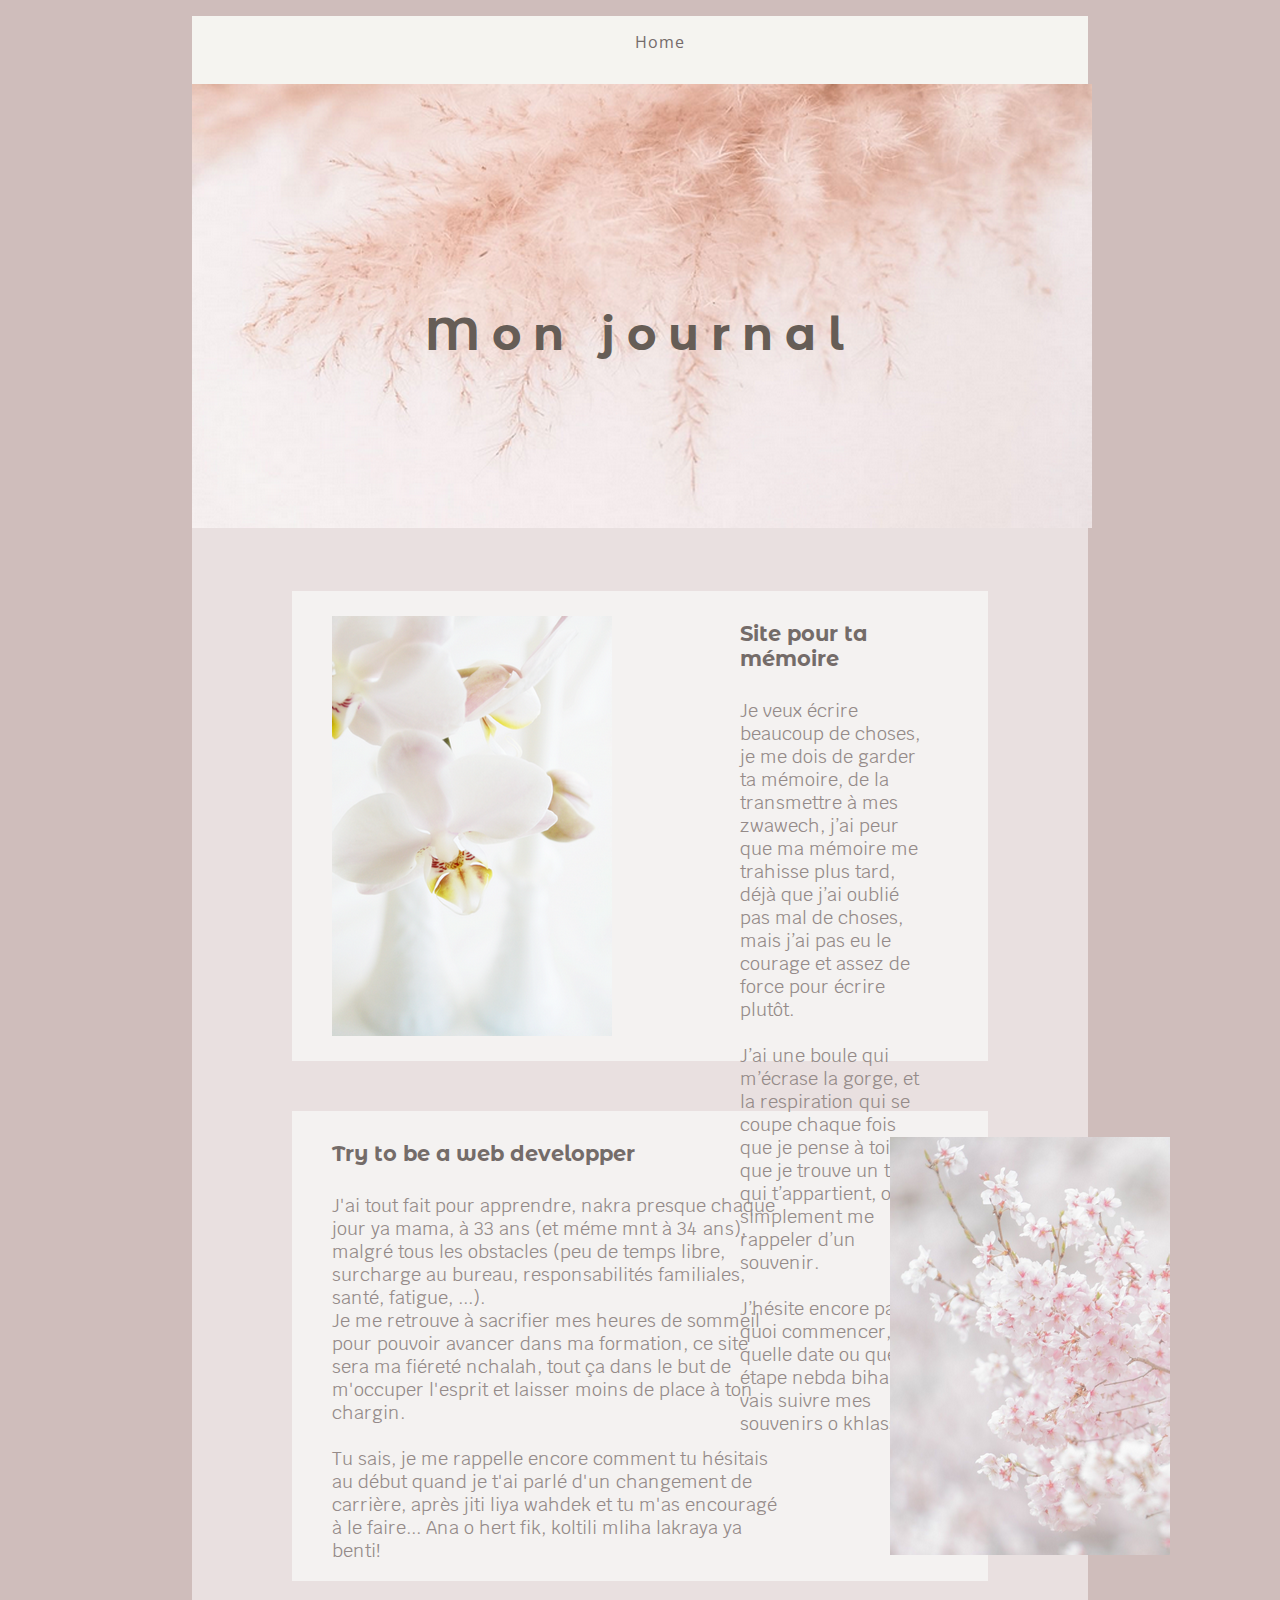
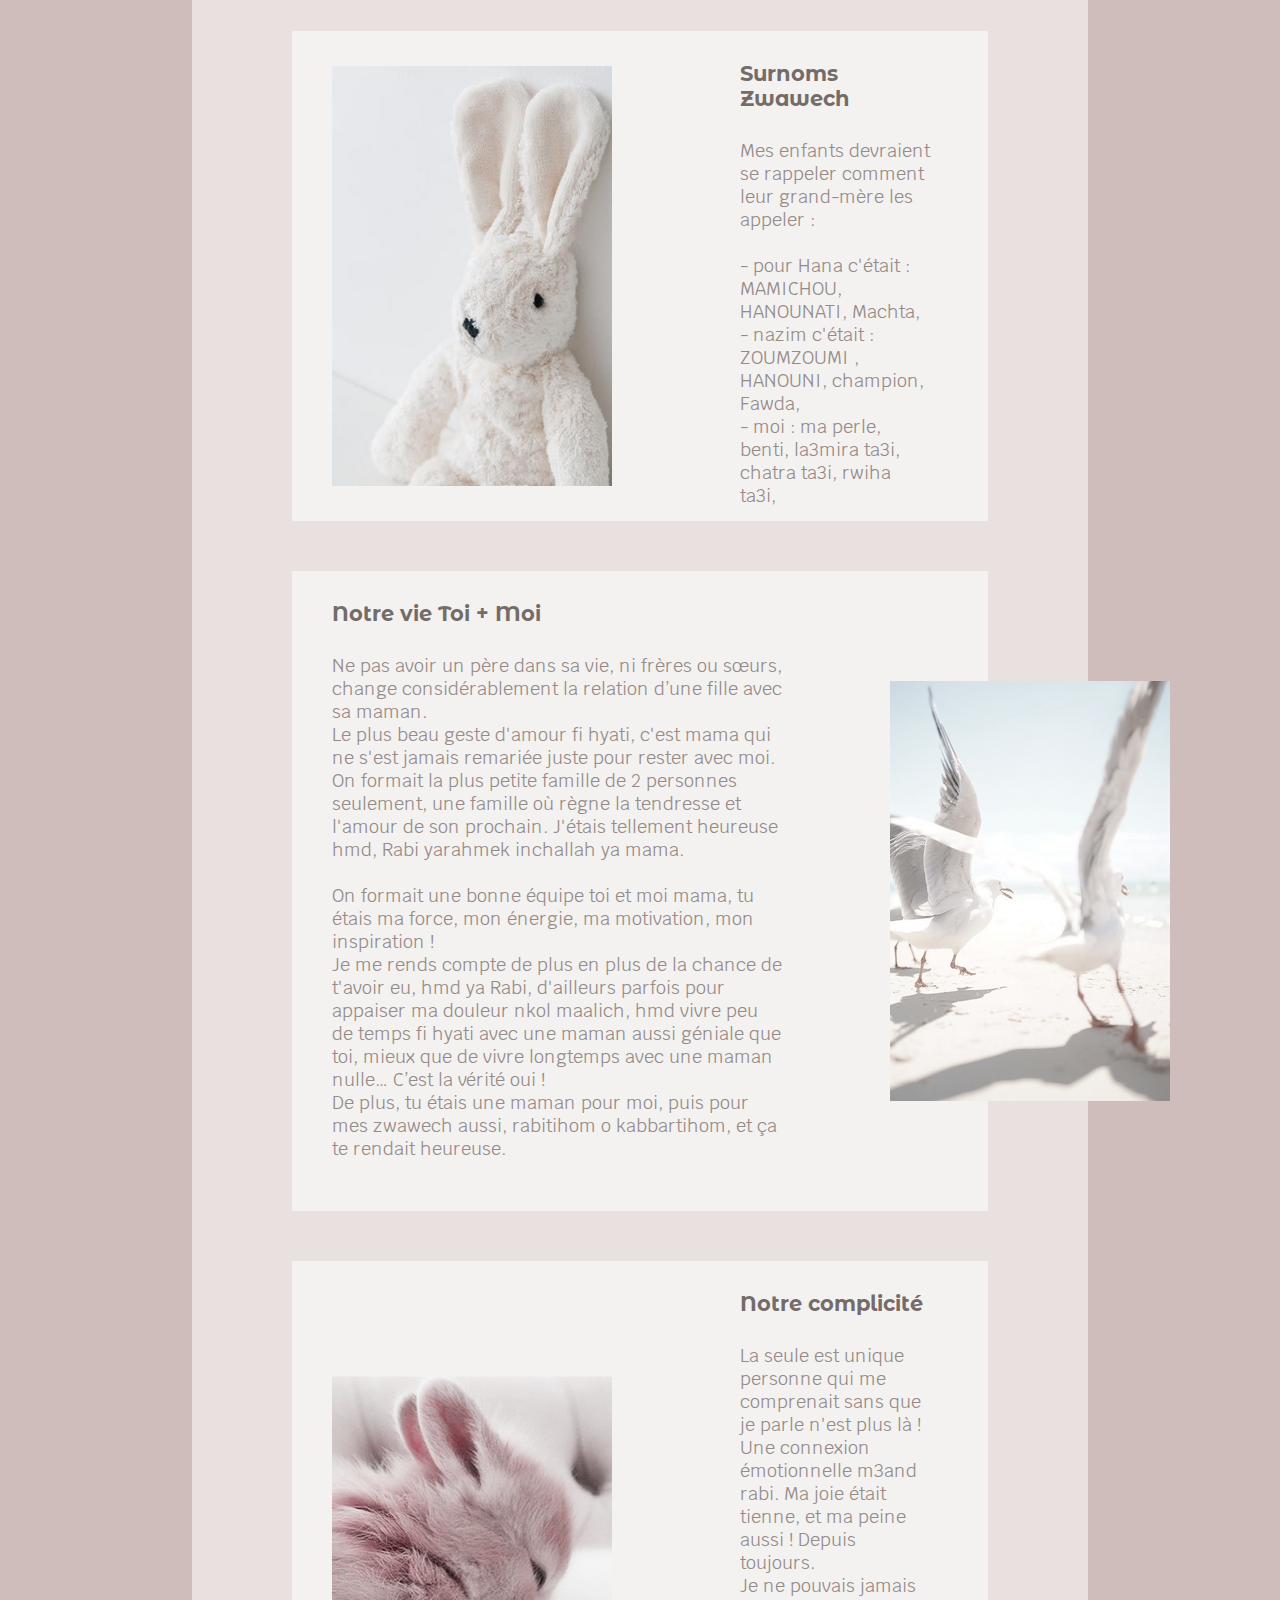
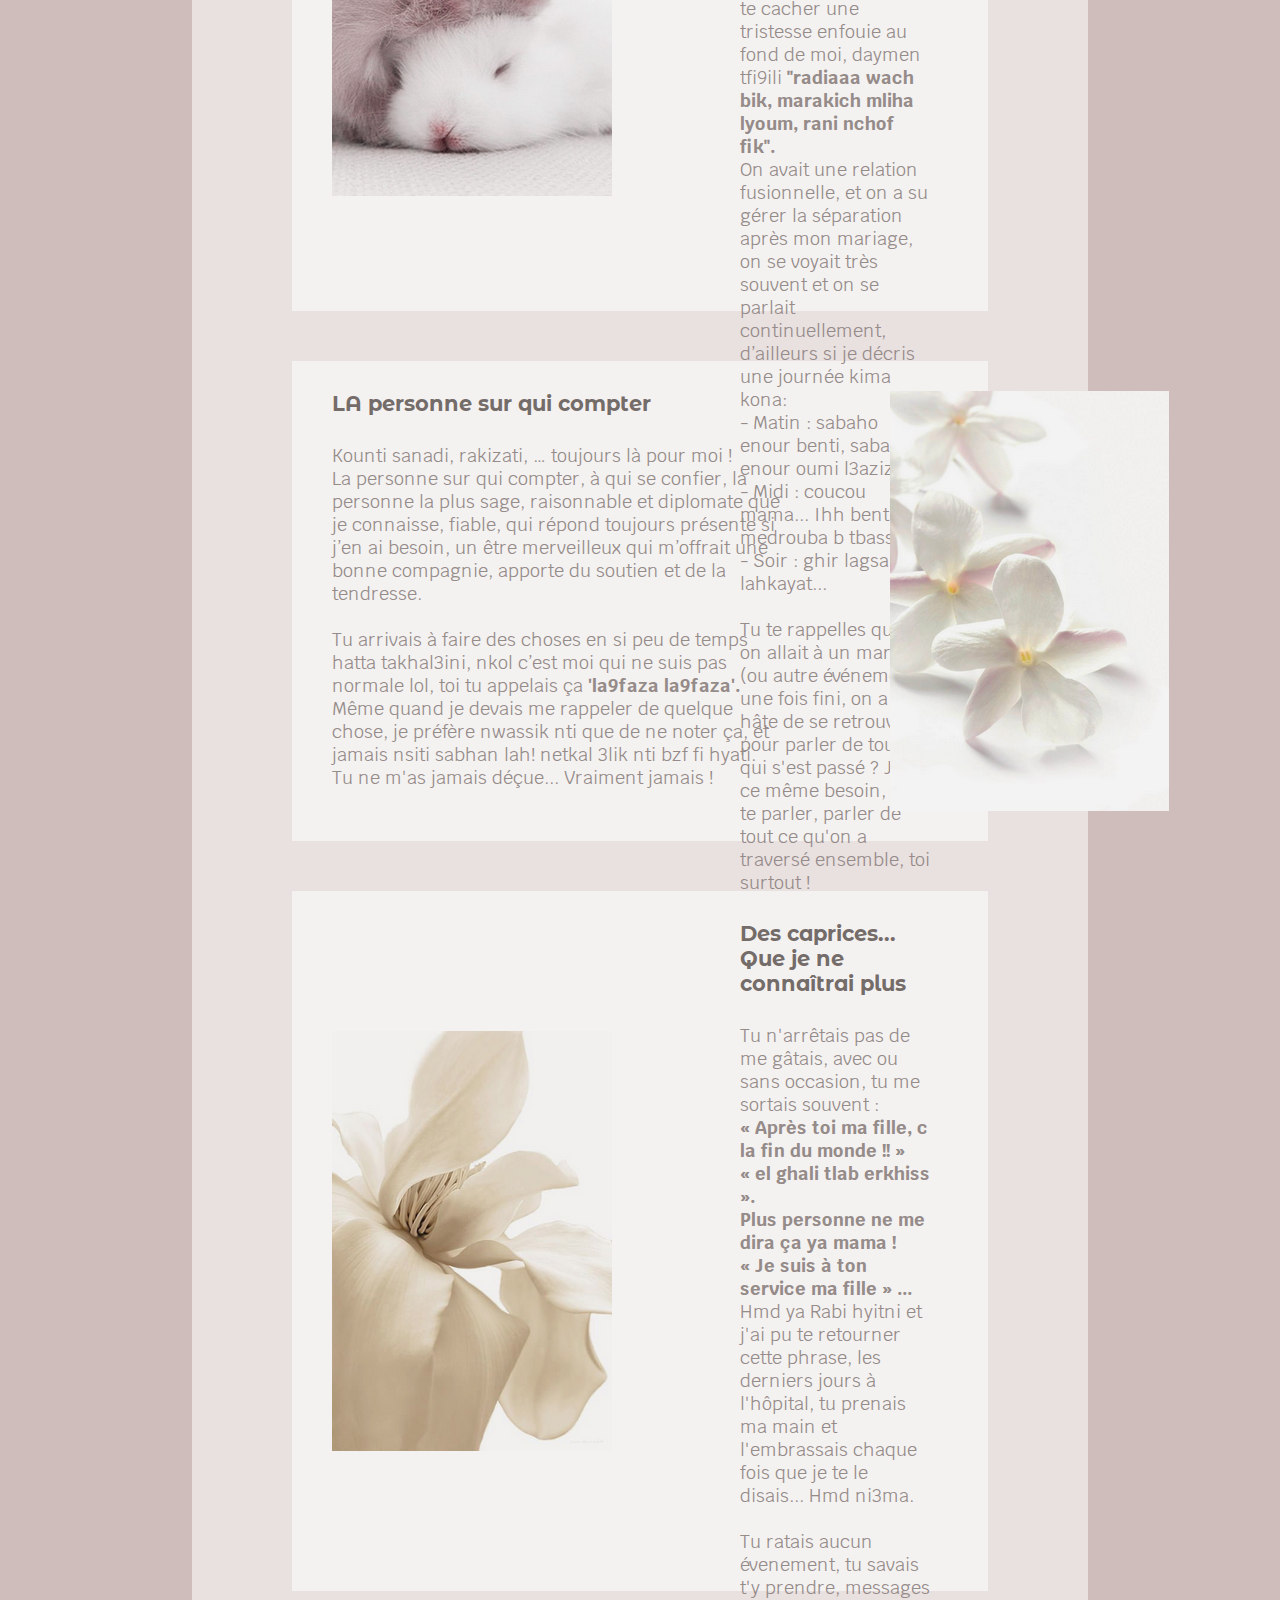
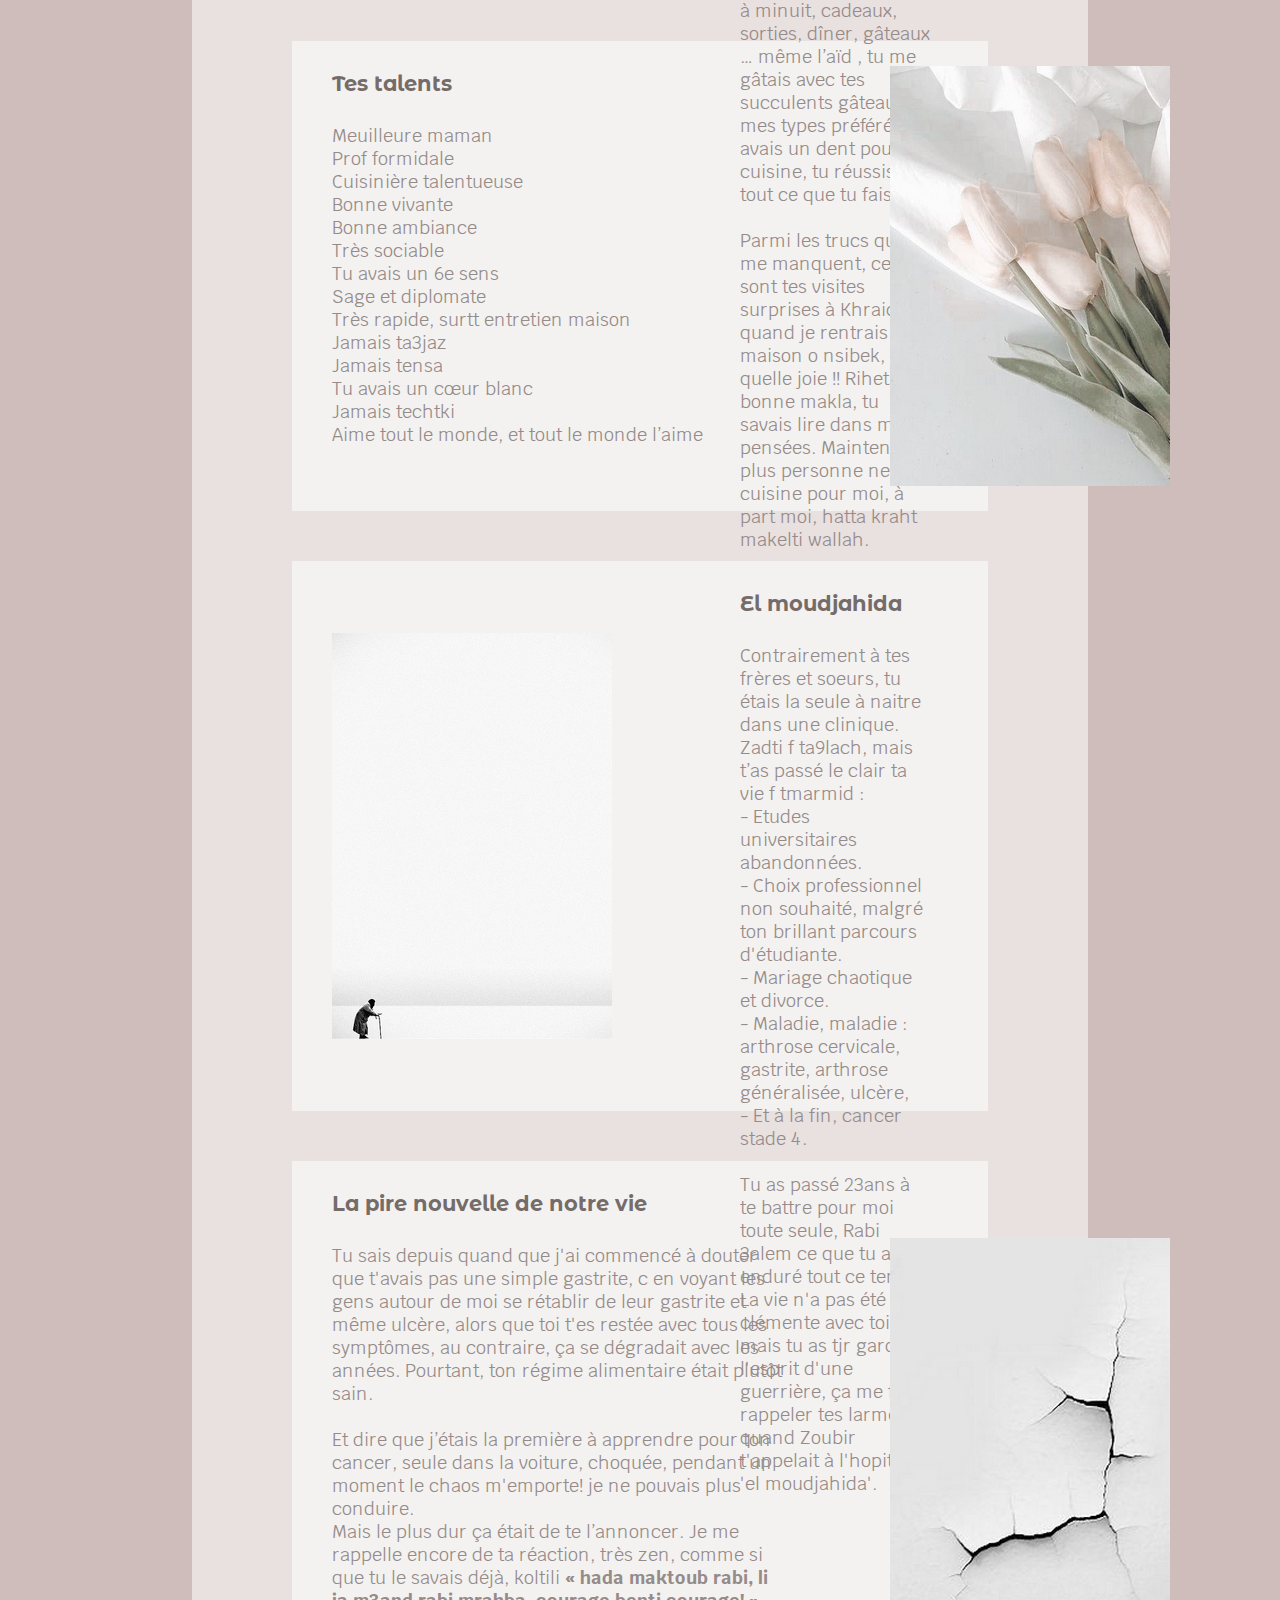
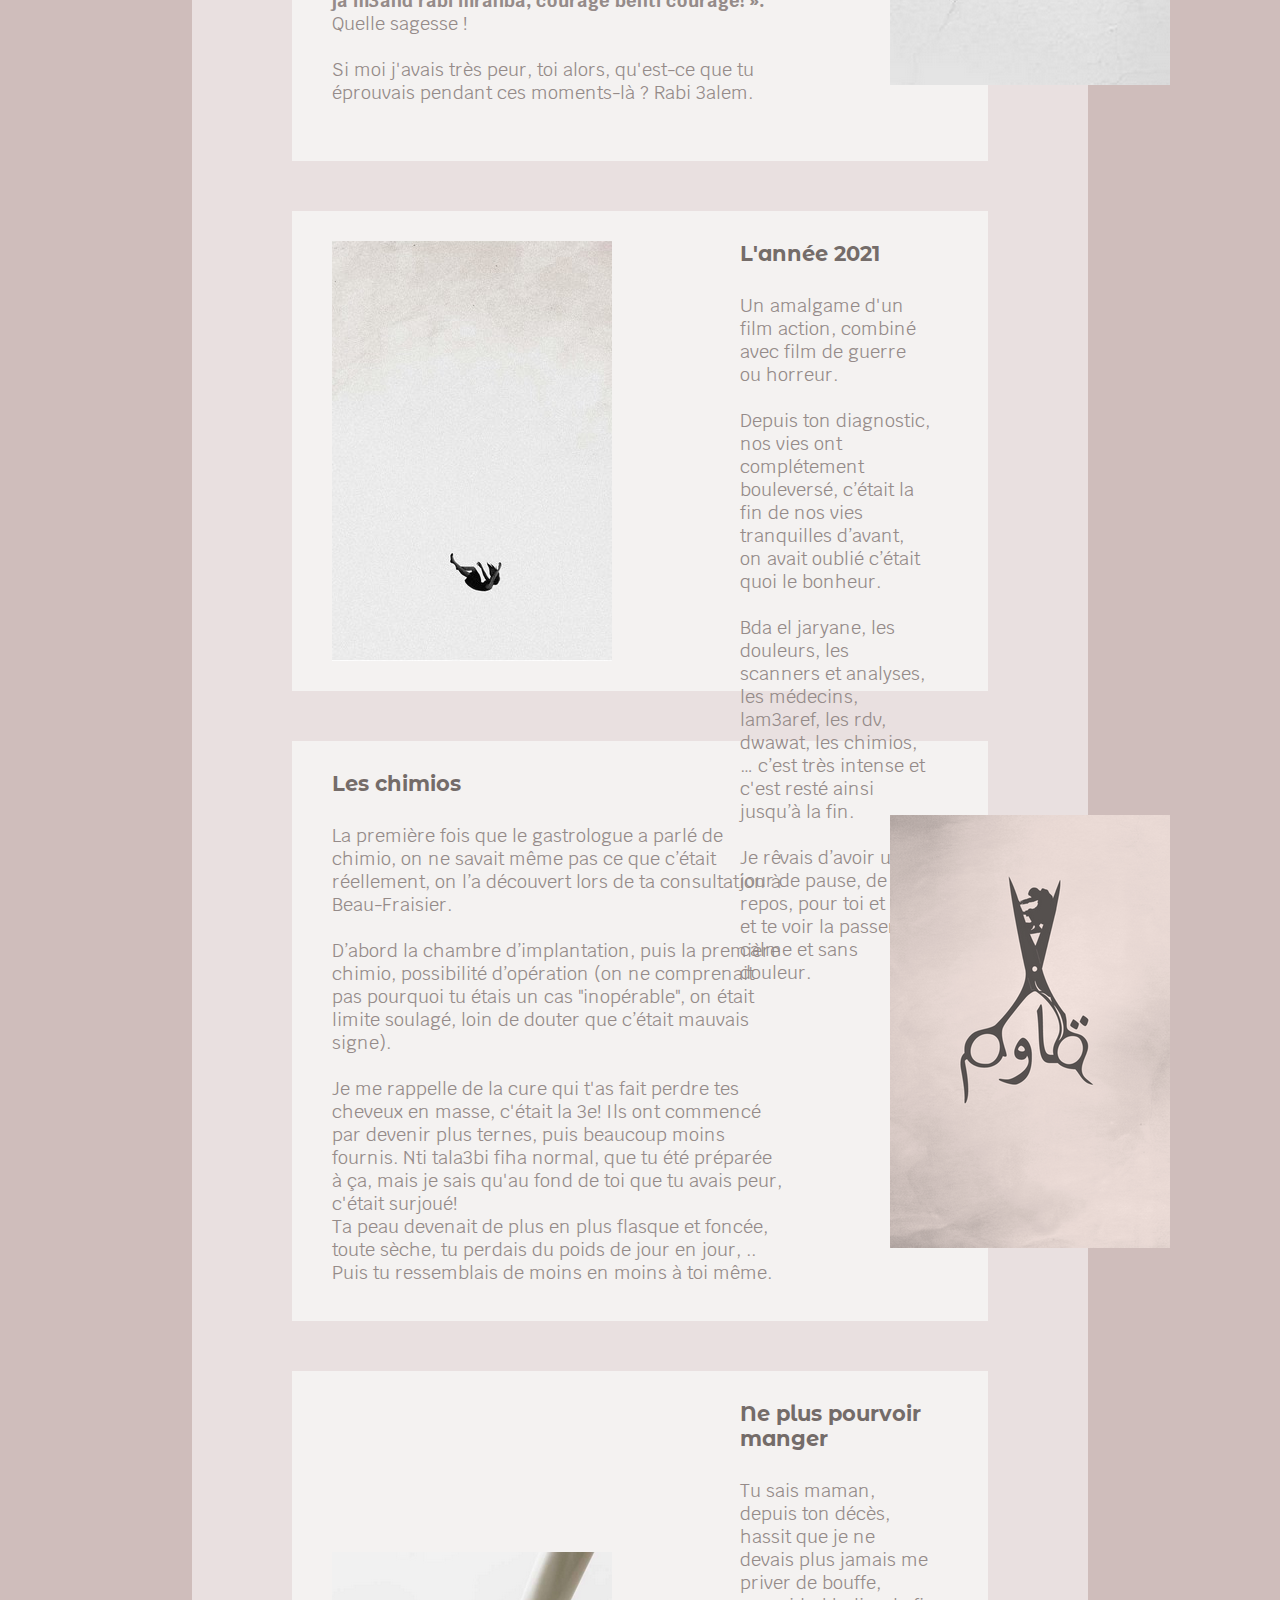
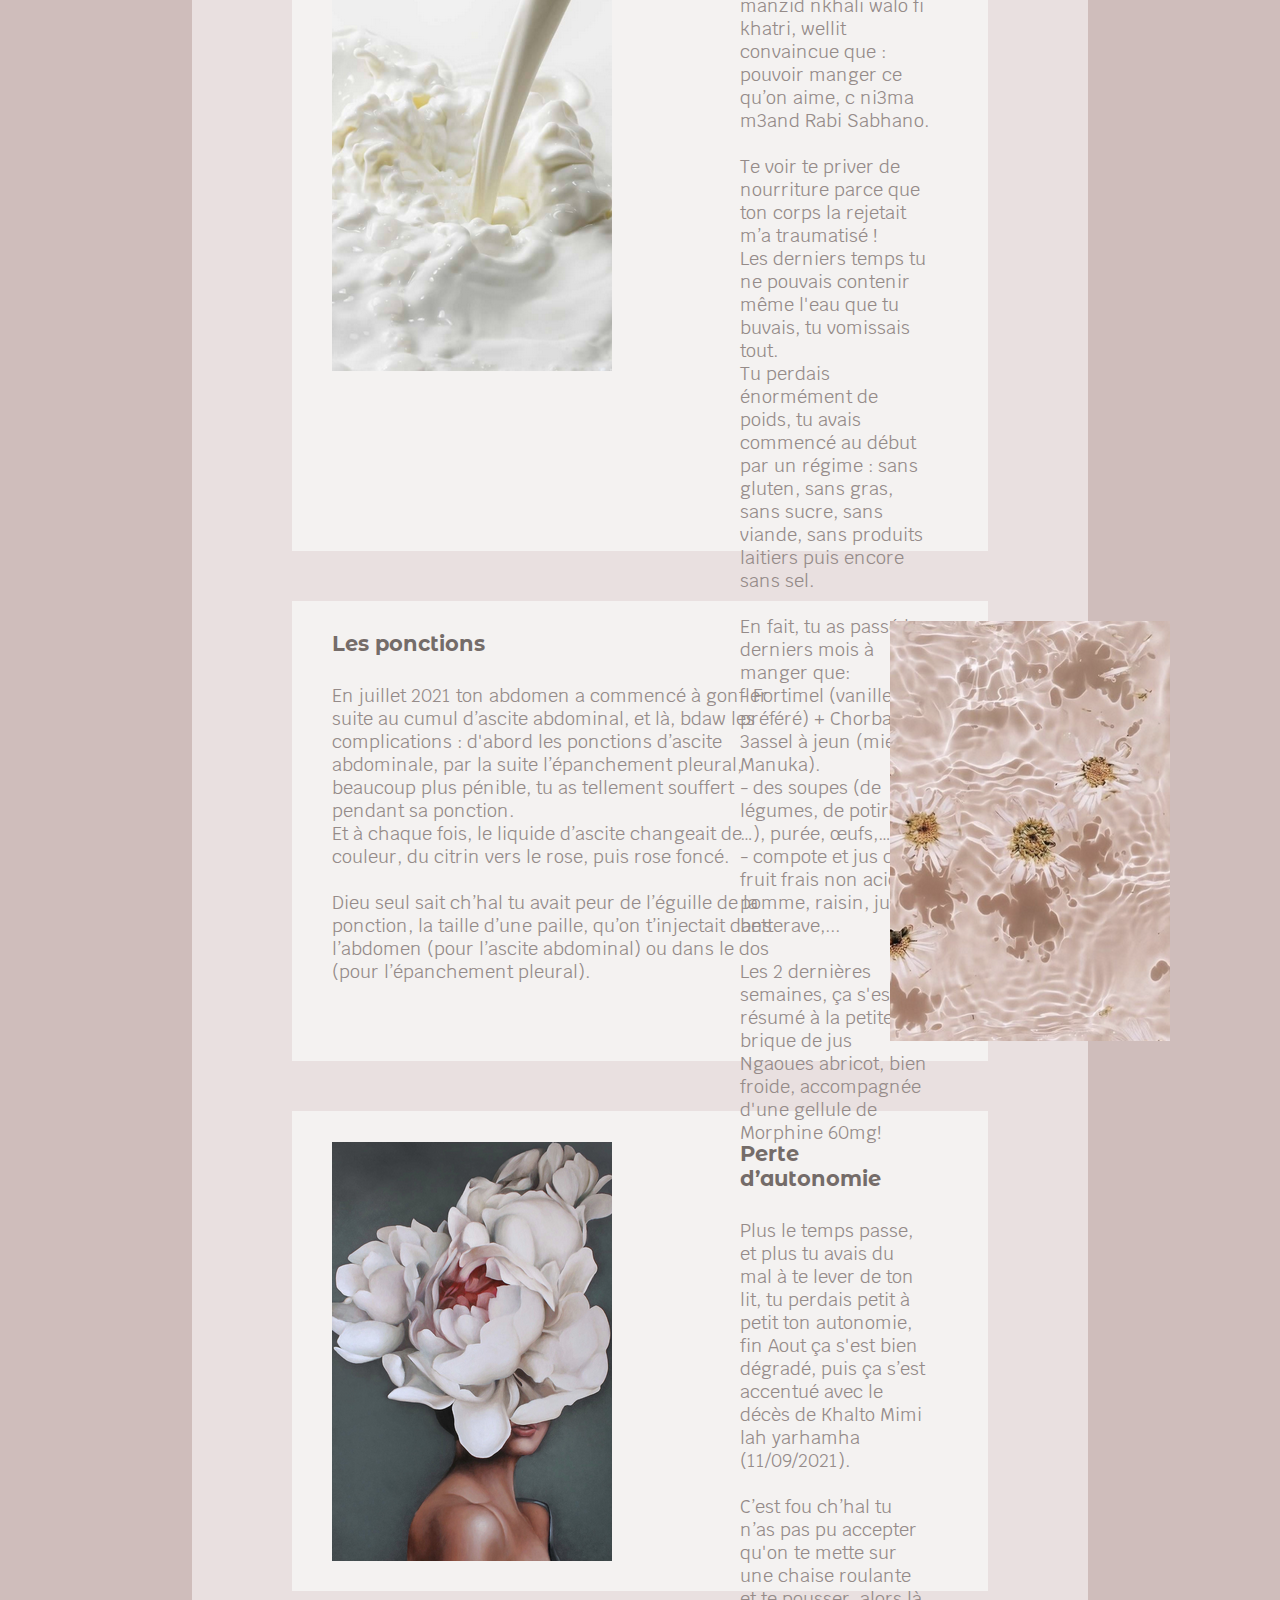
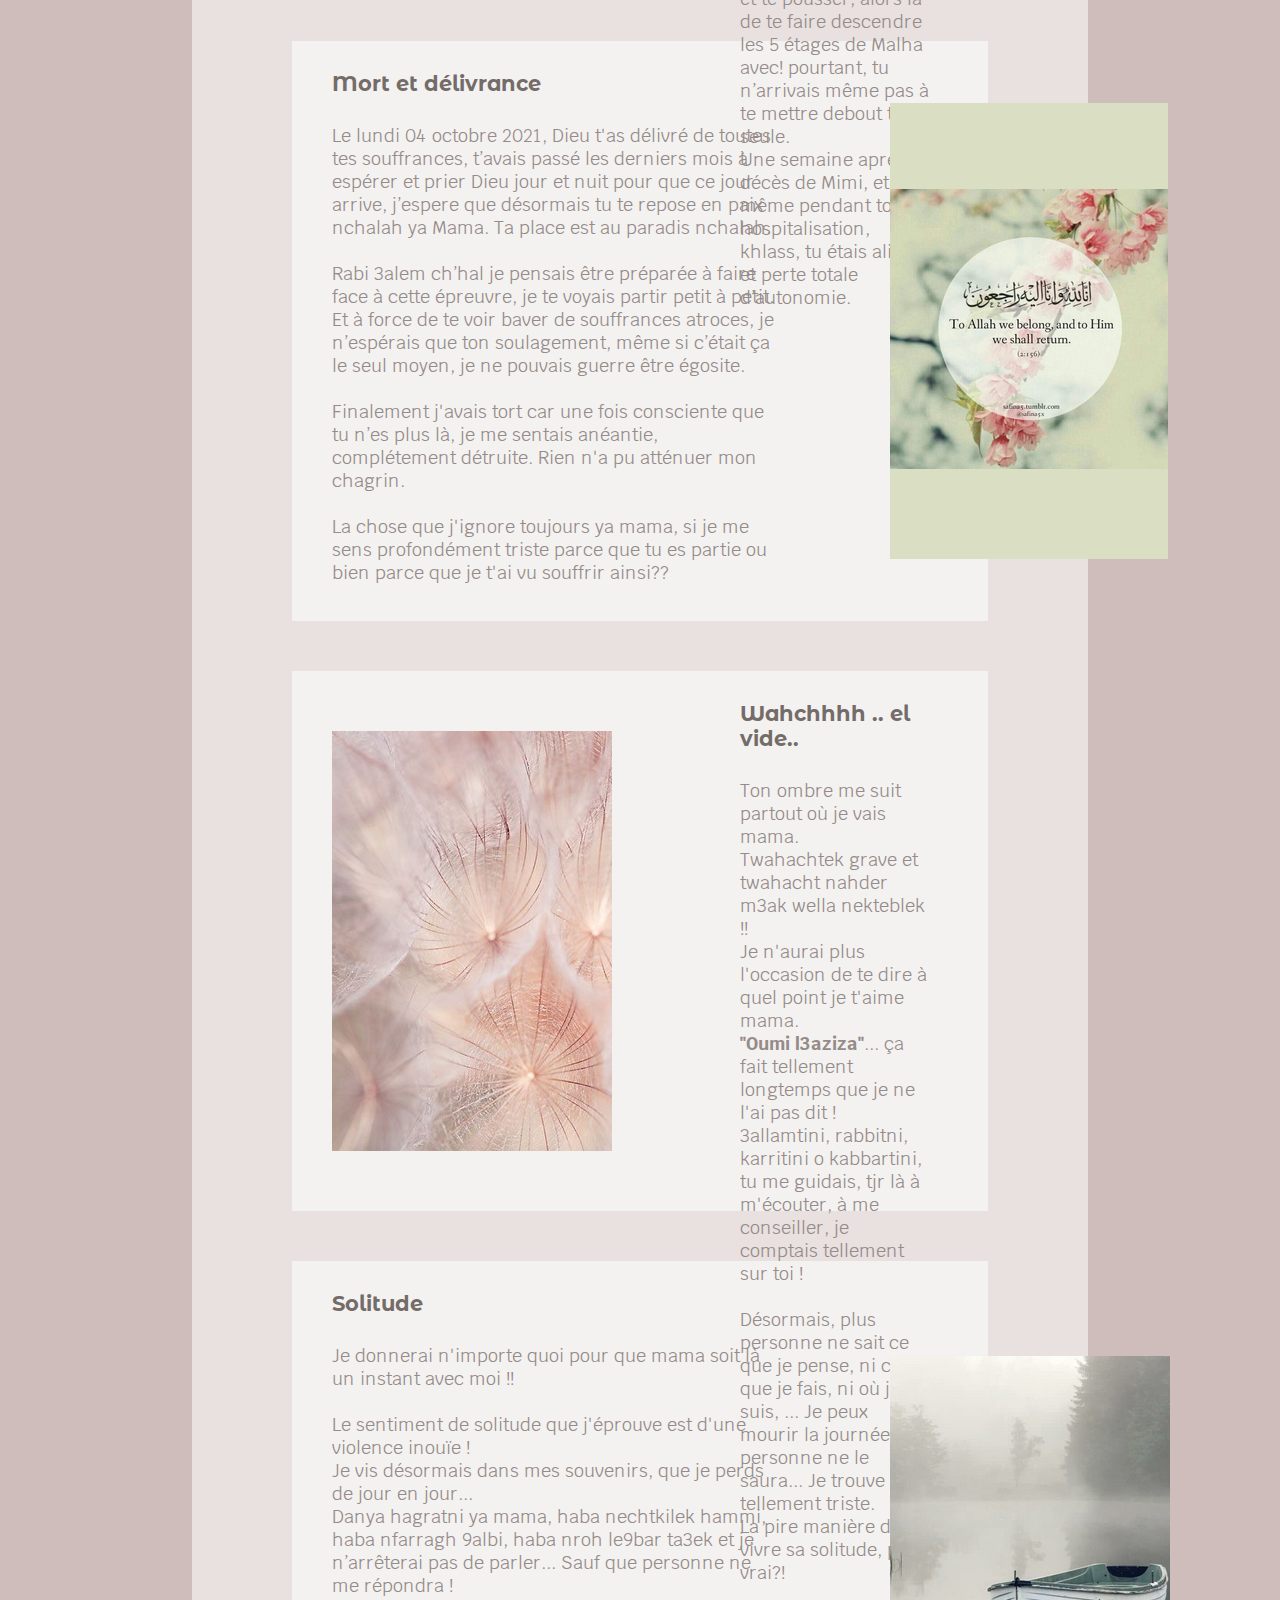
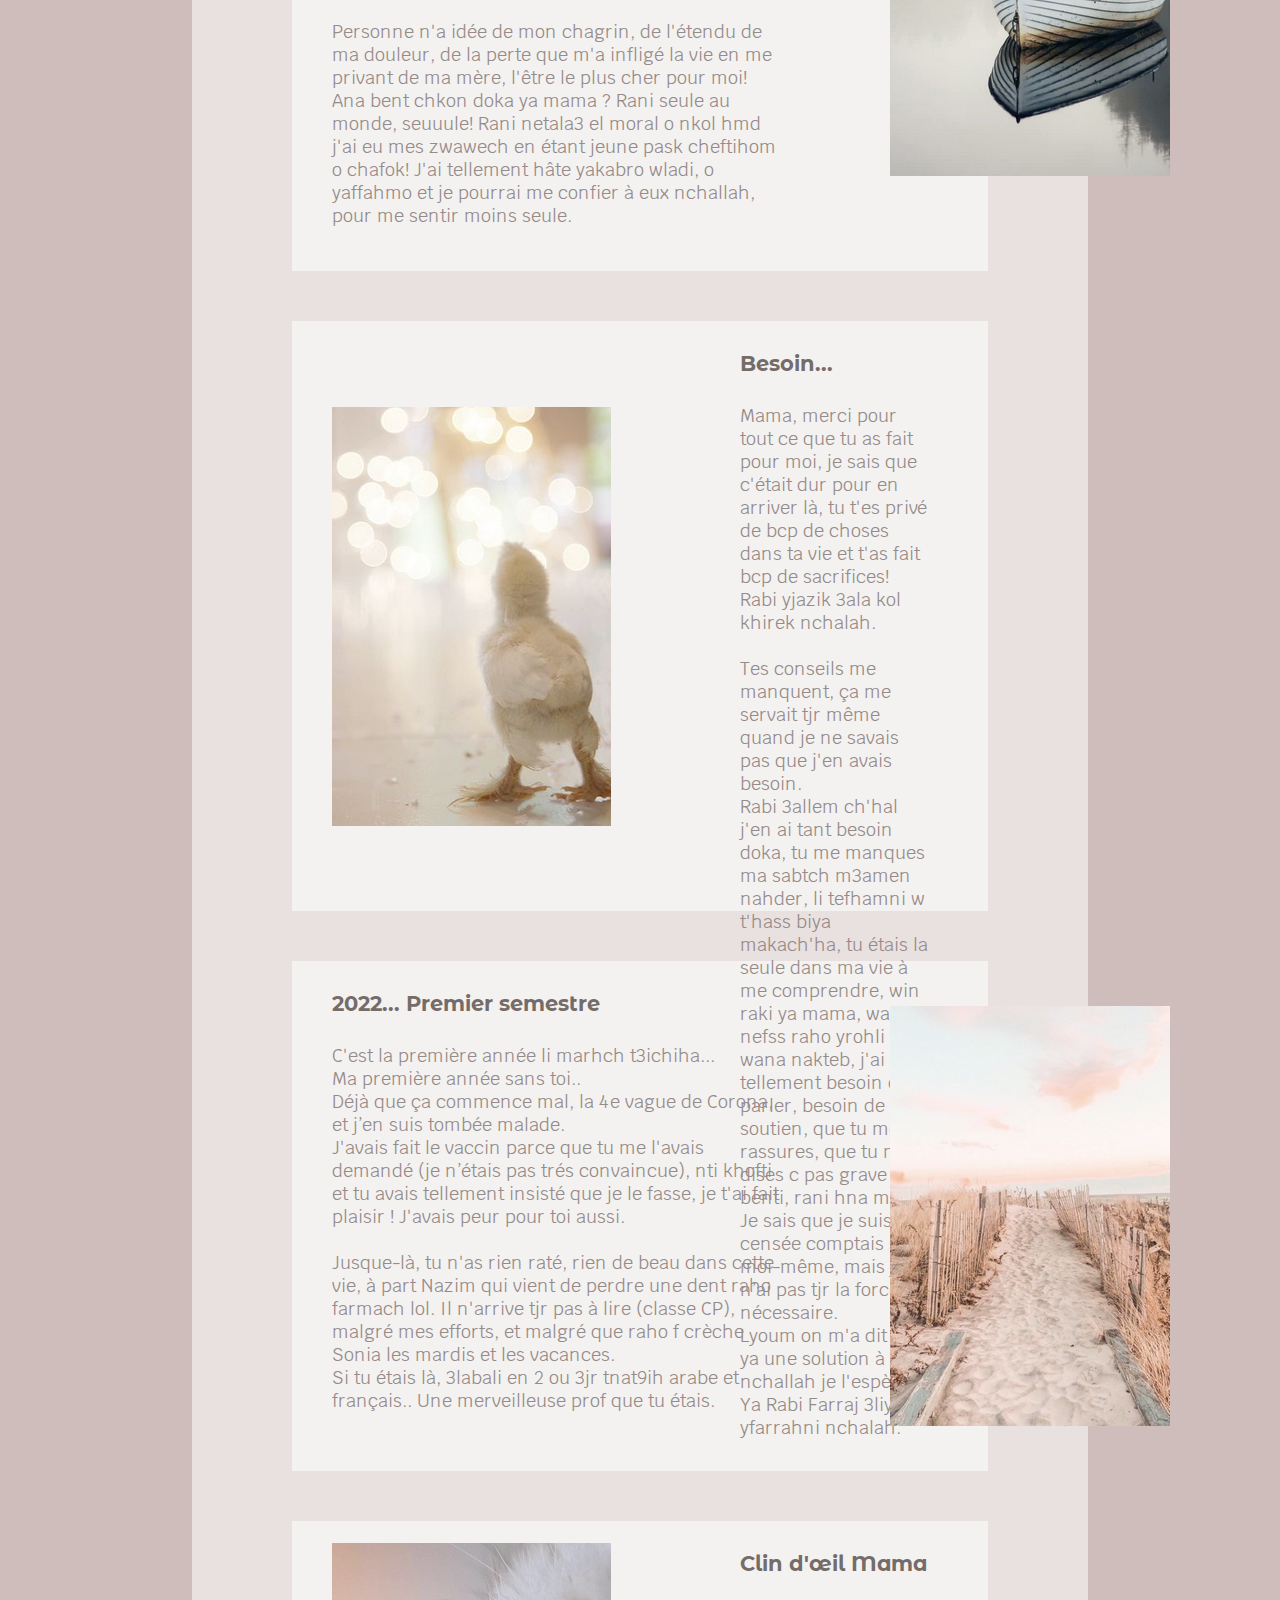
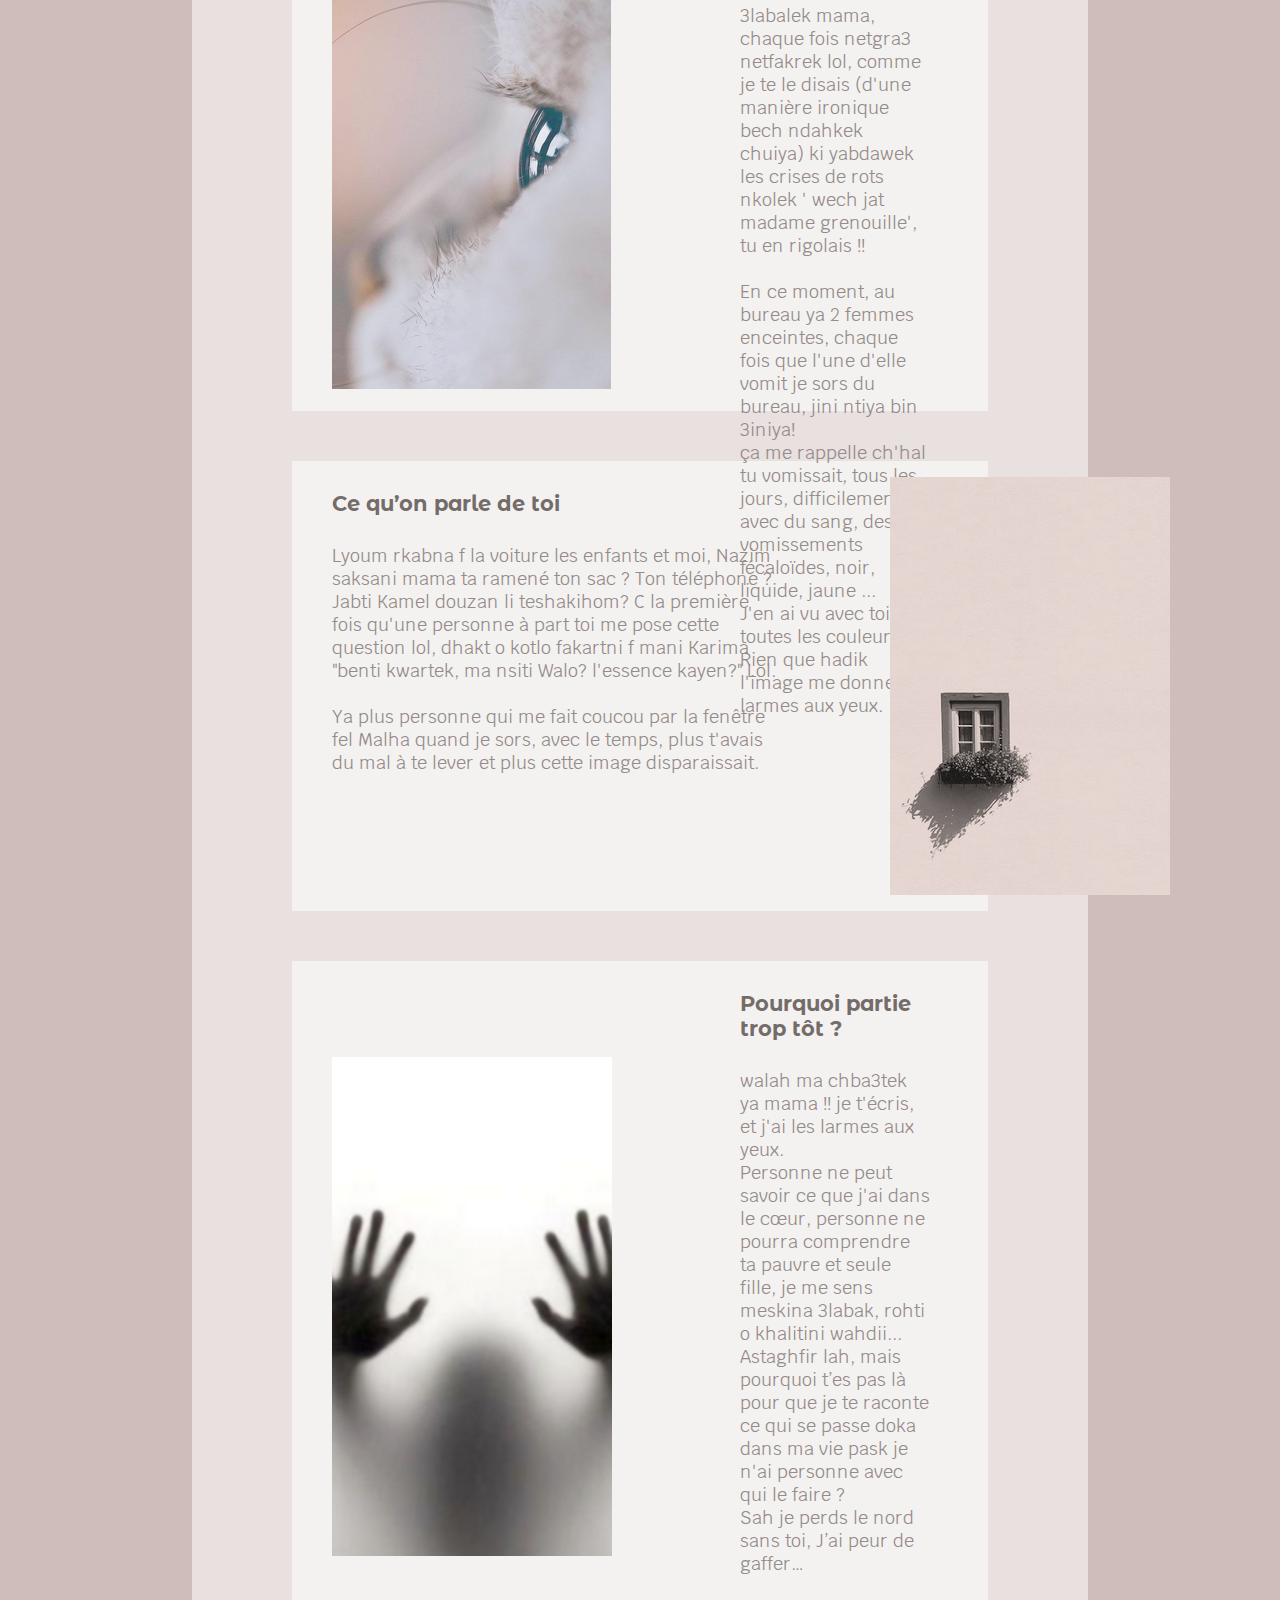
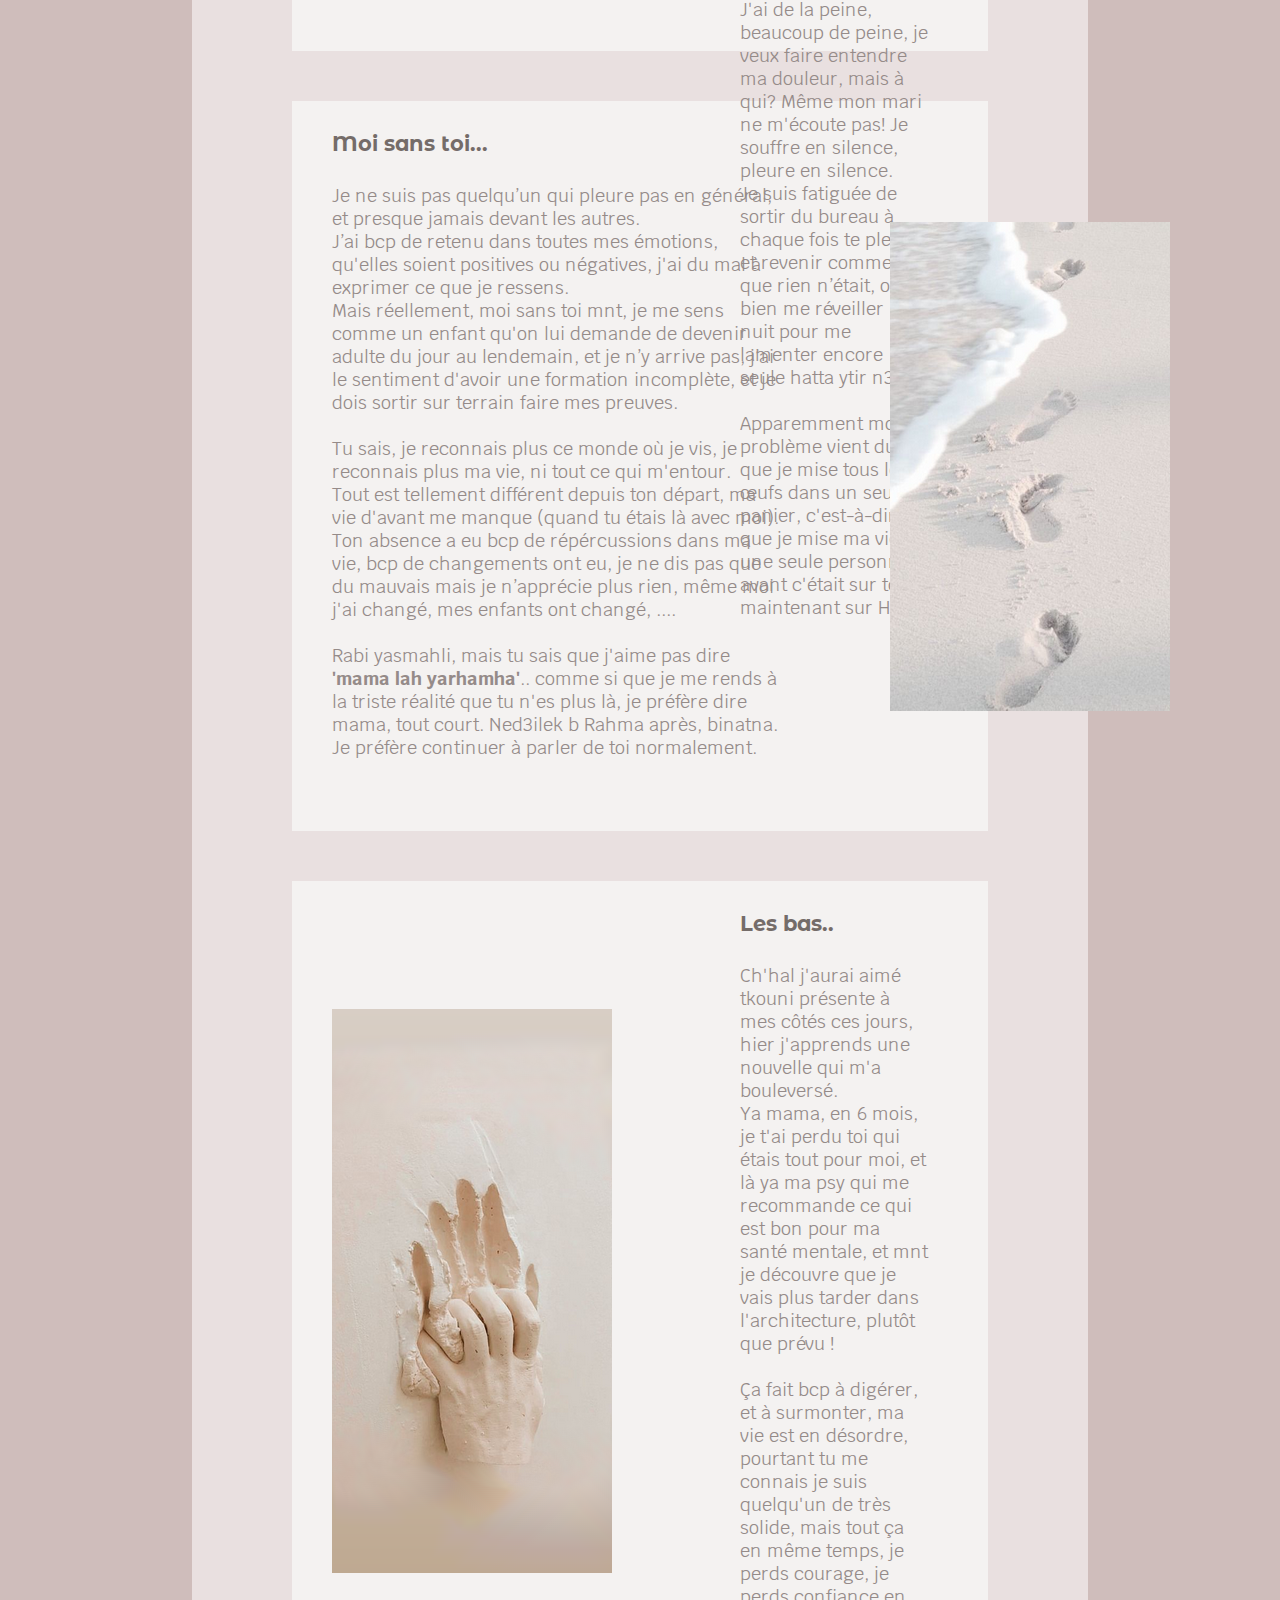
<file: 5. journal/journal.html>
<!DOCTYPE html>

<html lang="fr">

  <head>
	  <meta charset="UTF-8">

	  <title>Journal</title>

    <link href="journal.css" type="text/css" rel="stylesheet">

   
    <link href="https://fonts.googleapis.com/css2?family=Handlee&family=Parisienne&display=swap" rel="stylesheet">
    <link href="https://fonts.googleapis.com/css2?family=Imperial+Script&display=swap" rel="stylesheet">
    <link href="https://fonts.googleapis.com/css2?family=Nanum+Gothic&display=swap" rel="stylesheet">
    <link href="https://fonts.googleapis.com/css2?family=Plus+Jakarta+Sans&display=swap" rel="stylesheet">
    <link href="https://fonts.googleapis.com/css2?family=Cinzel&display=swap" rel="stylesheet">
    <link href="https://fonts.googleapis.com/css2?family=Montserrat+Alternates:wght@500&display=swap" rel="stylesheet">
    <link href="https://fonts.googleapis.com/css2?family=Open+Sans:wght@300&display=swap" rel="stylesheet">
    <link href="https://fonts.googleapis.com/css2?family=Raleway:wght@600&display=swap" rel="stylesheet">
    <link href="https://fonts.googleapis.com/css2?family=Krub:wght@300&display=swap" rel="stylesheet">

  </head>



  <body>

    <header>

      <nav>

        
        <ul class="nav-top">
          <li><a href="../index.html"> Home </a></li> 
          
        </ul>
        <img src="header.png"/>
        

      </nav>

    </header>
        

    <main>       

      <h1>Mon journal</h1>

      <!-- item 1 -->
      <div class="item1">

        <div class="boxleft1 it1">
          <img src="item1.png"/>
        </div>

        <div class="boxright1">
          <h4>Site pour ta mémoire</h4>
          <p>
            Je veux écrire beaucoup de choses, je me dois de garder ta mémoire, de la transmettre à mes zwawech, j’ai peur que ma mémoire me trahisse plus tard, déjà que j’ai oublié pas mal de choses, mais j’ai pas eu le courage et assez de force pour écrire plutôt. <br> <br>
            J’ai une boule qui m’écrase la gorge, et la respiration qui se coupe chaque fois que je pense à toi, que je trouve un truc qui t’appartient, ou simplement me rappeler d’un souvenir.<br> <br>
            J’hésite encore par quoi commencer, quelle date ou quelle étape nebda biha ?! je vais suivre mes souvenirs o khlass…             
          </p>
          
        </div>
      </div>


      <!-- item 2 -->

      <div class="item2">

        <div class="boxleft2">
          <h4>Try to be a web developper</h4>
          <p>
            J'ai tout fait pour apprendre, nakra presque chaque jour ya mama, à 33 ans (et méme mnt à 34 ans), malgré tous les obstacles (peu de temps libre, surcharge au bureau, responsabilités familiales, santé, fatigue, ...). <br>
            Je me retrouve à sacrifier mes heures de sommeil pour pouvoir avancer dans ma formation, ce site sera ma fiéreté nchalah, tout ça dans le but de m'occuper l'esprit et laisser moins de place à ton chargin. <br> <br>
            Tu sais, je me rappelle encore comment tu hésitais au début quand je t'ai parlé d'un changement de carrière, après jiti liya wahdek et tu m'as encouragé à le faire... Ana o hert fik, koltili mliha lakraya ya benti!
          </p>
        </div>

        <div class="boxright2 it2">
          <img src="item2.png"/> 
        </div>

      </div>



      <!-- item 3-->

      <div class="item3">

        <div class="boxleft1 it3">
          <img src="item3_.png"/> 
        </div>
  
        <div class="boxright1">
          <h4>Surnoms Zwawech</h4>
          <p>
            Mes enfants devraient se rappeler comment leur grand-mère les appeler :<br><br>
            - pour Hana c'était : MAMICHOU, HANOUNATI, Machta, <br>
            - nazim c'était : ZOUMZOUMI , HANOUNI, champion, Fawda, <br>
            - moi : ma perle, benti, la3mira ta3i, chatra ta3i, rwiha ta3i,
            
          </p>
        </div>

      </div>


      <!-- item 4 -->

      <div class="item4">

        <div class="boxleft2">
          <h4>Notre vie Toi + Moi</h4>
            <p>
              Ne pas avoir un père dans sa vie, ni frères ou sœurs, change considérablement la relation d’une fille avec sa maman.<br>
              Le plus beau geste d'amour fi hyati, c'est mama qui ne s'est jamais remariée juste pour rester avec moi. On formait la plus petite famille de 2 personnes seulement, une famille où règne la tendresse et l'amour de son prochain. J'étais tellement heureuse hmd, Rabi yarahmek inchallah ya mama. <br><br>
              On formait une bonne équipe toi et moi mama, tu étais ma force, mon énergie, ma motivation, mon inspiration ! <br>
              Je me rends compte de plus en plus de la chance de t'avoir eu, hmd ya Rabi, d'ailleurs parfois pour appaiser ma douleur nkol maalich, hmd vivre peu de temps fi hyati avec une maman aussi géniale que toi, mieux que de vivre longtemps avec une maman nulle… C’est la vérité oui ! <br>
              De plus, tu étais une maman pour moi, puis pour mes zwawech aussi, rabitihom o kabbartihom, et ça te rendait heureuse.

            </p>
        </div>
  
        <div class="boxright2 it4">
          <img src="item4.png"/> 
        </div>
  
      </div>

      
      <!-- item 5-->

      <div class="item5">

        <div class="boxleft1 it5">
          <img src="item5.png"/> 
        </div>
  
        <div class="boxright1">
          <h4>Notre complicité</h4>
          <p>
            La seule est unique personne qui me comprenait sans que je parle n'est plus là ! Une connexion émotionnelle m3and rabi. Ma joie était tienne, et ma peine aussi ! Depuis toujours.<br>
            Je ne pouvais jamais te cacher une tristesse enfouie au fond de moi, daymen tfi9ili <strong>"radiaaa wach bik, marakich mliha lyoum, rani nchof fik".</strong> <br>
            On avait une relation fusionnelle, et on a su gérer la séparation après mon mariage, on se voyait très souvent et on se parlait continuellement, d’ailleurs si je décris une journée kima kona:   <br>
            - Matin : sabaho enour benti, sabaho enour oumi l3aziza.   <br>
            - Midi : coucou mama... Ihh benti medrouba b tbassa.   <br>
            - Soir : ghir lagsara, lahkayat... <br><br>

            Tu te rappelles quand on allait à un mariage (ou autre événement), une fois fini, on a hâte de se retrouver pour parler de tout ce qui s'est passé ? J'ai ce même besoin, de te parler, parler de tout ce qu'on a traversé ensemble, toi surtout !


          </p>
        </div>

      </div>


      <!-- item 6 -->

      <div class="item6">

        <div class="boxleft2">
          <h4>LA personne sur qui compter</h4>
            <p>
              Kounti sanadi, rakizati, … toujours là pour moi !<br>
              La personne sur qui compter, à qui se confier, la personne la plus sage, raisonnable et diplomate que je connaisse, fiable, qui répond toujours présente si j’en ai besoin, un être merveilleux qui m’offrait une bonne compagnie, apporte du soutien et de la tendresse.<br> <br>

              Tu arrivais à faire des choses en si peu de temps hatta takhal3ini, nkol c’est moi qui ne suis pas normale lol, toi tu appelais ça <strong>'la9faza la9faza'. </strong><br>
              Même quand je devais me rappeler de quelque chose, je préfère nwassik nti que de ne noter ça, et jamais nsiti sabhan lah! netkal 3lik nti bzf fi hyati.<br>
              Tu ne m'as jamais déçue... Vraiment jamais ! 

            </p>
        </div>
  
        <div class="boxright2 it6">
          <img src="item6.png"/> 
        </div>
  
      </div>


         
      <!-- item 7-->

      <div class="item7">

        <div class="boxleft1 it7">
          <img src="item7.png"/> 
        </div>
  
        <div class="boxright1">
          <h4>Des caprices... Que je ne connaîtrai plus </h4>
          <p>
            Tu n'arrêtais pas de me gâtais, avec ou sans occasion, tu me sortais souvent : <br>
            <strong>« Après toi ma fille, c la fin du monde !! » <br>
            « el ghali tlab erkhiss ».<br>
            Plus personne ne me dira ça ya mama ! <br>
            « Je suis à ton service ma fille » ... </strong><br>
            Hmd ya Rabi hyitni et j'ai pu te retourner cette phrase, les derniers jours à l'hôpital, tu prenais ma main et l'embrassais chaque fois que je te le disais... Hmd ni3ma.<br> <br>
            Tu ratais aucun évenement, tu savais t'y prendre, messages à minuit, cadeaux, sorties, dîner, gâteaux … même l’aïd , tu me gâtais avec tes succulents gâteaux, mes types préférés, tu avais un dent pour la cuisine, tu réussissais tout ce que tu faisais.<br> <br>

            Parmi les trucs qui me manquent, ce sont tes visites surprises à Khraicia, quand je rentrais à la maison o nsibek, quelle joie !! Rihet la bonne makla, tu savais lire dans mes pensées. Maintenant, plus personne ne cuisine pour moi, à part moi, hatta kraht makelti wallah. 


          </p>
        </div>

      </div>


      <!-- item 8 -->

      <div class="item8">

        <div class="boxleft2">
          <h4>Tes talents </h4>
            <p>
              Meuilleure maman<br>
              Prof formidale<br>
              Cuisinière talentueuse<br>
              Bonne vivante <br>
              Bonne ambiance <br>
              Très sociable <br>
              Tu avais un 6e sens <br>
              Sage et diplomate <br>
              Très rapide, surtt entretien maison <br>
              Jamais ta3jaz <br>
              Jamais tensa <br>
              Tu avais un cœur blanc <br>
              Jamais techtki <br>
              Aime tout le monde, et tout le monde l’aime


            </p>
        </div>
  
        <div class="boxright2 it8">
          <img src="item8.png"/> 
        </div>
  
      </div>

  
      <!-- item 9-->

      <div class="item9">

        <div class="boxleft1 it9">
          <img src="item9.png"/> 
        </div>
  
        <div class="boxright1">
          <h4>El moudjahida</h4>
          <p>
            Contrairement à tes frères et soeurs, tu étais la seule à naitre dans une clinique.<br>
            Zadti f ta9lach, mais t’as passé le clair ta vie f tmarmid : <br>
            -	Etudes universitaires abandonnées. <br>
            -	Choix professionnel non souhaité, malgré ton brillant parcours d'étudiante.  <br>
            -	Mariage chaotique et divorce.  <br>
            -	Maladie, maladie : arthrose cervicale, gastrite, arthrose généralisée, ulcère,  <br>
            -	Et à la fin, cancer stade 4. <br> <br>

            Tu as passé 23ans à te battre pour moi toute seule, Rabi 3alem ce que tu as du enduré tout ce temps.<br>
            La vie n'a pas été clémente avec toi, mais tu as tjr gardé l'esprit d'une guerrière, ça me fait rappeler tes larmes quand Zoubir t'appelait à l'hopital 'el moudjahida'. 


          </p>
        </div>

      </div>


      <!-- item 10 -->

      <div class="item10">

        <div class="boxleft2">
          <h4>La pire nouvelle de notre vie </h4>
            <p>
              Tu sais depuis quand que j'ai commencé à douter que t'avais pas une simple gastrite, c en voyant les gens autour de moi se rétablir de leur gastrite et même ulcère, alors que toi t'es restée avec tous les symptômes, au contraire, ça se dégradait avec les années. Pourtant, ton régime alimentaire était plutôt sain.<br> <br>
              Et dire que j’étais la première à apprendre pour ton cancer, seule dans la voiture, choquée, pendant un moment le chaos m'emporte! je ne pouvais plus conduire. <br>
              Mais le plus dur ça était de te l’annoncer. Je me rappelle encore de ta réaction, très zen, comme si que tu le savais déjà, koltili <strong>« hada maktoub rabi, li ja m3and rabi mrahba, courage benti courage! ».</strong> Quelle sagesse ! <br> <br>
              Si moi j'avais très peur, toi alors, qu'est-ce que tu éprouvais pendant ces moments-là ? Rabi 3alem.


            </p>
        </div>
  
        <div class="boxright2 it10">
          <img src="item10.png"/> 
        </div>
  
      </div>


      
      <!-- item 11-->

      <div class="item11">

        <div class="boxleft1 it11">
          <img src="item11.png"/> 
        </div>
  
        <div class="boxright1">
          <h4>L'année 2021</h4>
          <p>
            Un amalgame d'un film action, combiné avec film de guerre ou horreur.<br> <br>

            Depuis ton diagnostic, nos vies ont complétement bouleversé, c’était la fin de nos vies tranquilles d’avant, on avait oublié c’était quoi le bonheur. <br> <br>

            Bda el jaryane, les douleurs, les scanners et analyses, les médecins, lam3aref, les rdv, dwawat, les chimios, … c’est très intense et c'est resté ainsi jusqu’à la fin. <br> <br>

            Je rêvais d’avoir un jour de pause, de repos, pour toi et moi, et te voir la passer au calme et sans douleur.
          </p>
        </div>

      </div>


      <!-- item 12 -->

      <div class="item12">

        <div class="boxleft2">
          <h4>Les chimios</h4>
            <p>
              La première fois que le gastrologue a parlé de chimio, on ne savait même pas ce que c’était réellement, on l’a découvert lors de ta consultation à Beau-Fraisier. <br> <br>

              D’abord la chambre d’implantation, puis la première chimio, possibilité d’opération (on ne comprenait pas pourquoi tu étais un cas "inopérable", on était limite soulagé, loin de douter que c’était mauvais signe).<br> <br>

              Je me rappelle de la cure qui t'as fait perdre tes cheveux en masse, c'était la 3e! Ils ont commencé par devenir plus ternes, puis beaucoup moins fournis. Nti tala3bi fiha normal, que tu été préparée à ça, mais je sais qu'au fond de toi que tu avais peur, c'était surjoué!  <br>
              Ta peau devenait de plus en plus flasque et foncée, toute sèche, tu perdais du poids de jour en jour, .. <br>
              Puis tu ressemblais de moins en moins à toi même.
            </p>
        </div>
  
        <div class="boxright2 it12">
          <img src="item12.png"/> 
        </div>
  
      </div>


      <!-- item 13-->

      <div class="item13">

        <div class="boxleft1 it13">
          <img src="item13.png"/> 
        </div>
        
        <div class="boxright1">
          <h4>Ne plus pourvoir manger</h4>
          <p>
            Tu sais maman, depuis ton décès, hassit que je ne devais plus jamais me priver de bouffe, manzid nkhali walo fi khatri, wellit convaincue que : pouvoir manger ce qu’on aime, c ni3ma m3and Rabi Sabhano.<br> <br>

            Te voir te priver de nourriture parce que ton corps la rejetait m’a traumatisé !<br>
            Les derniers temps tu ne pouvais contenir même l'eau que tu buvais, tu vomissais tout.<br>
            Tu perdais énormément de poids, tu avais commencé au début par un régime : sans gluten, sans gras, sans sucre, sans viande, sans produits laitiers
            puis encore sans sel.<br> <br>

            En fait, tu as passé les derniers mois à manger que:<br>
              -	Fortimel (vanille ton préféré) + Chorbat 3assel à jeun (miel de Manuka).<br>
              -	des soupes (de légumes, de potiron, …), purée, œufs,…  <br>
              -	compote et jus de fruit frais non acide : pomme, raisin, jus de betterave,...  <br> <br>
            Les 2 dernières semaines, ça s'est résumé à la petite brique de jus Ngaoues abricot, bien froide, accompagnée d'une gellule de Morphine 60mg!
            

          </p>
        </div>
      
      </div>
      
      
      <!-- item 14 -->
      
      <div class="item14">
      
        <div class="boxleft2">
          <h4>Les ponctions</h4>
          <p>
            En juillet 2021 ton abdomen a commencé à gonfler suite au cumul d’ascite abdominal, et là, bdaw les complications : d'abord les ponctions d’ascite abdominale, par la suite l’épanchement pleural, beaucoup plus pénible, tu as tellement souffert pendant sa ponction. <br> 
            Et à chaque fois, le liquide d’ascite changeait de couleur, du citrin vers le rose, puis rose foncé. <br> <br>

            Dieu seul sait ch’hal tu avait peur de l’éguille de la ponction, la taille d’une paille, qu’on t’injectait dans l’abdomen (pour l’ascite abdominal) ou dans le dos (pour l’épanchement pleural).
          </p>
        </div>
        
        <div class="boxright2 it14">
            <img src="item14.png"/> 
        </div>
        
      </div>


      <!-- item 15-->

      <div class="item15">

        <div class="boxleft1 it15">
          <img src="item15.png"/> 
        </div>
        
        <div class="boxright1">
          <h4>Perte d’autonomie</h4>
          <p>
            Plus le temps passe, et plus tu avais du mal à te lever de ton lit, tu perdais petit à petit ton autonomie, fin Aout ça s'est bien dégradé, puis ça s’est accentué avec le décès de Khalto Mimi lah yarhamha (11/09/2021).<br> <br>

            C’est fou ch’hal tu n’as pas pu accepter qu'on te mette sur une chaise roulante et te pousser, alors là de te faire descendre les 5 étages de Malha avec! pourtant, tu n’arrivais même pas à te mettre debout toute seule.<br>
            Une semaine après le décès de Mimi, et même pendant ton hospitalisation, khlass, tu étais alitée et perte totale d’autonomie.
          </p>
        </div>
      
      </div>
      
      
      <!-- item 16 -->
      
      <div class="item16">
      
        <div class="boxleft2">
          <h4>Mort et délivrance</h4>
          <p>
            Le lundi 04 octobre 2021, Dieu t'as délivré de toutes tes souffrances, t’avais passé les derniers mois à espérer et prier Dieu jour et nuit pour que ce jour arrive, j’espere que désormais tu te repose en paix nchalah ya Mama. Ta place est au paradis nchalah.<br> <br>

            Rabi 3alem ch’hal je pensais être préparée à faire face à cette épreuvre, je te voyais partir petit à petit. Et à force de te voir baver de souffrances atroces, je n’espérais que ton soulagement, même si c’était ça le seul moyen, je ne pouvais guerre être égosite. <br> <br>

            Finalement j'avais tort car une fois consciente que tu n’es plus là, je me sentais anéantie, complétement détruite. Rien n'a pu atténuer mon chagrin. <br><br>
            <!--Et plus le temps passait, plus nzid nhass ton manque et le besoin de te parler, que tu sois avec moi, que tu me soutiennes. <br>-->
            La chose que j'ignore toujours ya mama, si je me sens profondément triste parce que tu es partie ou bien parce que je t'ai vu souffrir ainsi?? 
            
          </p>
        </div>
        
        <div class="boxright2 it16">
            <img src="item16.png"/> 
        </div>
        
      </div>


      
      <!-- item 17-->

      <div class="item17">

        <div class="boxleft1 it17">
          <img src="item17.png"/> 
        </div>
        
        <div class="boxright1">
          <h4>Wahchhhh .. el vide..</h4>
          <p>
            Ton ombre me suit partout où je vais mama. <br>
            Twahachtek grave et twahacht nahder m3ak wella nekteblek !!  <br>
            Je n'aurai plus l'occasion de te dire à quel point je t'aime mama. <br>
            <strong>"Oumi l3aziza"</strong>... ça fait tellement longtemps que je ne l'ai pas dit ! <br> 
            3allamtini, rabbitni, karritini o kabbartini, tu me guidais, tjr là à m'écouter, à me conseiller, je comptais tellement sur toi !  <br><br>
            Désormais, plus personne ne sait ce que je pense, ni ce que je fais, ni où je suis, ... Je peux mourir la journée et personne ne le saura... Je trouve ça tellement triste. <br>
            La pire manière de vivre sa solitude, pas vrai?! 
            
          </p>
        </div>
      
      </div>
      
      
      <!-- item 18 -->
      
      <div class="item18">
      
        <div class="boxleft2">
          <h4>Solitude</h4>
          <p>
            Je donnerai n'importe quoi pour que mama soit là un instant avec moi !!  <br><br>
            Le sentiment de solitude que j'éprouve est d'une violence inouïe !  <br>
            Je vis désormais dans mes souvenirs, que je perds de jour en jour...  <br>
            Danya hagratni ya mama, haba nechtkilek hammi, haba nfarragh 9albi, haba nroh le9bar ta3ek et je n’arrêterai pas de parler... Sauf que personne ne me répondra !  <br> <br>
            
            Personne n'a idée de mon chagrin, de l'étendu de ma douleur, de la perte que m'a infligé la vie en me privant de ma mère, l'être le plus cher pour moi!<br>
            Ana bent chkon doka ya mama ? Rani seule au monde, seuuule! Rani netala3 el moral o nkol hmd j'ai eu mes zwawech en étant jeune pask cheftihom o chafok! J'ai tellement hâte yakabro wladi, o yaffahmo et je pourrai me confier à eux nchallah, pour me sentir moins seule.<br>


            
          </p>
        </div>
        
        <div class="boxright2 it18">
            <img src="item18.png"/> 
        </div>
        
      </div>


      
      
      <!-- item 19-->

      <div class="item19">

        <div class="boxleft1 it19">
          <img src="item19.png"/> 
        </div>
        
        <div class="boxright1">
          <h4>Besoin... </h4>
          <p>
            Mama, merci pour tout ce que tu as fait pour moi, je sais que c'était dur pour en arriver là, tu t'es privé de bcp de choses dans ta vie et t'as fait bcp de sacrifices! Rabi yjazik 3ala kol khirek nchalah. <br> <br>

            Tes conseils me manquent, ça me servait tjr même quand je ne savais pas que j'en avais besoin.<br>
            Rabi 3allem ch'hal j'en ai tant besoin doka, tu me manques ma sabtch m3amen nahder, li tefhamni w t'hass biya makach'ha, tu étais la seule dans ma vie à me comprendre, win raki ya mama, wallah nefss raho yrohli wana nakteb, j'ai tellement besoin de te parler, besoin de ton soutien, que tu me rassures, que tu me dises c pas grave benti, rani hna m3ak. <br>
            Je sais que je suis censée comptais sur moi-même, mais je n’ai pas tjr la force nécessaire. <br>
            Lyoum on m'a dit qu'il ya une solution à tout, nchallah je l'espère.<br>
            Ya Rabi Farraj 3liya o yfarrahni nchalah. 


            
          </p>
        </div>
      
      </div>
      
      
      <!-- item 20 -->
      
      <div class="item20">
      
        <div class="boxleft2">
          <h4>2022... Premier semestre </h4>
          <p>
            C'est la première année li marhch t3ichiha... <br>
            Ma première année sans toi..<br>
            Déjà que ça commence mal, la 4e vague de Corona, et j’en suis tombée malade.<br>
            J'avais fait le vaccin parce que tu me l'avais demandé (je n’étais pas trés convaincue), nti khofti et tu avais tellement insisté que je le fasse, je t'ai fait plaisir ! J'avais peur pour toi aussi. <br> <br>

            Jusque-là, tu n'as rien raté, rien de beau dans cette vie, à part Nazim qui vient de perdre une dent raho farmach lol. Il n'arrive tjr pas à lire (classe CP), malgré mes efforts, et malgré que raho f crèche Sonia les mardis et les vacances. <br>
            Si tu étais là, 3labali en 2 ou 3jr tnat9ih arabe et français..  Une merveilleuse prof que tu étais. 

            
          </p>
        </div>
        
        <div class="boxright2 it20">
            <img src="item20.png"/> 
        </div>
        
      </div>



      
      
      <!-- item 21-->

      <div class="item21">

        <div class="boxleft1 it21">
          <img src="item21.png"/> 
        </div>
        
        <div class="boxright1">
          <h4>Clin d'œil Mama</h4>
          <p>
            3labalek mama, chaque fois netgra3 netfakrek lol, comme je te le disais (d'une manière ironique bech ndahkek chuiya) ki yabdawek les crises de rots nkolek ' wech jat madame grenouille', tu en rigolais !! <br> <br>

            En ce moment, au bureau ya 2 femmes enceintes, chaque fois que l'une d'elle vomit je sors du bureau, jini ntiya bin 3iniya! <br>
            ça me rappelle ch'hal tu vomissait, tous les jours, difficilement, avec du sang, des vomissements fécaloïdes, noir, liquide, jaune ... <br>
            J'en ai vu avec toi de toutes les couleurs. <br>
            Rien que hadik l'image me donne des larmes aux yeux.


            
          </p>
        </div>
      
      </div>
      
      
      <!-- item 22 -->
      
      <div class="item22">
      
        <div class="boxleft2">
          <h4>Ce qu’on parle de toi</h4>
          <p>
            Lyoum rkabna f la voiture les enfants et moi, Nazim saksani mama ta ramené ton sac ? Ton téléphone ? Jabti Kamel douzan li teshakihom? C la première fois qu'une personne à part toi me pose cette question lol, dhakt o kotlo fakartni f mani Karima "benti kwartek, ma nsiti Walo? l'essence kayen?" Lol. <br><br>
            Ya plus personne qui me fait coucou par la fenêtre fel Malha quand je sors, avec le temps, plus t'avais du mal à te lever et plus cette image disparaissait.
          </p>
        </div>
        
        <div class="boxright2 it22">
            <img src="item22.png"/> 
        </div>
        
      </div>


      <!-- item 23-->

      <div class="item23">

            <div class="boxleft1 it23">
              <img src="item23.png"/> 
            </div>
            
            <div class="boxright1">
              <h4>Pourquoi partie trop tôt ?</h4>
              <p>
                walah ma chba3tek ya mama !! je t'écris, et j'ai les larmes aux yeux.<br>
                Personne ne peut savoir ce que j'ai dans le cœur, personne ne pourra comprendre ta pauvre et seule fille, je me sens meskina 3labak, rohti o khalitini wahdii... <br>
                Astaghfir lah, mais pourquoi t’es pas là pour que je te raconte ce qui se passe doka dans ma vie pask je n'ai personne avec qui le faire ?<br> 
                Sah je perds le nord sans toi, J’ai peur de gaffer… <br> <br>

                J'ai de la peine, beaucoup de peine, je veux faire entendre ma douleur, mais à qui? Même mon mari ne m'écoute pas! Je souffre en silence, pleure en silence.<br>
                Je suis fatiguée de sortir du bureau à chaque fois te pleurer et revenir comme si que rien n’était, ou bien me réveiller la nuit pour me lamenter encore seule hatta ytir n3ass. <br> <br>

                Apparemment mon problème vient du fait que je mise tous les œufs dans un seul panier, c'est-à-dire que je mise ma vie en une seule personne, avant c'était sur toi et maintenant sur Hani. 
                
              </p>
            </div>
          
      </div>
          
          
          <!-- item 24 -->
          
      <div class="item24">
          
            <div class="boxleft2">
              <h4>Moi sans toi... </h4>
              <p>
                Je ne suis pas quelqu’un qui pleure pas en général, et presque jamais devant les autres. <br>
                J’ai bcp de retenu dans toutes mes émotions, qu'elles soient positives ou négatives, j'ai du mal à exprimer ce que je ressens.  <br>
                Mais réellement, moi sans toi mnt, je me sens comme un enfant qu'on lui demande de devenir adulte du jour au lendemain, et je n’y arrive pas, j’ai le sentiment d'avoir une formation incomplète, et je dois sortir sur terrain faire mes preuves. <br> <br>

                Tu sais, je reconnais plus ce monde où je vis, je reconnais plus ma vie, ni tout ce qui m'entour.  <br>
                Tout est tellement différent depuis ton départ, ma vie d'avant me manque (quand tu étais là avec moi). <br>
                Ton absence a eu bcp de répércussions dans ma vie, bcp de changements ont eu, je ne dis pas que du mauvais mais je n’apprécie plus rien, même moi j'ai changé, mes enfants ont changé, ....  <br><br>
                Rabi yasmahli, mais tu sais que j'aime pas dire <strong>'mama lah yarhamha'</strong>.. comme si que je me rends à la triste réalité que tu n'es plus là, je préfère dire mama, tout court. Ned3ilek b Rahma après, binatna. Je préfère continuer à parler de toi normalement. 

              </p>
            </div>
            
            <div class="boxright2 it24">
                <img src="item24.png"/> 
            </div>
            
      </div>


          
           <!-- item 25-->

      <div class="item25">

            <div class="boxleft1 it25">
              <img src="item25.png"/> 
            </div>
            
            <div class="boxright1">
              <h4>Les bas..</h4>
              <p>
                Ch'hal j'aurai aimé tkouni présente à mes côtés ces jours, hier j'apprends une nouvelle qui m'a bouleversé. <br>
                Ya mama, en 6 mois, je t'ai perdu toi qui étais tout pour moi, et là ya ma psy qui me recommande ce qui est bon pour ma santé mentale, et mnt je découvre que je vais plus tarder dans l'architecture, plutôt que prévu ! <br> <br>
                Ça fait bcp à digérer, et à surmonter, ma vie est en désordre, pourtant tu me connais je suis quelqu'un de très solide, mais tout ça en même temps, je perds courage, je perds confiance en moi, RABI ykadarni o ya3tini sbar et la force physique et morale nchallah . <br>
                Je sens que j'ai besoin de repos, mais pas possible! bcp de dossiers ouverts en même temps, j'ai la tête qui sature, besoin de tracer mes plans, me projeter dans le temps, trier mes priorités, faire les bons choix. <br> <br>
                6 mois et mazelni avec l'habitude de sniffer tes vêtements, ton armoire hadawin vidit'ha t'imagines! mais j'en ai bcp gardé, bcp de souvenirs dedans. <br>
                Je te sens avec moi chaque fois que je porte tes vêtements, et Dieu seul sait ch'hal rani nelbashom, y en a que j'embrasse et je sniffe hatta nwali nabki. Wakil ndit nahbel no?

                
              </p>
            </div>
          
      </div>
          
          
          <!-- item 26 -->
          
      <div class="item26">
          
            <div class="boxleft2">
              <h4>Quand je touche le fond …</h4>
              <p>
                
              سئمت من هذه الدنيا.. لولا أولادي لكنت معك الان... سئمت من الحياة... <br>
               سئمت من الفشل رغم العناء... سئمت من الوحدة... ما فائدة دموعي ما لم تحسين بها أنت،.. 
               <br> <br>

                Je veux tellement partir, pourquoi je vis franchement ? Si j'aurais pu prendre mes enfants avec moi, za3ma hram mourir ensemble ? Balak peut-on le voir comme un 'regroupement familial' !  <br>
                Fatiguée de pleurer ma minable vie, une succetion d'échecs, passé raté, avenir raté, profession ratée, mariage raté, tous mes choix ratés...  <br> <br>

                J'ai la rage! j'en peux plus de moi, j'en peux plus sans toi, je cherche à te remplacer, de n'importe quelle manière et je m'y prends mal, très mal.  <br>
                Win raki bech tchofi wach rah sari fiya, t ouuuu mamaaaaaa, j'ai la gorge nouée, tu étais la seule personne présente pr moi, la seule qui m'aime , d'un amour inconditionnel en plus.  <br>
                Arwahi tchofi halti, fel khadma, fi hyati, f dar...  <br>
                Au boulot on me dit qu'il faut que je te laisse derrière moi et d'avancer, pask ma tristesse et mon état d'esprit se répercute sur mon travail et mon rendement, d'ailleurs mon poste raho fel risque, après 8ans de fidélité et sérieux irréprochable avec eux, mnt à cause d'une minuscule erreur ou 2 chofi kifech, ils oublient tout.  <br> <br>

                J'ai peur sérieusement pour ma santé mentale ya mama, trop de tristesse, trop de solitude, ça s'empire avec le temps au lieu de s'améliorer... Kraht danya, kraht hyati, kraht n3ich, kraht nod sbah wenti makachek fi hyati, Rabi ibtalani b haja ma kdertch nesbar 3liha, je n’ai pas pu réussir ce test! 
 

              </p>
            </div>
            
            <div class="boxright2 it26">
                <img src="item26.png"/> 
            </div>
            
      </div>



          
           <!-- item 27-->

      <div class="item27">

            <div class="boxleft1 it27">
              <img src="item27.png"/> 
            </div>
            
            <div class="boxright1">
              <h4>Tes paroles... Old but gold </h4>
              <p>
                Les journées passent sans avoir qlq1 avec qui parler, la seule personne à qui je me confesse, je l'a paie pour ça.  <br>
                Win rahi li tkoli 'coucou benti ça va?'  <br>
                ' bien arrivée ma perle?'  <br>
                'sabaho el khayr ya wajho el khayr'  <br>
                'sa3ida benti' <br>
                'Didi.. ça va?'. <br>
                'noum el hana'..  <br>
                ' was3i khatrek benti' ...  <br>
                'benti, ma tmardich rohek, j'ai besoin de toi'.. (moi j'ai besoin d'entendre sa ya mama mnt, personne n'a besoin de moi) . <br> <br>

                Je viens de me lever bla 3jaz, cherchant ton petit mot que tu m’as laissé dans ma valise le jour de mon mariage, tu m'as écrit "heureux mariage, ta maman qui t'adore". Mariage pas heureux, et celle qui m'adore n'est plus de ce monde... J'ai rien mama, j'ai riennn! 

              </p>
            </div>
          
      </div>
          
          
          <!-- item 28 -->
          
      <div class="item28">
          
            <div class="boxleft2">
              <h4>Mes rêves / cauchemars la nuit </h4>
              <p>
                Depuis que nous a quitté, tu viens chaque nuit dans mes rêves. <br>
                Je te voix tjr dans la nuit visage pâle, tjr malade, je c pas balak raki tchofi fiya, balak raki tesam3ini ki nahder m3ak ki nkon wahdi... Balak balak....  <br> <br>

                Lyoum, le 11/12/21, hier dans mon rêve on mangeait un très très bon gâteau d'anniversaire de noor el hani, il était magnifique. <br>
                Tu es venu hier 11/04/22 dans mes rêves, pour mourir une fois de plus entre mes mains, tjr pâles et malade, je tenais tête et tu m'as demandé kifech raki, kotlek le visage un peu enflé (ça voulait dire que c'était la fin et tu l'avais compris) tu as faire un sourire avec le coin de la bouche et une larme à couler de ton œil... Puis morte... Une seconde fois, seconde douleur... Khalto Zora à mes côtés. Jme suis réveillée 3al fjar en pleurant, que c dur! <br> <br>

                 انا اتمزق في اعماقي يا أمي العزيزة 

              </p>
            </div>
            
            <div class="boxright2 it28">
                <img src="item28.png"/> 
            </div>
            
      </div>


          
          
           <!-- item 29-->

      <div class="item29">

            <div class="boxleft1 it29">
              <img src="item29.png"/> 
            </div>
            
            <div class="boxright1">
              <h4>Tes derniers ... </h4>
              <p>
                Mots ....  <br>
                Vêtements...  <br>
                Makla ..  <br>
                Boisson ..  <br>
                Draps...  <br>
                Aspect physique... <br>
                Souffrance ..  <br>
                Souhait...  <br>
                Surprise...Omra pour moi  <br>
                

              </p>
            </div>
          
      </div>
          
          
          <!-- item 30 -->
          
      <div class="item30">
          
            <div class="boxleft2">
              <h4>Premier ramdan, premier aid … sans toi  </h4>
              <p>
                Twahachtek mama, ramdan aucun goût sans toi, la table bla bik aucun charme, makla ta3ek tabka f tarikh, chtara ta3ek mazelni nahder 3liha. <br> <br>

                  Pire encore, lyoum l3id, pas la force d'appeler qui que ce soit, ni le goût de faire quelque chose lyoum, envie de m'isoler, de ne rien fêter, tout me fait rappeler mama, c fou comment on peut mourir et tout laisser derrière nous.  <br>
                  Je n’arrête pas de penser et de me dire qu’heureusement que tu es partie en premier, toi qui es bcppp plus sensible et fragile que moi, tu n’aurai jamais survecu à un tel chagrin. Moi il me tue à petit feu, j'arrive pas à me remettre sur mes 2 pieds, pourtant 10mois passé déjà ! <br>
                  Je ne comprends tjr pas comment j'ai pu être privée d'une chose aussi importante dans ma vie.
  

              </p>
            </div>
            
            <div class="boxright2 it30">
                <img src="item30.png"/> 
            </div>
            
      </div>


            <!-- item 31-->

      <div class="item31">

        <div class="boxleft1 it31">
                <img src="item31.png"/> 
        </div>
              
        <div class="boxright1">
                <h4>Mon travail sur moi
                   </h4>
                <p>
                  Parfois inconsciemment je me sers de ma douleur comme une excuse pour arrêter de vivre, lorsque je m’en rends compte, je m’isole pour ranger mon intérieur en me disant qu’il est temps de reprendre goût à la vie, même si mama n’y existe plus.  <br>
                Ça m’arrive de faire bcp d'efforts pour rester forte et garder la tête haute, je commence à sentir que je m'habitue à vivre sans toi, mais réellement c FAUX.  <br>  <br>
                Je n'arrive pas à effacer de ma mémoire les souvenirs de toi malade, de tout ce que tu as pu endurer, ça part au détriment des beaux souvenirs.   <br>
                Pour m’auto consoler, je me dis que je n’ai pas pu empêcher la mort de te prendre, mais au moins j'étais là à tes côtés, jusqu’à la fin !  <br>  <br>
                La seule chose qui me fait du bien en ce moment, c ma formation ! j'ai des larmes quand je me sens avancer, évoluer, à petit pas certes, mais hmd ça viendra nchallah.   <br>
                Mon site hada devient me coin de confidence, il m’aide à me requinquer et regagner confiance en moi, me sentir capable de faire des choses quand je veux.

                  
                </p>
        </div>
            
      </div>
            
            
            <!-- item 32 -->
            
      <div class="item32">
            
            <div class="boxleft2">
                <h4>Septembre 2022<br>
                  Rentrée scolaire zwawech 
                </h4>
                <p>
                  L'année dernière j'étais à tes côtés à l'hôpital quand Nazim est rentré pour la première fois à l'école en première année, cette année là tu n'es plus là pour le voir, te montrer sa photo, ou te raconter son premier jour dans cette nouvelle école, lui et sa soeur aussi. <br><br>
                  En fait, personne n'est là pour partager ces moments exceptionnels avec moi, même pas leur papa.<br>
                  Tellement triste que tu puisse pas voir tes petits zwawech tout beaux avec leur tablier, Nazim en CE1 et Hana en moyenne section Allah ybarek. <br>
                  Rabi yahfedhomli o yasterhomli nchalah. 
  
                </p>
            </div>
              
            <div class="boxright2 it32">
                  <img src="item32.png"/> 
            </div>
              
      </div>


     <!-- item 33-->

      <div class="item33">

        <div class="boxleft1 it33">
                      <img src="item33.png"/> 
        </div>
                    
        <div class="boxright1">
                      <h4>Octobre 2022 <br>
                        Une année … sans toi
                      </h4>
                      <p>
                        Déjà un an que tu n'es plus là avec moi mama...<br>
                        Toi qui est là haut, je pense tjr à toi en silence, je vis en me disant que tu continues à veiller sur moi où que je sois, et mon esprit continue à te parler.<br><br>
                        
                        A toi, la femme exceptionnelle qui m'inspire depuis tjr , à qui je dois tout, et qui est partie trop tôt, tu m'as tout appris sauf à vivre sans toi.. Comme tu vois, rien n'a pu estomper ma douleur et ma peine que ton absence a laissé, même pas le temps passé ! Au contraire..<br><br>
                        
                        اللهم إني ذقت مرارة الفقد في أحب خلقك فعوضني اللقاء بها في جنتك،
                         اللهم أجمعني بها مجمعا ينسيني كل يوم مر بدونها،
                          اللهم أكرمها و إرحمها كما أحسنت لي و كانت لي خير أم ،
                           وإجعل قبرها روضة من رياض الجنة.
                        
        
                      </p>
        </div>
                  
      </div>
                  
                  
                  <!-- item 34 -->
                  
      <div class="item34">
                  
        <div class="boxleft2">
          <h4>Divorce / séparation  </h4>
          <p>
            Sa première erreur à lui était de se marier, et la mienne était de rester avec lui!  <br><br>
            Ya mama, j'ai aimé un homme qui ne méritait pas mon amour, j'ai donner ma confiance complète, m'oublier moi même, et excuser tout ses comportements toxiques. <br>

            je croyais très fort en cet amour et au final je n'ai fait que me détruire par la personne que je pensait être unique. <br><br>
            En regardant mes zwawech, j'ai pris mon courage à deux mains pour continuer, et accepter l'inacceptable (sans qu'il le sache), je voulais croire que l'on pouvait changer par amour, résultat : amour non sincère, dénigrement et trahison. <br><br>

            L'erreur que j'ai commise m'a appris à m'aimer et à ne plus souffrir de la dépendance affective. <br>
            Comme tu vois mama, certaines erreurs nous aident à mieux grandir, enfin j'espère. <br><br>

        
        
          </p>
        </div>
                    
        <div class="boxright2 it34">
            <img src="item34.png"/> 
        </div>
                    
      </div>



      <!-- item 35-->

      <div class="item35">

        <div class="boxleft1 it35">
          <img src="item35.png"/> 
        </div>
  
        <div class="boxright1">
          <h4>Perdue</h4>
          <p>
            
            Désormais, je ne sais pas où va mon chemin, j'avance sans tenir la main de personne... peut être que la solitude n'est pas une si mauvaise chose pour moi, ça peut me permettre de me retrouver moi-même, de me concentrer sur mes zwawech. Et Rabi ykaddarni nchalah. <br><br>
            Je m'allonge chaque soir sur ton lit et fixe les photos de tes petits enfants, en me rappelant de la fois où tu le faisais, un regard triste et pensif, je t'ai demandé si ça va? Koltili Rani nchof fi wladi, Rabi 3alem ce que tu te disais à l'intérieur de toi, Balak qu'ils vont te manquer, Balak tu faisais des prières en silence,.. j'ai pas les mots pour décrire le besoin que j'ai en ce moment d'être soutenue par toi, de t'avoir a côté de moi! <br>
            Je me sens perdue !<br>
            A présent, je suis mariée à ma solitude.
    


          </p>
        </div>

      </div>


      
              
  
    

        


    </main>

    
    <footer>

    </footer>


    
  </body>


</html>
</file>
<file: home.css>
/* Site Stylesheet
  1. Global Styles
  2. Typography Styles
  3. Structure Styles
  4. Module Styles
  5. Component Styles
  6. Page Styles
======================================== */


/* universel styles */

html, body {
  padding: 0;
  height: 100%;
  margin: 0 auto ;
  width: 100%;
}

/*
@import url('https://fonts.googleapis.com/css2?family=Handlee&family=Parisienne&display=swap');
@import url('https://fonts.googleapis.com/css2?family=Cinzel&display=swap');
*/

@import url('https://fonts.googleapis.com/css2?family=Montserrat+Alternates:wght@500&display=swap');
@import url('https://fonts.googleapis.com/css2?family=Plus+Jakarta+Sans&display=swap');
@import url('https://fonts.googleapis.com/css2?family=Nanum+Gothic&display=swap');
@import url('https://fonts.googleapis.com/css2?family=Open+Sans:wght@300&display=swap');
@import url('https://fonts.googleapis.com/css2?family=Raleway:wght@600&display=swap');
@import url('https://fonts.googleapis.com/css2?family=Arizonia&family=Merienda+One&display=swap');
@import url('https://fonts.googleapis.com/css2?family=Great+Vibes&display=swap');
@import url('https://fonts.googleapis.com/css2?family=Great+Vibes&family=The+Nautigal&display=swap');





/* header */

header {
  background-image: url('./fond\ 1&&.jpg');
  width: 100%;
  text-align: center;
  margin-top:0;  
  height: 550px;
}


main {
  text-align: center;  
}

h1 {
  font-family: 'Arizonia', cursive;
  text-align: center; 
  font-size: 110px;
  color: #b0a9a3;
  padding: 20px 0;
  margin: 130px 50px 50px 250px; 
}


h2 {
    font-family: 'Great Vibes', cursive;
    font-size: 60px;
    color: rgb(95, 89, 89);
    font-weight: 200;
    margin-top: 0;
}





h4 {
    font-family:'Montserrat Alternates', sans-serif;
    font-size: 21px;
    color: rgb(116,108,105);
    text-align: left;
  }

h5 {
  font-family:'Raleway', sans-serif;
  font-size: 18px;
  color: rgb(116,108,105);
  margin-top: 13px;
  margin-bottom: 0;
  text-align: left;
}

h6 {
    font-family:'Open Sans', sans-serif;
    font-size: 19px;
    color: rgb(116,108,105);
    text-align: left;    
    margin:0;
}

p {
    font-family:'Open Sans', sans-serif;
    color: rgba(78, 70, 67, 0.925);
    font-size: 18px;
    text-align: left; 
    margin-bottom: 18px;
}

a{
    font-family:'Open Sans', sans-serif;
    text-align: left; 
}


/* nav */

nav {
  margin: 0;
  padding: 20px auto;
}


nav li {
  font-family:'Plus Jakarta Sans', sans-serif;
  font-size: 18px;
  letter-spacing: 1px;
  padding: 15px 25px;
  list-style-type:none;
  font-weight: 590;
}

.nav-top {
  display: flex;
  justify-content: space-between;
  text-decoration: none;
}

nav li a{
  text-decoration: none;
  color: rgb(116, 107, 107); 
}

.nav-top .hom{
  font-family: 'Great Vibes', cursive;
  font-size: 40px;
  margin-top: 0;

}


/* section 1 */

.section1{
  background-color: #fff;

}

.section1 p,
.section4 p{
  font-family: 'Great Vibes', cursive;
  font-size: 43px;
  color: rgb(95, 89, 89);
  font-weight: 300;
  margin-top: 0;
  text-align: center;
  margin-top: 80px;
  margin-bottom: 80px;
  letter-spacing: 5px;
}


/* section 2   

background-color: rgb(239,231,228); beige

*/


.section2{
  background-color: rgb(241,247,240);
  height: 500px;
  display: flex;
}

.dedicace_left{
  background-image: url("photo\ mama.png");
  width: 400px;
  height: 450px;
  position: relative;
  left: 200px;
  top: 80px;
}

.dedicace_right{
  position: relative;
  left: 250px;
  top : 90px;
  width: 45%;

}

.dedicace_right h2{
  text-align: left;
  margin-left: 40px;
}

/* section 3 */

.section3{
  margin-top: 100px;
  position: relative;
  
}
.section3 h2{
  margin-bottom: 0;
  font-size: 80px;
  
}

.section3 img{
  height: 500px;

}

.button{
  position: absolute;
  height: 50px;
  width: 100px;
}

.button:hover{
  cursor: pointer; 
  background-color: rgb(166,200,162);
  border-color: rgb(116, 107, 107);
}

.but_mama{
  top: 180px;
  left: 550px;
}

.but_mahrez{
  top: 180px;
  left: 680px;
}

.but_radia{
  top: 265px;
  left: 520px;
}

.but_hani{
  top: 265px;
  left: 710px;
}

.but_nazim{
  top: 350px;
  left: 480px;
}

.but_hana{
  top: 350px;
  left: 750px;
}

/* section4 */

.section4{
  background-image: url("fond\ 2.jpg");
  height: 345px;
  width: 100%;
  position: relative;
}

.section4 p{
  position:absolute;
  top:40px;
  left: 330px;
}

.section4 h2{

  font-size: 100px;
  position:relative;
  top:40px;
}
/* section5 */

.section5 h2 {
  margin-top: 50px ;
  margin-bottom: 0;
  font-size: 80px;
}
.boxes{
  display: grid ;
  grid-template: 1fr 1fr / 1fr 1fr 1fr;
  margin: 15px auto;
  margin-left: 100px;
  margin-right: 100px;
}

.box{
  border: 2px solid rgb(141, 134, 134);
  width: 270px;
  height: 300px;
  margin: 40px auto; 
  background-color: rgb(248,243,241);
  text-decoration: none;
}

.box img{
  position: relative;
  height: 200px;
  top:0px;
  left:10px;
  margin-top: 0;

  display: block;
  
}

.box a{
  text-decoration: none;
}

.box h3{
  font-family: 'Great Vibes', cursive;
  text-align: center;
  font-size: 40px;
  color: rgb(95, 89, 89);
  font-weight: 500;
  letter-spacing: 1px;
  top: 2px;
  display: block;
  margin-bottom: 5px;
  margin-top: 15px;
}

.boxes a:hover{
  background-color: rgb(229,239,228);

}
</file>
<file: 1.3.tree_radia/style1.3.css>
/* Site Stylesheet
  1. Global Styles
  2. Typography Styles
  3. Structure Styles
  4. Module Styles
  5. Component Styles
  6. Page Styles
======================================== */


/* universel styles */

html, body {
  padding: 0;
  height: 100%;
  margin: 0 auto ;
  width: 100%;
}

@import url('https://fonts.googleapis.com/css2?family=Handlee&family=Parisienne&display=swap');
@import url('https://fonts.googleapis.com/css2?family=Nanum+Gothic&display=swap');
@import url('https://fonts.googleapis.com/css2?family=Plus+Jakarta+Sans&display=swap');
@import url('https://fonts.googleapis.com/css2?family=Cinzel&display=swap');
@import url('https://fonts.googleapis.com/css2?family=Montserrat+Alternates:wght@500&display=swap');

h2 {
  font-family: 'Imperial Script', cursive;
}


/* header */

header {
  background-color: #f3eee8;
  width: 100%;
  text-align: center;
  margin-top:0;  
}


main {
  position:relative;
  padding: 20px 15px;
  margin-bottom: 60px;
  text-align: center;  
}

/*rgb(217,202,186);*/

h1 {
  background-color: rgb(244, 235, 230) ;
  font-family:'Montserrat Alternates', sans-serif;
  text-align: center;
  letter-spacing: 12px;
  font-size: 45px;
  color: #665d56;
  padding: 20px 0;
  margin:10px 30px; 
}

h2 {
  font-size: 25px;
  letter-spacing: 3px;
  height: 70px; 
  color: white;
  background-color: rgb(164,97,78);
  line-height: 70px;
  margin-top: 0;
  border-radius: 9px;
  text-align: center;  
}

h3 {
  font-family:'Plus Jakarta Sans', sans-serif;
  font-size: 22px;
  height: 60px; 
  color: rgb(116,108,105);
  line-height: 70px;
  margin-top: 0;
  margin-bottom: 0;
  text-align: center;  
}


p,
.text ul  {
  font-family:'Nanum Gothic', sans-serif;
  color: rgb(91,85,83);
  font-size: 16px;
  font-weight: 500;
  text-align: justify;
  margin: 5px 40px 20px 40px;
}

/* nav */

nav {
  margin: 0;
  padding: 20px auto;
}


nav li {
  font-family:'Plus Jakarta Sans', sans-serif;
  font-size: 16px;
  letter-spacing: 1px;
  padding: 15px 25px;
  list-style-type:none;
}

.nav-top {
  display: flex;
  justify-content: space-between;
  text-decoration: none;
}

nav li a{
  text-decoration: none;
  color: rgb(116, 107, 107); 
}


/* la suite */


.vertical-line{
  position: absolute;
  border-left: 2px solid rgb(183,176,174);
  display: inline-block;
  height: 5700px;
  margin: 0 20px;
}

.item {
  display: grid;
  grid-template: 1fr / 50% 50% ;
  margin: 60px 80px 20px 40px;
}

.text {
  margin: 5px 60px 0 40px;
}

.img1 {
  position: absolute;
  width: 500px;
  height: 300px;
  background-color: rgb(253,251,251);
  z-index: 1;
  margin-top: 80px;
}

.img2 {
  background-color: rgb(249,245,244);
  position: absolute;
  width: 500px;
  height: 300px;
  z-index: 1;
  margin-top: 80px;
  margin-left:80px;
}

.img3 {
  background-color: rgb(253,251,251);
  position: absolute;
  width: 500px;
  height: 300px;
  z-index: 1;
  margin-top: 80px;
}

.img4 {
  background-color: rgb(249,245,244);
  position: absolute;
  width: 500px;
  height: 300px;
  z-index: 1;
  margin-top: 80px;
  margin-left:80px;
}

.ombre1 {
  background-color: rgb(241,247,240); 
  position: relative;
  width: 300px;
  height: 450px;
  margin-left: 260px; 
}


.ombre3 {
  background-color: rgb(241,247,240); 
  position: relative;
  width: 300px;
  height: 450px;
  margin-left: 260px;
}


.ombre2 {
  background-color: rgb(241,247,240); 
  position: relative;
  width: 300px;
  height: 450px;
  margin-right: 260px;
}

.ombre4 {
  background-color: rgb(241,247,240); 
  position: relative;
  width: 300px;
  height: 450px;
  margin-right: 260px; 
}





/* footer */
</file>
<file: 3. medical/medical.css>
/* Site Stylesheet
  1. Global Styles
  2. Typography Styles
  3. Structure Styles
  4. Module Styles
  5. Component Styles
  6. Page Styles
======================================== */


/* universel styles */

html, body {
  padding: 0;
  height: 100%;
  margin: 0 auto ;
  width: 100%;
}

/*
@import url('https://fonts.googleapis.com/css2?family=Handlee&family=Parisienne&display=swap');
@import url('https://fonts.googleapis.com/css2?family=Cinzel&display=swap');
*/

@import url('https://fonts.googleapis.com/css2?family=Montserrat+Alternates:wght@500&display=swap');
@import url('https://fonts.googleapis.com/css2?family=Plus+Jakarta+Sans&display=swap');
@import url('https://fonts.googleapis.com/css2?family=Nanum+Gothic&display=swap');
@import url('https://fonts.googleapis.com/css2?family=Open+Sans:wght@300&display=swap');
@import url('https://fonts.googleapis.com/css2?family=Raleway:wght@600&display=swap');



/* header */

header {
  background-color: #f3eee8;
  width: 100%;
  text-align: center;
  margin-top:0;  
}


main {
  padding: 20px 15px;
  margin-bottom: 60px;
  text-align: center;  
}

h1 {
  background-color: rgb(244, 235, 230) ;
  font-family:'Montserrat Alternates', sans-serif;
  text-align: center;
  letter-spacing: 12px;
  font-size: 45px;
  color: #665d56;
  padding: 20px 0;
  margin:10px 30px; 
}


h2 {
    font-family: 'Plus Jakarta Sans', sans-serif;
    font-size: 28px;
    letter-spacing: 3px;
    color: rgb(95, 89, 89);
    line-height: 70px;
    margin-top: 0;
}



h3 {
  background-color: #f3eee8;
  font-family:'Montserrat Alternates', sans-serif;
  font-size: 25px;
  color: rgb(116,108,105);
  text-align: left;
  margin-top: 50px;
}

h4 {
    font-family:'Montserrat Alternates', sans-serif;
    font-size: 21px;
    color: rgb(116,108,105);
    text-align: left;
  }

h5 {
  font-family:'Raleway', sans-serif;
  font-size: 18px;
  color: rgb(116,108,105);
  margin-top: 13px;
  margin-bottom: 0;
  text-align: left;
}

h6 {
    font-family:'Open Sans', sans-serif;
    font-size: 19px;
    color: rgb(116,108,105);
    text-align: left;    
    margin:0;

}

p {
    font-family:'Open Sans', sans-serif;
    color: rgba(78, 70, 67, 0.925);
    font-size: 18px;
    text-align: left; 
    margin-bottom: 18px;
}

a{
    font-family:'Open Sans', sans-serif;
    text-align: left; 

}


/* nav */

nav {
  margin: 0;
  padding: 20px auto;
}


nav li {
  font-family:'Plus Jakarta Sans', sans-serif;
  font-size: 16px;
  letter-spacing: 1px;
  padding: 15px 25px;
  list-style-type:none;
}

.nav-top {
  display: flex;
  justify-content: space-between;
  text-decoration: none;
}

nav li a{
  text-decoration: none;
  color: rgb(116, 107, 107); 
}




/* item 1 */


.resume {
  margin: 40px 250px 20px 150px;
  text-align: left;
  height: 400px;
}

.deco1{
  background-color: #f3eee8;
  float: left;
  width: 200px;
  height: 350px;
  position: absolute;
  margin: 20px 30px 5px 20px;  
}

.titre1{
  position: relative;
  top: 40px;
  left: 60px;
  margin: 50px 80px 5px 50px;

}

.text1 {
  float: right;
  position: absolute;
  left: 390px;
  margin: 10px 200px 5px 40px;
  
}

/* item 2 */

.chronologie h2,
.parcours h2,
.documents h2{
  background-color: #f3eee8;  
  margin: 50px 100px 5px 100px;
}


.box {
  position: relative;
  display: inline-flex;
  justify-content: space-evenly;
  width: 90%;
  height: 220px;
  margin-bottom: 30px;
  

}

.box1{
  position: relative;
  padding: 20px 20px 20px 20px;
  
}

.box1 img{
  height: 120px;
  position: relative;
}

.box1 p{
  position: absolute;
  z-index: 2;
  text-align: center;
}

.box2{
  position: relative;
}


/* item 3 

container    
height: 1800px;
*/

.container {
  display: block;
  height: 15000px;
  margin-bottom: 100px;

}

.box-left{
  float: left;
  position: absolute;
  margin: 0 30px 5px 110px;  
}

.box-left img{
  height: 120px;
}

.box-right {
  float: right;
  position: absolute;
  left: 300px;
  margin: 0 50px 5px 5px; 
  padding-left: 15px;
}

.titre2 {
  position: relative;
  font-weight: bold;
  margin: 50px 50px 5px 10px;
  z-index: 2;
  text-align: left;
}

.titre2 h2{
  background-color: #fff;
  font-size: 22px;
}

.ligne1 {
  position: relative;
  height: 900px;
  display: block;
  
}

.ligne2{
  height: 2000px;
}

.ligne3{
  height: 9800px;

}

.box-right a {
  text-decoration: none;
  font-family:'Open Sans', sans-serif;
  color:#ffae00;
  font-size: 18px;
  font-weight: bold;
  float: left;
}

a:hover{
  color: rgba(78, 70, 67, 0.925);
}

.hospi{
  color: #d69773;
}


/*item 4 */

.documents{
  z-index: 5;
  position: relative;
}

.documents img{
  height: 300px;
  margin: 10px 10px 10px 10px;
}

.documents img:hover{
  height: 1000px;

}

.grid1{
  display: flex;
  justify-content: space-evenly;
}


.containers4{
  margin: 5px 100px 5px 100px;
}

.documents h4{
  margin: 10px 100px 10px 100px;
}

.doc1{
  background-color: #e2d3cd;
}

.doc2{
  background-color: #e3dad5;
}

.doc3{
  background-color: #e6cdb5;
}

.doc4{
  background-color: #f7d8b5;
}

.doc5{
  background-color:#d0c8b6;
}

.doc6{
  background-color: #d5d7cc;
}

.doc7{
  background-color: #f6d5b6;
}

.doc8{
  background-color: #e9ae8c;
}

.doc9{
  background-color: #ff9376;
}


.doc10{
  background-color:#8daaa6;
}

#jour2{
  display: none;
}




/*---- details ---- */

.details{
  margin: 50px 100px 5px 100px;
}

.details h2 {
  background-color: #f3eee8; 

  }

.articlex2{
  display:grid;
  grid-template: 1fr / 1fr 1fr;
}

.article1,
.article2{
  margin: 10px 10px 10px 10px;
}
</file>
<file: 4. calendrier/calendrier.css>
/* Site Stylesheet
  1. Global Styles
  2. Typography Styles
  3. Structure Styles
  4. Module Styles
  5. Component Styles
  6. Page Styles
======================================== */


/* universel styles */

html, body {
  padding: 0;
  height: 100%;
  margin: 0 auto;
  width: 100%;
}

@import url('https://fonts.googleapis.com/css2?family=Handlee&family=Parisienne&display=swap');
@import url('https://fonts.googleapis.com/css2?family=Nanum+Gothic&display=swap');
@import url('https://fonts.googleapis.com/css2?family=Plus+Jakarta+Sans&display=swap');
@import url('https://fonts.googleapis.com/css2?family=Cinzel&display=swap');
@import url('https://fonts.googleapis.com/css2?family=Montserrat+Alternates:wght@500&display=swap');




/* header */

header {
  background-color: #f3eee8;
  width: 100%;
  text-align: center;
  margin-top:0;  
}


main {
  padding: 20px 15px;
  margin-bottom: 60px;
  text-align: center;  
}


h1 {
  background-color: rgb(244, 235, 230) ;
  font-family:'Montserrat Alternates', sans-serif;
  text-align: center;
  letter-spacing: 12px;
  font-size: 45px;
  color: #665d56;
  padding: 20px 0;
  margin:10px 40px; 
}


h2 {
    font-family: 'Plus Jakarta Sans', sans-serif;
    font-size: 25px;
    letter-spacing: 3px;
    color: rgb(95, 89, 89);
    line-height: 70px;
    margin-top: 0;
}



h3 {
  background-color: #f3eee8;
  padding: 15px 20px;
  font-family:'Plus Jakarta Sans', sans-serif;
  font-size: 25px;
  color: rgb(116,108,105);
  text-align: center;  
}

h5 {
  font-family:'Plus Jakarta Sans', sans-serif;
  font-size: 11px;
  color: rgb(116,108,105);
  margin-top: 10px;
  font-weight: bold;
  text-align: center;  
}

p {
    font-family:'Nanum Gothic', sans-serif;
    color: rgba(78, 70, 67, 0.925);
    font-size: 10px;
    text-align: left;
    padding: 3px 3px;
      
}



/* nav */

nav {
  margin: 0;
  padding: 20px auto;
}


nav li {
  font-family:'Plus Jakarta Sans', sans-serif;
  font-size: 16px;
  letter-spacing: 1px;
  padding: 15px 25px;
  list-style-type:none;
}

.nav-top {
  display: flex;
  justify-content: space-between;
  text-decoration: none;
}

nav li a{
  text-decoration: none;
  color: rgb(116, 107, 107); 
}




/* calendrier */

.calendrier {
  display: grid;
  grid-template: 1fr 1fr 1fr 1fr 1fr 1fr / 1fr 1fr;
  margin: 50px 50px 50px 50px;
}

.mois {
  margin: 15px 15px;
  padding: 0 20px 5px 20px; 
}

.jours {
  display: grid;
  grid-template: 1fr 1fr 1fr 1fr 1fr 1fr / 1fr 1fr 1fr 1fr 1fr 1fr 1fr;
  gap: 10px 1px;
  margin-top: 15px;
  gap: 5px 5px;  
}

.case {
  display: grid;
  grid-template: 1fr / 1fr 1fr;
  column-gap: 10px;
  background-color: rgb(187, 187, 190);
}

.case1 {
  background-color: rgb(230, 184, 132);
}

.case2 {
  background-color: rgba(160, 226, 219, 0.842);
}

.case3{
  background-color: rgba(99, 138, 99, 0.671);
}

.case4{
  background-color: rgba(18, 19, 18, 0.596);
  color:#fff;
}

.case4 a{
  color:#fff;
}

p a,
h3 a {
  text-decoration: none;
  color:rgba(78, 70, 67, 0.925);
  text-align: center;
  margin-left: 0;
}

a:hover{
  color:rgb(233, 23, 23);
  font-weight: bold;
  
}
</file>
<file: 5. journal/journal.css>
/* Site Stylesheet
  1. Global Styles
  2. Typography Styles
  3. Structure Styles
  4. Module Styles
  5. Component Styles
  6. Page Styles
======================================== */


/* universel styles */

html {
  padding: 0;
  height: 100%;
  margin: 0 auto ;
  width: 100%;
}

body {
  padding: 0;
  height: 100%;
  margin: 0 auto 100px ;
  width: 100%;
  background-color: rgb(207,189,187);
}

/*
@import url('https://fonts.googleapis.com/css2?family=Handlee&family=Parisienne&display=swap');
@import url('https://fonts.googleapis.com/css2?family=Cinzel&display=swap');
*/


@import url('https://fonts.googleapis.com/css2?family=Plus+Jakarta+Sans&display=swap');
@import url('https://fonts.googleapis.com/css2?family=Nanum+Gothic&display=swap');
@import url('https://fonts.googleapis.com/css2?family=Open+Sans:wght@300&display=swap');
@import url('https://fonts.googleapis.com/css2?family=Raleway:wght@600&display=swap');
@import url('https://fonts.googleapis.com/css2?family=Krub:wght@300&display=swap');




/* header */

header {
  background-color: rgb(245,244,240);
  width: 70%;
  height: 260px;
  text-align: center;
  margin:  0 auto; 

}


main {
  text-align: center;  
  background-color: rgb(233, 224, 224);
  width: 70%;
  margin:  0 auto 100px ;

}

h1 {
 
  font-family:'Montserrat Alternates', sans-serif;
  text-align: center;
  letter-spacing: 12px;
  font-size: 45px;
  color: #665d56;
  padding: 20px 0;
  margin:10px 30px 210px 30px; 
}


h2 {
    font-family: 'Plus Jakarta Sans', sans-serif;
    font-size: 28px;
    letter-spacing: 3px;
    color: rgb(95, 89, 89);
    line-height: 70px;
    margin-top: 0;
}



h3 {
  background-color: #f3eee8;
  font-family:'Montserrat Alternates', sans-serif;
  font-size: 25px;
  color: rgb(116,108,105);
  text-align: left;
  margin-top: 50px;
}

h4 {
    font-family:'Montserrat Alternates', sans-serif;
    font-size: 21px;
    color: rgb(116,108,105);
    text-align: left;
    margin-top: 15px;
  }

h5 {
  font-family:'Raleway', sans-serif;
  font-size: 18px;
  color: rgb(116,108,105);
  margin-top: 13px;
  margin-bottom: 0;
  text-align: left;
}

h6 {
    font-family:'Open Sans', sans-serif;
    font-size: 19px;
    color: rgb(116,108,105);
    text-align: left;    
    margin:0;

}

p {
    font-family: 'Krub', sans-serif;
    color: rgb(149,139,137);
    font-size: 18px;
    text-align: left; 
    margin-bottom: 18px;
    
}

a{
    font-family:'Open Sans', sans-serif;
    text-align: left; 

}


/* nav */

nav {
  margin: 0;
  padding: 20px auto;

}


nav li {
  font-family:'Plus Jakarta Sans', sans-serif;
  font-size: 16px;
  letter-spacing: 1px;
  padding: 15px 25px;
  list-style-type:none;
}


nav li a{
  text-decoration: none;
  color: rgb(116, 107, 107); 
}




/* commun */



.boxleft1{
  float: left;
  position: absolute;
  display: flex;
  align-items: center;
  margin-left: 40px;
}

.boxright1 {
  float: right;
  position: absolute;
  left: 700px;
  margin: 15px 350px 5px 40px;
}

.boxleft2 {
  float: left;
  width: 450px;
  position: absolute;
  margin: 15px 30px 5px 40px;   
}

.boxright2 {
  float: right;
  position: absolute;
  left: 850px;
  display: flex;
  align-items: center;
  margin-left: 40px;
}


/* items */

.item1 {
  margin: 50px 100px 0 100px;
  text-align: left;
  height: 470px;
  background-color: rgba(247,245,244,0.82);
}

.it1 {
  height: 470px;
}


.item2 {
  margin: 50px 100px 0 100px;
  text-align: left;
  height: 470px;
  background-color: rgba(247,245,244,0.82);
}


.it2 {
  height: 470px;
}


.item3 {
  margin: 50px 100px 0 100px;
  text-align: left;
  height: 490px;
  background-color: rgba(247,245,244,0.82);
}

.it3 {
  height: 490px;
}



.item4 {
  margin: 50px 100px 0 100px;
  text-align: left;
  height: 640px;
  background-color: rgba(247,245,244,0.82);
}

.it4 {
  height: 640px;
}


.item5 {
  margin: 50px 100px 0 100px;
  text-align: left;
  height: 650px;
  background-color: rgba(247,245,244,0.82);
}

.it5 { 
  height: 650px;  
}


.item6 {
  margin: 50px 100px 0 100px;
  text-align: left;
  height: 480px;
  background-color: rgba(247,245,244,0.82);
}

.it6 {
  height: 480px;
}


.item7 {
  margin: 50px 100px 0 100px;
  text-align: left;
  height: 700px;
  background-color: rgba(247,245,244,0.82);
}

.it7 {
  height: 700px;
}


.item8 {
  margin: 50px 100px 0 100px;
  text-align: left;
  height: 470px;
  background-color: rgba(247,245,244,0.82);
}

.it8 {
  height: 470px;
}


.item9 {
  margin: 50px 100px 0 100px;
  text-align: left;
  height: 550px;
  background-color: rgba(247,245,244,0.82);
}

.it9 {
  height: 550px;
}



.item10 {
  margin: 50px 100px 0 100px;
  text-align: left;
  height: 600px;
  background-color: rgba(247,245,244,0.82);
}

.it10 {
  height: 600px;
}

.item11 {
  margin: 50px 100px 0 100px;
  text-align: left;
  height: 480px;
  background-color: rgba(247,245,244,0.82);
}

.it11 {
  height: 480px;
}


.item12 {
  margin: 50px 100px 0 100px;
  text-align: left;
  height: 580px;
  background-color: rgba(247,245,244,0.82);
}

.it12 {
  height: 580px;
}


.item13 {
  margin: 50px 100px 0 100px;
  text-align: left;
  height: 780px;
  background-color: rgba(247,245,244,0.82);
}

.it13 {
  height: 780px;
}


.item14 {
  margin: 50px 100px 0 100px;
  text-align: left;
  height: 460px;
  background-color: rgba(247,245,244,0.82);
}

.it14 {
  height: 460px;
}



.item15 {
  margin: 50px 100px 0 100px;
  text-align: left;
  height: 480px;
  background-color: rgba(247,245,244,0.82);
}

.it15 {
  height: 480px;
}


.item16 {
  margin: 50px 100px 0 100px;
  text-align: left;
  height: 580px;
  background-color: rgba(247,245,244,0.82);
}

.it16 {
  height: 580px;
}


.item17 {
  margin: 50px 100px 0 100px;
  text-align: left;
  height: 540px;
  background-color: rgba(247,245,244,0.82);
}

.it17 {
  height: 540px;
}


.item18 {
  margin: 50px 100px 0 100px;
  text-align: left;
  height: 610px;
  background-color: rgba(247,245,244,0.82);
}

.it18 {
  height: 610px;
}



.item19 {
  margin: 50px 100px 0 100px;
  text-align: left;
  height: 590px;
  background-color: rgba(247,245,244,0.82);
}

.it19 {
  height: 590px;
}



.item20 {
  margin: 50px 100px 0 100px;
  text-align: left;
  height: 510px;
  background-color: rgba(247,245,244,0.82);
}

.it20 {
  height: 510px;
}


.item21 {
  margin: 50px 100px 0 100px;
  text-align: left;
  height: 490px;
  background-color: rgba(247,245,244,0.82);
}

.it21 {
  height: 490px;
}



.item22 {
  margin: 50px 100px 0 100px;
  text-align: left;
  height: 450px;
  background-color: rgba(247,245,244,0.82);
}

.it22 {
  height: 450px;
}


.item23 {
  margin: 50px 100px 0 100px;
  text-align: left;
  height: 690px;
  background-color: rgba(247,245,244,0.82);
}

.it23 {
  height: 690px;
}



.item24 {
  margin: 50px 100px 0 100px;
  text-align: left;
  height: 730px;
  background-color: rgba(247,245,244,0.82);
}

.it24 {
  height: 730px;
}


.item25 {
  margin: 50px 100px 0 100px;
  text-align: left;
  height: 820px;
  background-color: rgba(247,245,244,0.82);
}

.it25 {
  height: 820px;
}



.item26 {
  margin: 50px 100px 0 100px;
  text-align: left;
  height: 940px;
  background-color: rgba(247,245,244,0.82);
}

.it26 {
  height: 940px;
}


.item27 {
  margin: 50px 100px 0 100px;
  text-align: left;
  height: 600px;
  background-color: rgba(247,245,244,0.82);
}

.it27 {
  height: 600px;
}



.item28 {
  margin: 50px 100px 0 100px;
  text-align: left;
  height: 650px;
  background-color: rgba(247,245,244,0.82);
}

.it28 {
  height: 650px;
}


.item29 {
  margin: 50px 100px 0 100px;
  text-align: left;
  height: 450px;
  background-color: rgba(247,245,244,0.82);
}

.it29 {
  height: 450px;
}



.item30 {
  margin: 50px 100px 0 100px;
  text-align: left;
  height: 530px;
  background-color: rgba(247,245,244,0.82);
}

.it30 {
  height: 530px;
}


.item31 {
  margin: 50px 100px 0 100px;
  text-align: left;
  height: 750px;
  background-color: rgba(247,245,244,0.82);
}

.it31 {
  height: 750px;
}



.item32 {
  margin: 50px 100px 0 100px;
  text-align: left;
  height: 500px;
  background-color: rgba(247,245,244,0.82);
}

.it32 {
  height: 500px;
}



.item33 {
  margin: 50px 100px 0 100px;
  text-align: left;
  height: 530px;
  background-color: rgba(247,245,244,0.82);
}

.it33 {
  height: 530px;
}



.item34 {
  margin: 50px 100px 0 100px;
  text-align: left;
  height: 650px;
  background-color: rgba(247,245,244,0.82);
}

.it34 {
  height: 650px;
}


.item35 {
  margin: 50px 100px 100px 100px;
  text-align: left;
  height: 530px;
  background-color: rgba(247,245,244,0.82);
}

.it35 {
  height: 530px;
  margin-bottom: 100px;
}











/*
p 'Open Sans', sans-serif;
*/
</file>
